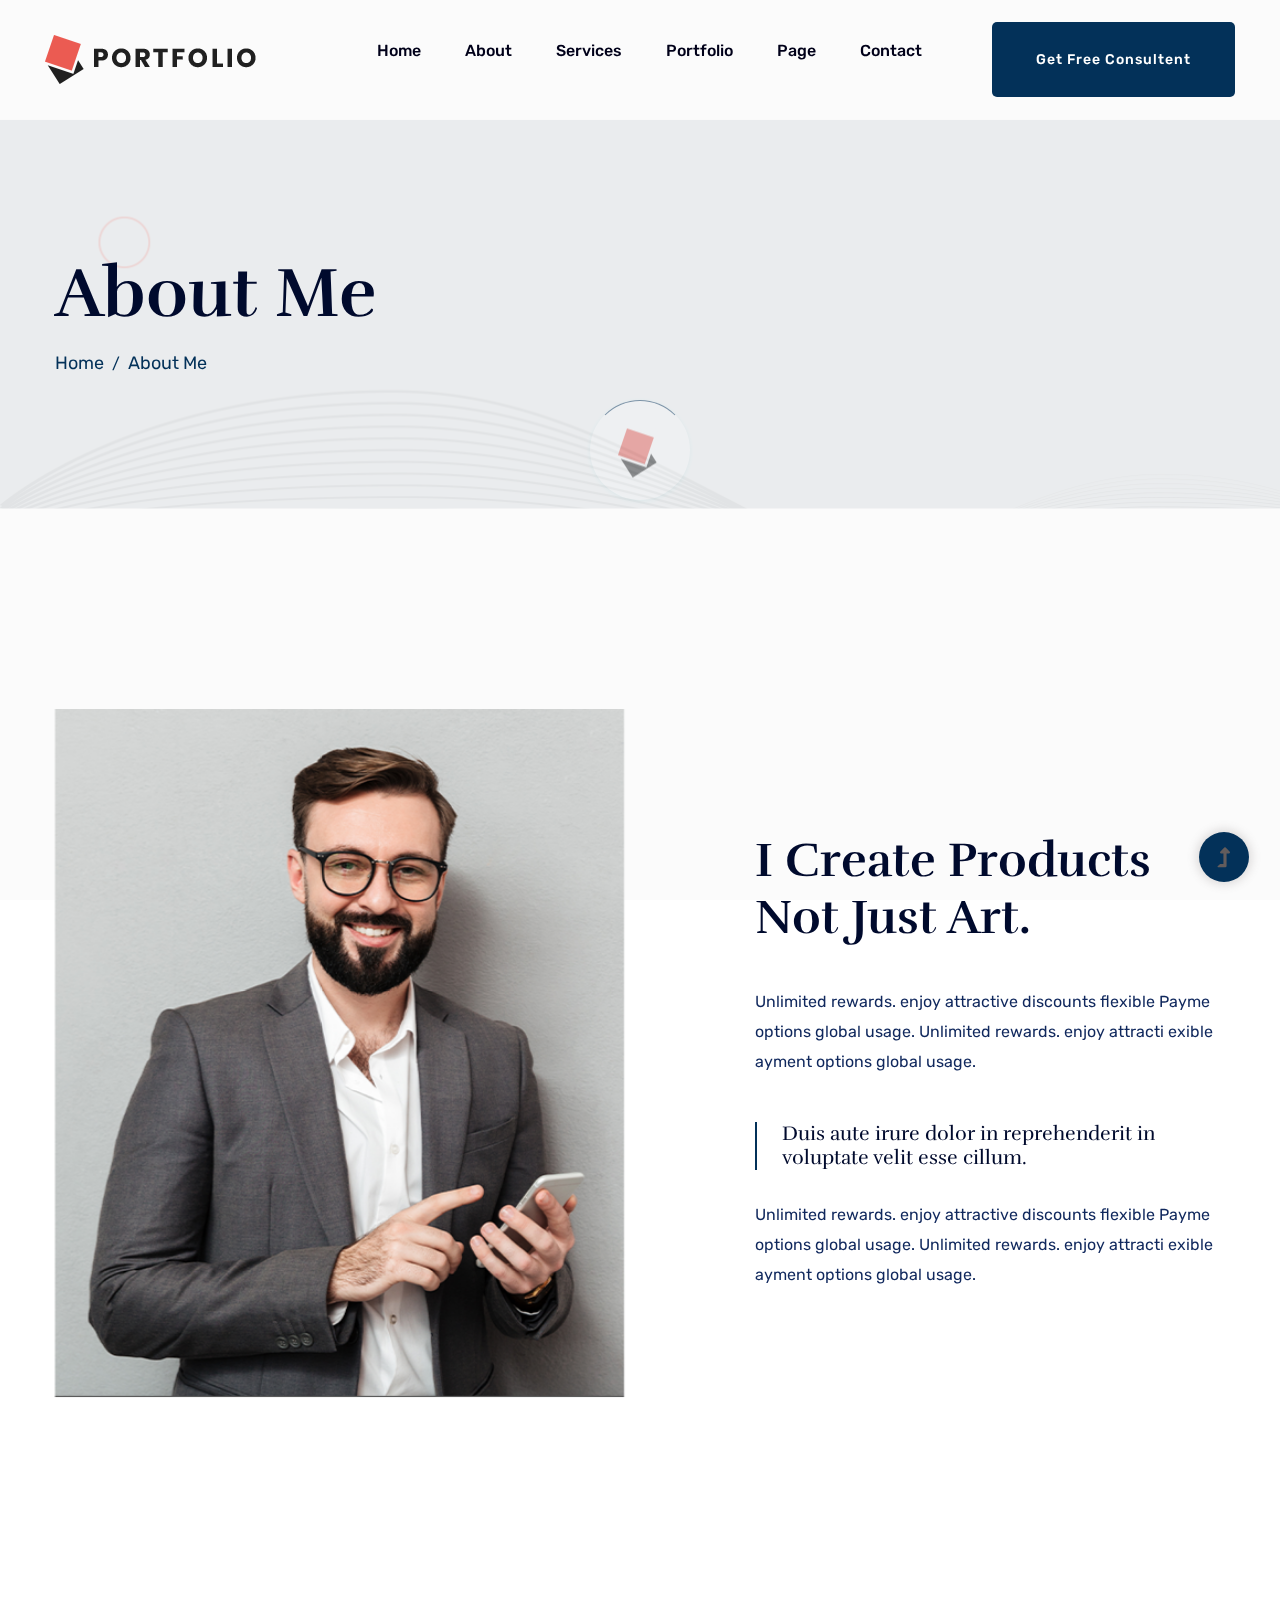
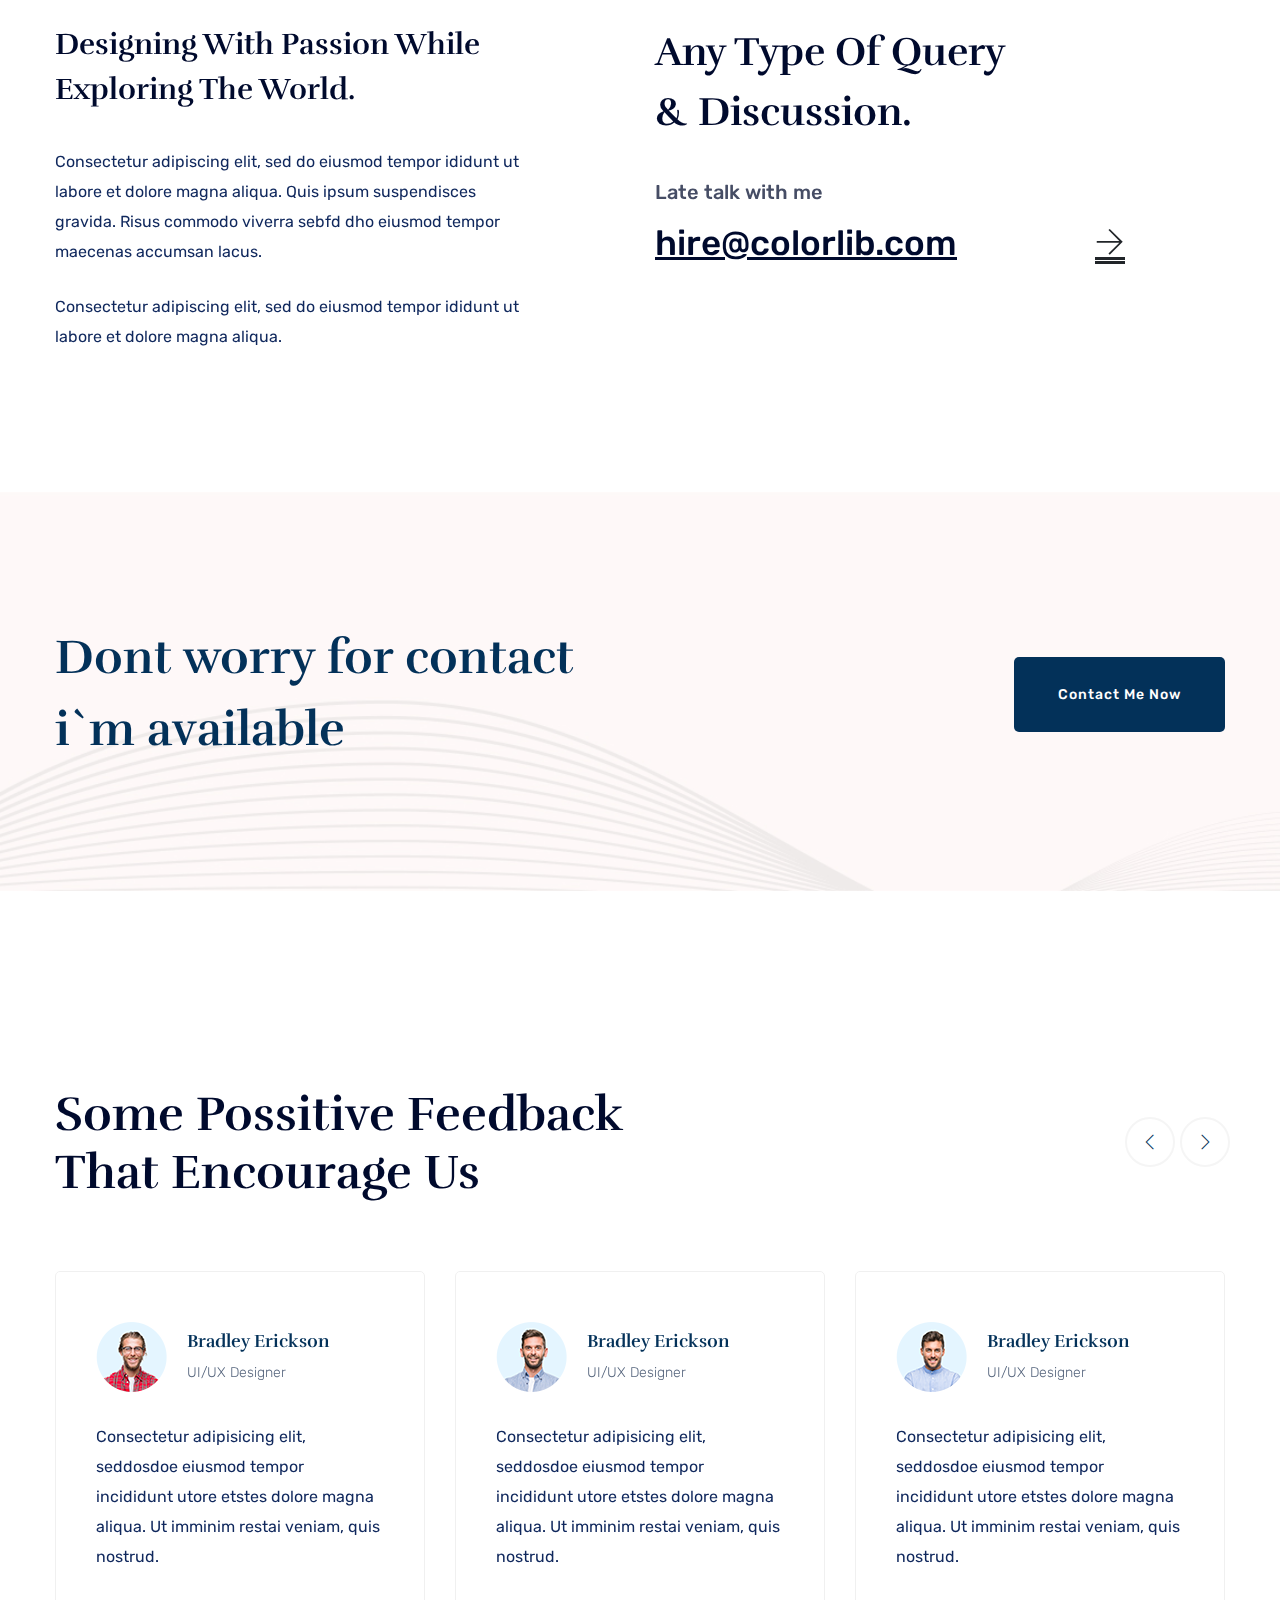
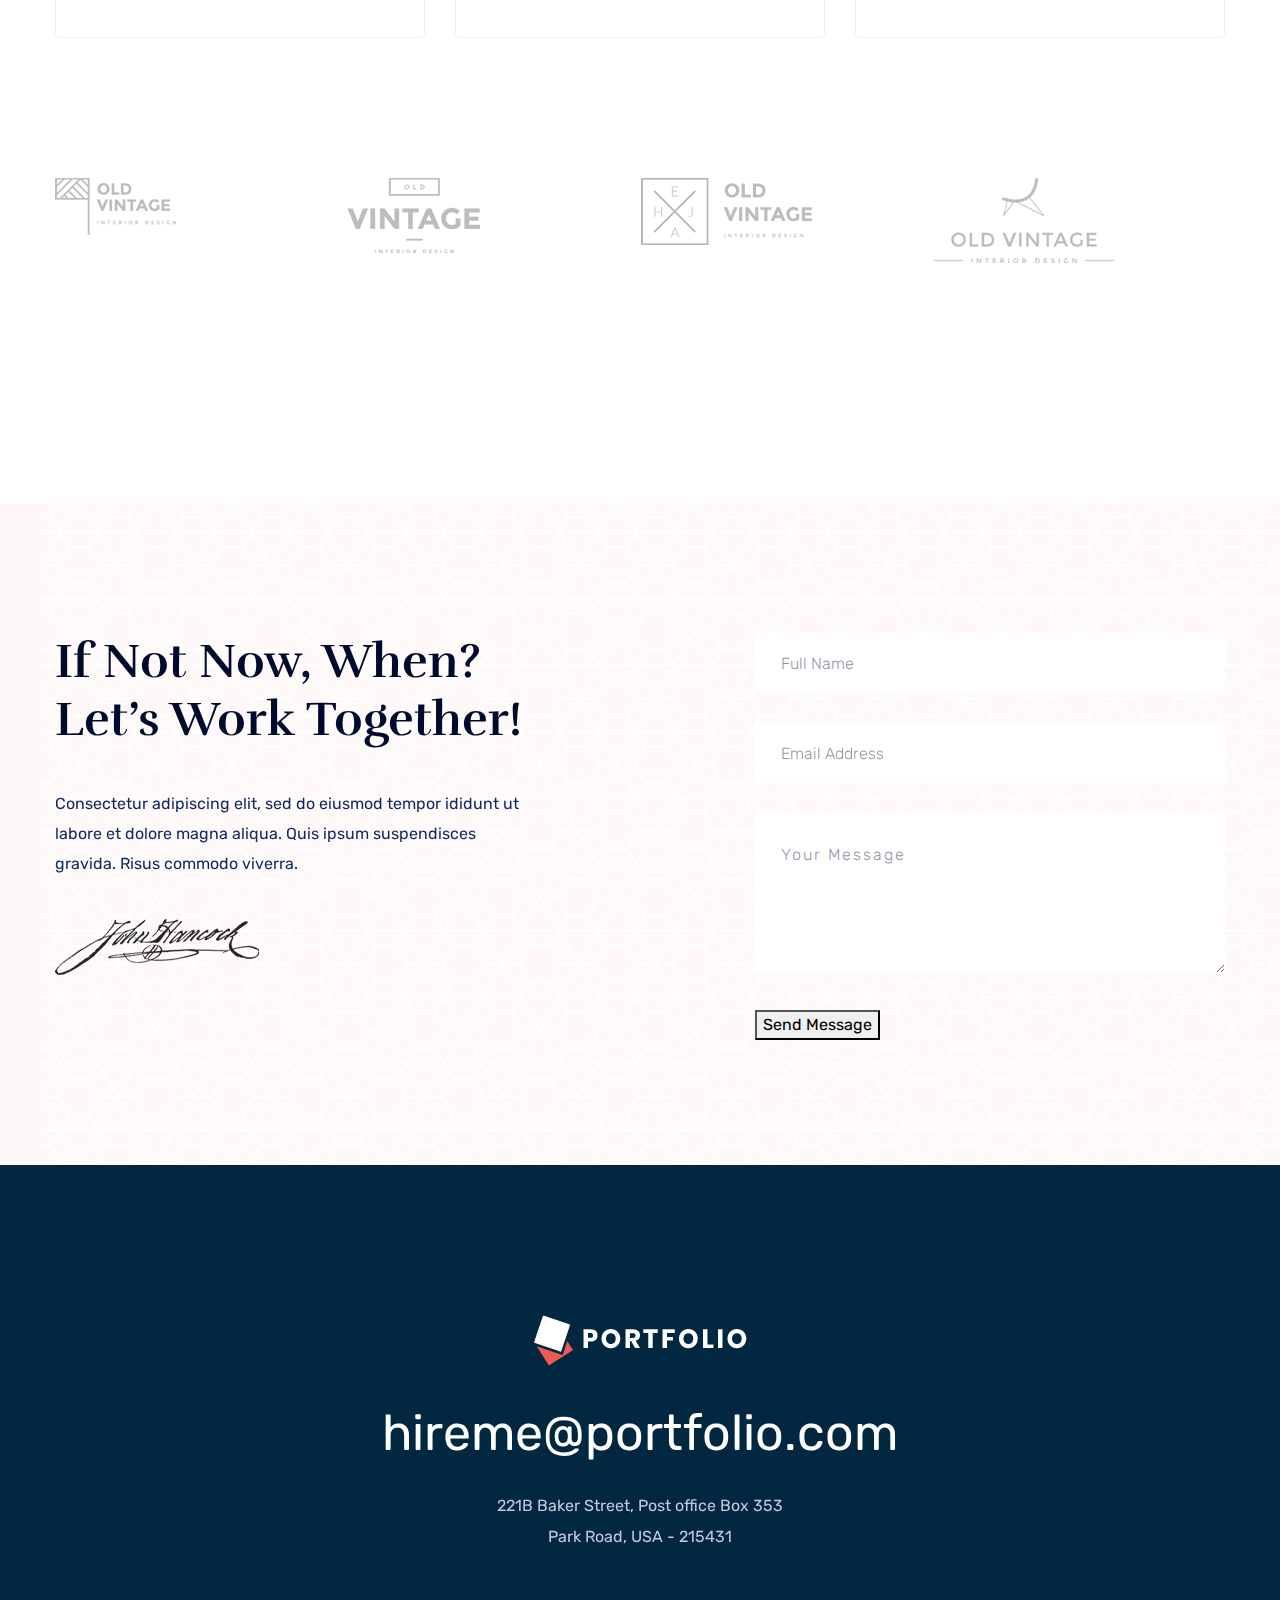
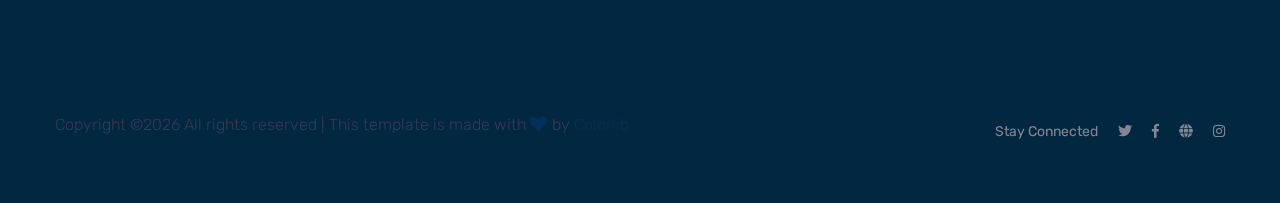
<file: about.html>
<!doctype html>
<html class="no-js" lang="zxx">
    <head>
        <meta charset="utf-8">
        <meta http-equiv="x-ua-compatible" content="ie=edge">
        <title>Personal HTML-5 Template </title>
        <meta name="description" content="">
        <meta name="viewport" content="width=device-width, initial-scale=1">
        <link rel="manifest" href="site.webmanifest">
		<link rel="shortcut icon" type="image/x-icon" href="assets/img/favicon.ico">

		<!-- CSS here -->
            <link rel="stylesheet" href="assets/css/bootstrap.min.css">
            <link rel="stylesheet" href="assets/css/owl.carousel.min.css">
            <link rel="stylesheet" href="assets/css/slicknav.css">
            <link rel="stylesheet" href="assets/css/flaticon.css">
            <link rel="stylesheet" href="assets/css/animate.min.css">
            <link rel="stylesheet" href="assets/css/magnific-popup.css">
            <link rel="stylesheet" href="assets/css/fontawesome-all.min.css">
            <link rel="stylesheet" href="assets/css/themify-icons.css">
            <link rel="stylesheet" href="assets/css/slick.css">
            <link rel="stylesheet" href="assets/css/nice-select.css">
            <link rel="stylesheet" href="assets/css/style.css">
   </head>

   <body>
    <!-- Preloader Start -->
    <div id="preloader-active">
        <div class="preloader d-flex align-items-center justify-content-center">
            <div class="preloader-inner position-relative">
                <div class="preloader-circle"></div>
                <div class="preloader-img pere-text">
                    <img src="assets/img/logo/loder.jpg" alt="">
                </div>
            </div>
        </div>
    </div>
    <!-- Preloader Start -->
    <header>
        <!-- Header Start -->
        <div class="header-area">
                <div class="main-header  header-sticky">
                    <div class="container-fluid">
                        <div class="row align-items-center">
                            <!-- Logo -->
                            <div class="col-xl-2 col-lg-2 col-md-1">
                                <div class="logo">
                                    <a href="index.html"><img src="assets/img/logo/logo.png" alt=""></a>
                                </div>
                            </div>
                            <div class="col-xl-10 col-lg-10 col-md-10">
                                <div class="menu-main d-flex align-items-center justify-content-end">
                                    <!-- Main-menu -->
                                    <div class="main-menu f-right d-none d-lg-block">
                                        <nav> 
                                            <ul id="navigation">
                                                <li><a href="index.html">Home</a></li>
                                                <li><a href="about.html">About</a></li>
                                                <li><a href="services.html">Services</a></li>
                                                <li><a href="portfolio.html">Portfolio</a></li>
                                                <li><a href="#">Page</a>
                                                    <ul class="submenu">
                                                        <li><a href="blog.html">Blog</a></li>
                                                        <li><a href="blog_details.html">Blog Details</a></li>
                                                        <li><a href="elements.html">Element</a></li>
                                                        <li><a href="portfolio_details.html">Portfolio Details</a></li>
                                                    </ul>
                                                </li>
                                                <li><a href="contact.html">Contact</a></li>
                                            </ul>
                                        </nav>
                                    </div>
                                    <div class="header-right-btn f-right d-none d-xl-block ml-20">
                                        <a href="#" class="btn header-btn">Get Free Consultent</a>
                                    </div>
                                </div>
                            </div>   
                            <!-- Mobile Menu -->
                            <div class="col-12">
                                <div class="mobile_menu d-block d-lg-none"></div>
                            </div>
                        </div>
                    </div>
                </div>
        </div>
        <!-- Header End -->
    </header>
    <main>

        <!-- Hero Start -->
        <div class="slider-area ">
            <div class="slider-height2 d-flex align-items-center">
                <div class="container">
                    <div class="row">
                        <div class="col-xl-12">
                            <div class="hero-cap">
                                <h2>About me</h2>
                                <nav aria-label="breadcrumb ">
                                    <ol class="breadcrumb">
                                    <li class="breadcrumb-item"><a href="index.html">Home</a></li>
                                    <li class="breadcrumb-item"><a href="#">About me</a></li> 
                                    </ol>
                                </nav>
                            </div>
                        </div>
                    </div>
                </div>
            </div>
        </div>
        <!-- Hero End -->
        <!-- About Me Start -->
        <div class="about-me pb-top">
            <div class="container">
                <div class="row justify-content-between align-items-center">
                    <div class="col-lg-6 col-md-6">
                        <div class="about-me-img mb-30">
                            <img src="assets/img/gallery/aboutme.png" alt="">
                        </div>
                    </div>
                    <div class="col-lg-5 col-md-6">
                        <div class="about-me-caption">
                            <h2>I Create Products Not Just Art.</h2> 
                            <p class="pb-30">Unlimited rewards. enjoy attractive discounts flexible Payme options global usage. Unlimited rewards. enjoy attracti exible ayment options global usage.</p>
                            <h5>Duis aute irure dolor in reprehenderit in voluptate velit esse cillum.</h5>
                            <p>Unlimited rewards. enjoy attractive discounts flexible Payme options global usage. Unlimited rewards. enjoy attracti exible ayment options global usage.</p>
                        </div>
                    </div>
                </div>
            </div>
        </div>
        <!-- About Me End -->
        <!-- About Area start -->
        <section class="about-area section-paddingt30">
            <div class="container">
                <div class="row ">
                    <div class="col-lg-5">
                        <div class="about-caption mb-50">
                            <h3>Designing With Passion While Exploring The World.</h3>
                            <p class="pera1">Consectetur adipiscing elit, sed do eiusmod tempor ididunt ut labore et dolore magna aliqua. Quis ipsum suspendisces gravida. Risus commodo viverra sebfd dho eiusmod tempor maecenas accumsan lacus.</p>
                            <p>Consectetur adipiscing elit, sed do eiusmod tempor ididunt ut labore et dolore magna aliqua. </p>
                        </div>
                    </div>
                    <div class="col-lg-5 offset-lg-1">
                        <div class="about-caption2">
                            <h3>Any Type Of Query<br> & Discussion.</h3>
                            <p>Late talk with me</p>
                           <div class="send-cv">
                                <a href="#">hire@colorlib.com</a>
                                <i class="ti-arrow-right"></i>
                           </div>
                        </div>
                    </div>
                </div>
            </div>
        </section>
        <!-- About Area End -->
        <!-- Want To Work Start -->
        <section class="wantToWork-area w-padding2">
            <div class="container">
                <div class="row align-items-center justify-content-between">
                    <div class="col-xl-6 col-lg-8 col-md-8">
                        <div class="wantToWork-caption wantToWork-caption2">
                            <h2>Dont worry for contact i`m available</h2>
                        </div>
                    </div>
                    <div class="col-xl-2 col-lg-2 col-md-3">
                        <a href="#" class="btn btn-black f-right">Contact Me Now</a>
                    </div>
                </div>
            </div>
        </section>
        <!-- Want To Work End -->
        <!-- client-comments -->
        <div class="client-comments section-paddingt30">
            <div class="container">
                <div class="row">
                    <div class="col-xl-6 col-lg-8 col-md-10">
                        <!-- Section Tittle -->
                        <div class="section-tittle mb-70">
                            <h2>Some Possitive Feedback  That Encourage Us</h2>
                        </div>
                    </div>
                </div>
            </div>
            <!-- latest-blog-area start -->
            <div class="latest-blog-area">
                <div class="container">
                    <div class="custom-row">
                        <div class="blog-active">
                            <!-- single-items -->
                            <div class="col-xl-4">
                                <div class="blog-wrapper">
                                    <div class="blog-inner">
                                    <div class="blog-top">
                                        <div class="person-img">
                                            <img src="assets/img/gallery/blog1.png" alt="">
                                        </div>
                                        <div class="comment-person">
                                            <h2>Bradley Erickson</h2>   
                                            <span>UI/UX Designer</span>
                                        </div>
                                    </div>
                                        <p>Consectetur adipisicing elit, seddosdoe eiusmod tempor incididunt utore etstes dolore magna aliqua. Ut imminim restai veniam, quis nostrud.</p>
                                    </div>
                                </div>
                            </div>
                            <!-- single-items -->
                            <div class="col-xl-4">
                                <div class="blog-wrapper">
                                    <div class="blog-inner">
                                    <div class="blog-top">
                                            <div class="person-img">
                                                <img src="assets/img/gallery/blog2.png" alt="">
                                            </div>
                                            <div class="comment-person">
                                                <h2>Bradley Erickson</h2>   
                                                <span>UI/UX Designer</span>
                                            </div>
                                    </div>
                                        <p>Consectetur adipisicing elit, seddosdoe eiusmod tempor incididunt utore etstes dolore magna aliqua. Ut imminim restai veniam, quis nostrud.</p>
                                    </div>
                                </div>
                            </div>
                            <!-- single-items -->
                            <div class="col-xl-4">
                                <div class="blog-wrapper">
                                    <div class="blog-inner">
                                    <div class="blog-top">
                                            <div class="person-img">
                                                <img src="assets/img/gallery/blog3.png" alt="">
                                            </div>
                                            <div class="comment-person">
                                                <h2>Bradley Erickson</h2>   
                                                <span>UI/UX Designer</span>
                                            </div>
                                    </div>
                                        <p>Consectetur adipisicing elit, seddosdoe eiusmod tempor incididunt utore etstes dolore magna aliqua. Ut imminim restai veniam, quis nostrud.</p>
                                    </div>
                                </div>
                            </div>
                            <!-- single-items -->
                            <div class="col-xl-4">
                                <div class="blog-wrapper">
                                    <div class="blog-inner">
                                    <div class="blog-top">
                                            <div class="person-img">
                                                <img src="assets/img/gallery/blog2.png" alt="">
                                            </div>
                                            <div class="comment-person">
                                                <h2>Bradley Erickson</h2>   
                                                <span>UI/UX Designer</span>
                                            </div>
                                    </div>
                                        <p>Consectetur adipisicing elit, seddosdoe eiusmod tempor incididunt utore etstes dolore magna aliqua. Ut imminim restai veniam, quis nostrud.</p>
                                    </div>
                                </div>
                            </div>
                        </div>
                    </div>
                </div>
            </div>           
            <!-- End latest-blog-area -->
        </div>
        <!-- Brand Area Start -->
        <div class="brand-area pb-bottom">
            <div class="container">
                <div class="brand-active brand-border pt-50 pb-40">
                    <div class="single-brand">
                        <img src="assets/img/gallery/brand1.png" alt="">
                    </div>
                    <div class="single-brand">
                        <img src="assets/img/gallery/brand2.png" alt="">
                    </div>
                    <div class="single-brand">
                        <img src="assets/img/gallery/brand3.png" alt="">
                    </div>
                    <div class="single-brand">
                        <img src="assets/img/gallery/brand4.png" alt="">
                    </div>
                    <div class="single-brand">
                        <img src="assets/img/gallery/brand2.png" alt="">
                    </div>
                </div>
            </div>
        </div>
        <!-- Brand Area End -->
        <!-- Contact Info Start -->
        <div class="contact-info-area w-padding2" data-background="assets/img/gallery/section_bg04.jpg">
            <div class="container">
                <div class="row justify-content-between">
                    <div class="col-xl-5 col-lg-7">
                      <div class="contact-caption mb-50">
                            <h3>If Not Now, When? Let’s Work Together!</h3>
                            <p>Consectetur adipiscing elit, sed do eiusmod tempor ididunt ut labore et dolore magna aliqua. Quis ipsum suspendisces gravida. Risus commodo viverra.</p>
                            <img src="assets/img/gallery/sin.png" alt="">
                      </div>
                    </div>
                    <div class="col-xl-5 col-lg-5">
                        <form action="#" class="contact-wrapper">
                            <input type="text" name="name" placeholder="Full Name">
                            <input type="email" name="email" placeholder="Email Address">
                            <textarea name="message" id="message" placeholder="Your Message"></textarea>
                            <button class="submit-btn2" type="submit">Send Message</button>
                        </form>
                    </div>
                </div>
            </div>
        </div>
        <!-- Contact Info End -->

    </main>
    <footer>
        <!-- Footer Start-->
        <div class="footer-area">
            <div class="container">
               <div class="footer-top footer-padding">
                   <div class="row justify-content-center">
                       <div class="col-lg-6">
                            <div class="footer-top-cap text-center">
                                <img src="assets/img/logo/logo2_footer.png" alt="">
                               <span><a href="#">hireme@portfolio.com</a></span>
                                <p>221B Baker Street, Post office Box 353 </p>
                                <p>Park Road, USA - 215431</p>
                            </div>
                       </div>
                   </div>
               </div>
                <div class="footer-bottom">
                    <div class="row d-flex justify-content-between align-items-center">
                        <div class="col-xl-9 col-lg-8">
                            <div class="footer-copy-right">
                               <p><!-- Link back to Colorlib can't be removed. Template is licensed under CC BY 3.0. -->
  Copyright &copy;<script>document.write(new Date().getFullYear());</script> All rights reserved | This template is made with <i class="fa fa-heart" aria-hidden="true"></i> by <a href="https://colorlib.com" target="_blank">Colorlib</a>
  <!-- Link back to Colorlib can't be removed. Template is licensed under CC BY 3.0. --></p>
                            </div>
                        </div>
                        <div class="col-xl-3 col-lg-4">
                            <!-- Footer Social -->
                            <div class="footer-social f-right">
                                <a>Stay Connected</a>
                                <a href="#"><i class="fab fa-twitter"></i></a>
                                <a href="#"><i class="fab fa-facebook-f"></i></a>
                                <a href="#"><i class="fas fa-globe"></i></a>
                                <a href="#"><i class="fab fa-instagram"></i></a>
                            </div>
                        </div>
                    </div>
               </div>
            </div>
        </div>
        <!-- Footer End-->
    </footer>
    <!-- Scroll Up -->
    <div id="back-top" >
        <a title="Go to Top" href="#"> <i class="fas fa-level-up-alt"></i></a>
    </div>


    <!-- JS here -->
		<!-- All JS Custom Plugins Link Here here -->
        <script src="./assets/js/vendor/modernizr-3.5.0.min.js"></script>
		<!-- Jquery, Popper, Bootstrap -->
		<script src="./assets/js/vendor/jquery-1.12.4.min.js"></script>
        <script src="./assets/js/popper.min.js"></script>
        <script src="./assets/js/bootstrap.min.js"></script>
	    <!-- Jquery Mobile Menu -->
        <script src="./assets/js/jquery.slicknav.min.js"></script>

		<!-- Jquery Slick , Owl-Carousel Plugins -->
        <script src="./assets/js/owl.carousel.min.js"></script>
        <script src="./assets/js/slick.min.js"></script>
		<!-- One Page, Animated-HeadLin -->
        <script src="./assets/js/wow.min.js"></script>
		<script src="./assets/js/animated.headline.js"></script>
        <script src="./assets/js/jquery.magnific-popup.js"></script>

		<!-- Nice-select, sticky -->
        <script src="./assets/js/jquery.nice-select.min.js"></script>
		<script src="./assets/js/jquery.sticky.js"></script>
        
        <!-- contact js -->
        <script src="./assets/js/contact.js"></script>
        <script src="./assets/js/jquery.form.js"></script>
        <script src="./assets/js/jquery.validate.min.js"></script>
        <script src="./assets/js/mail-script.js"></script>
        <script src="./assets/js/jquery.ajaxchimp.min.js"></script>
        
		<!-- Jquery Plugins, main Jquery -->	
        <script src="./assets/js/plugins.js"></script>
        <script src="./assets/js/main.js"></script>
        
    </body>
</html>
</file>
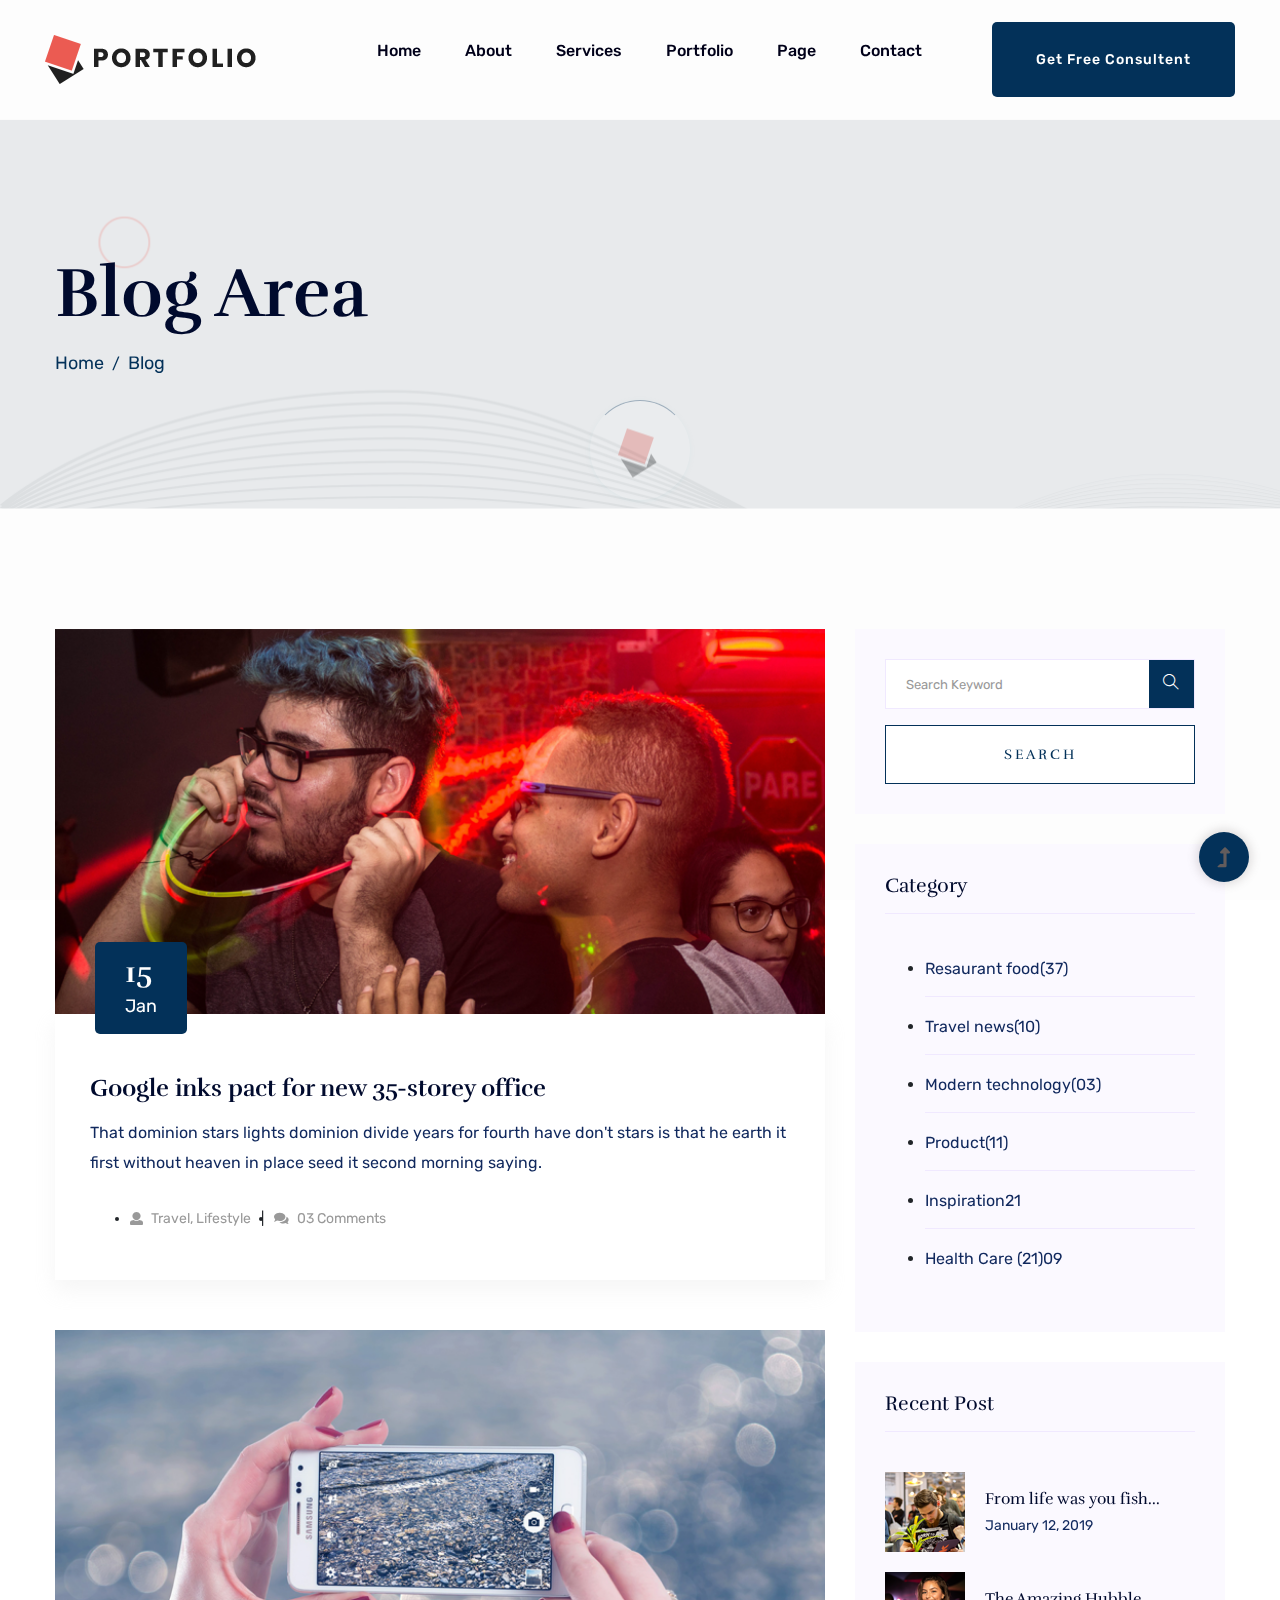
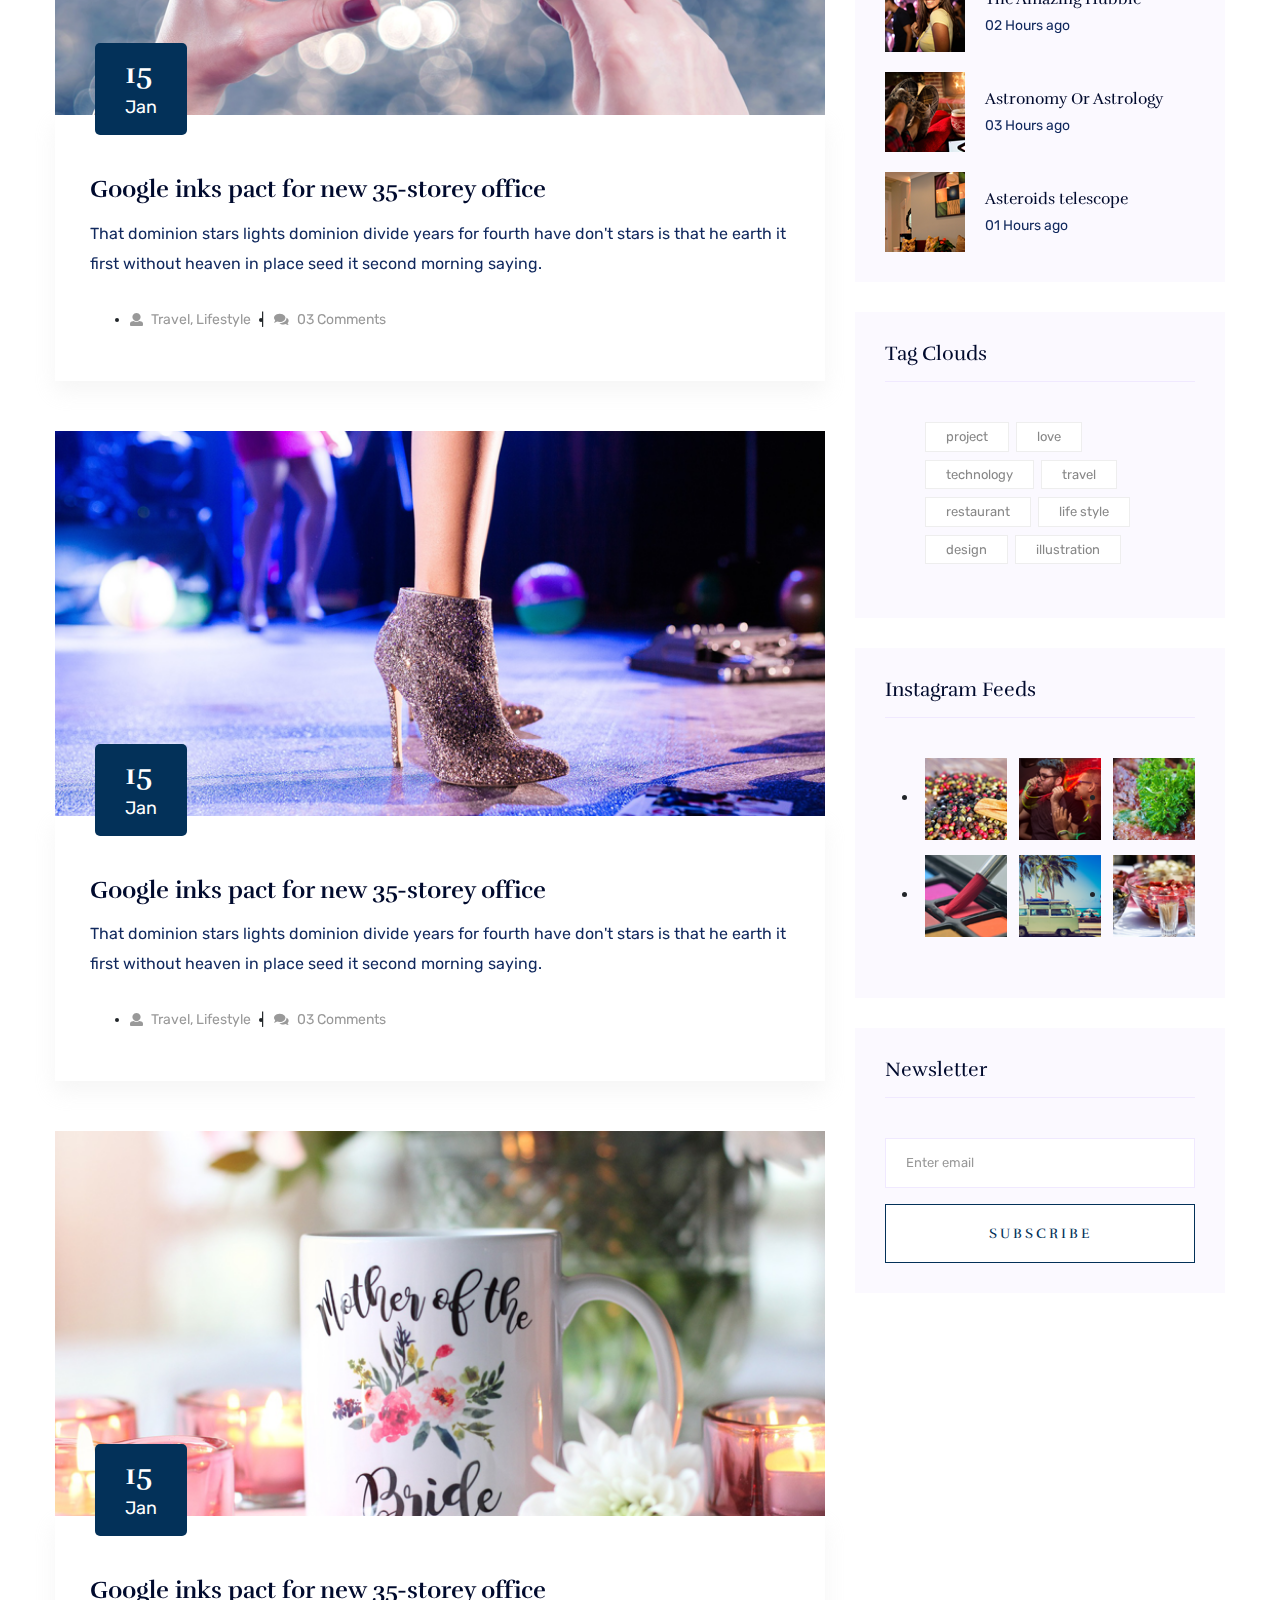
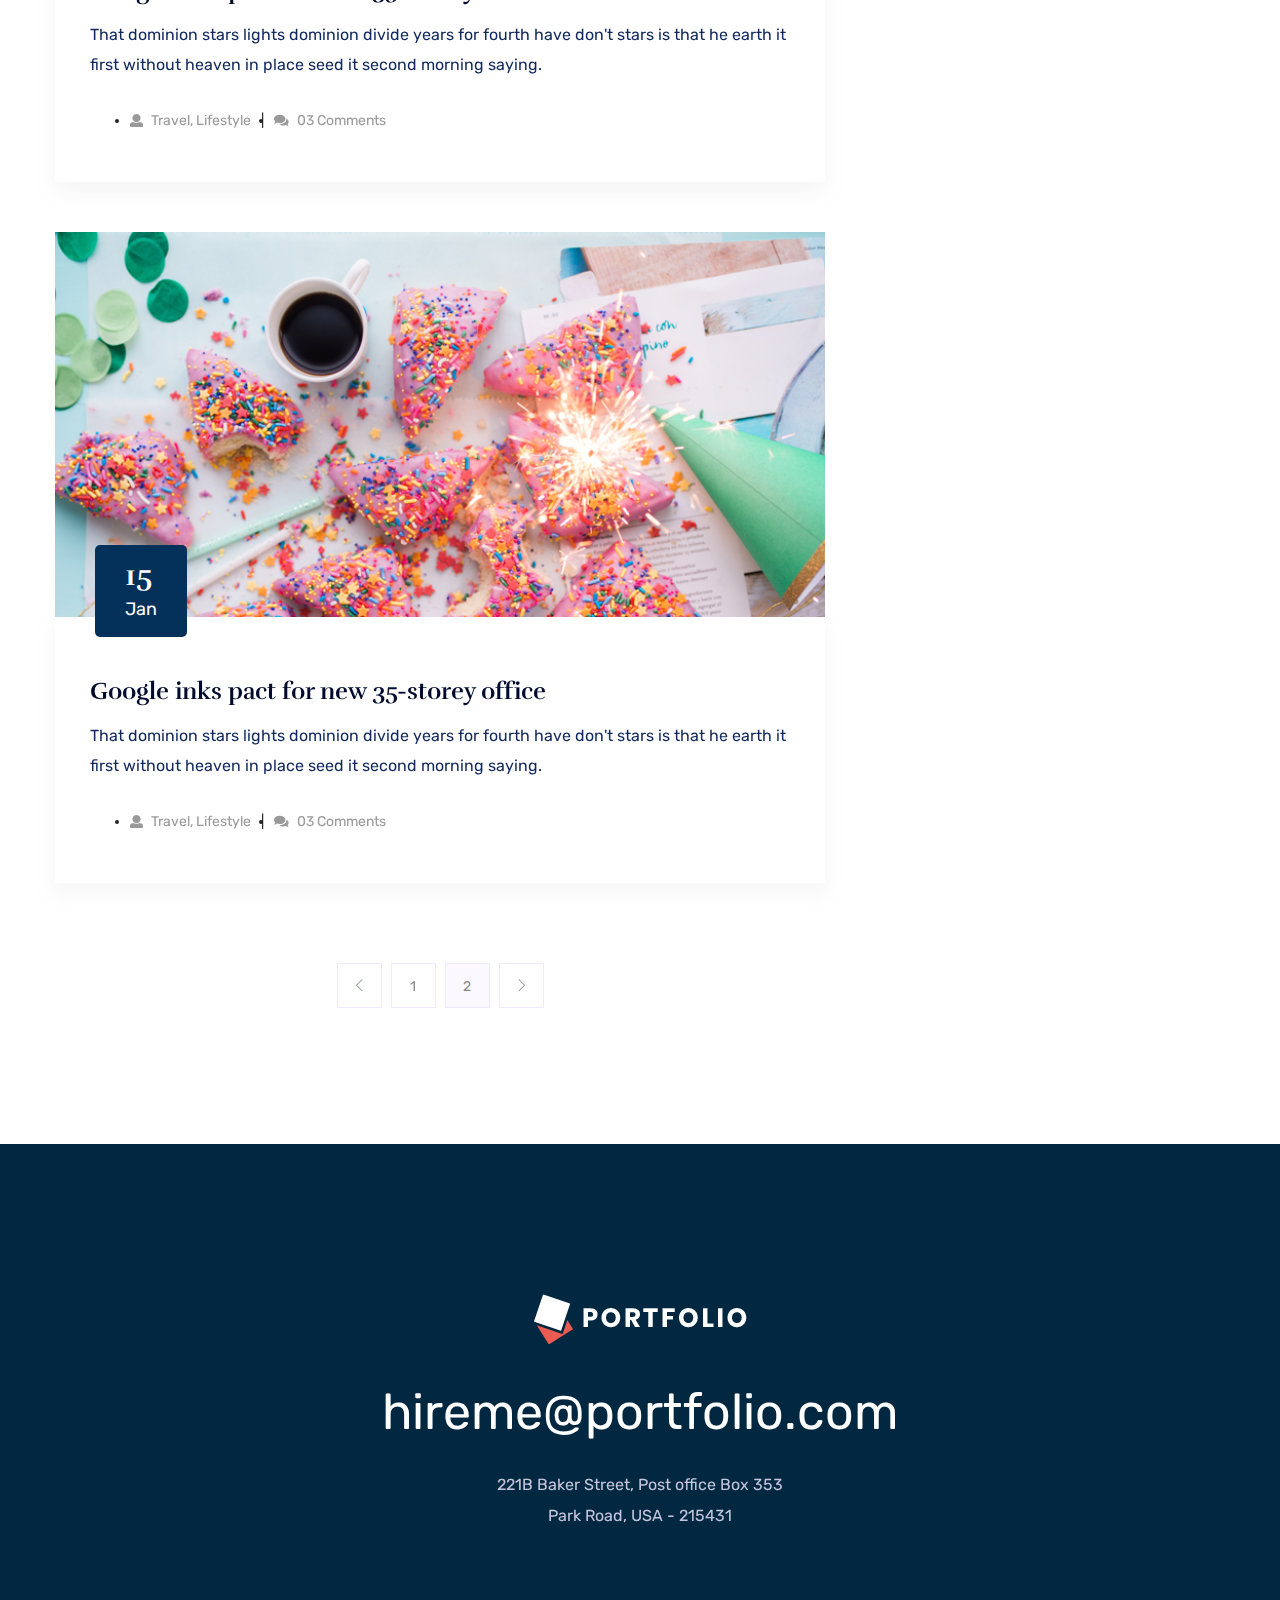
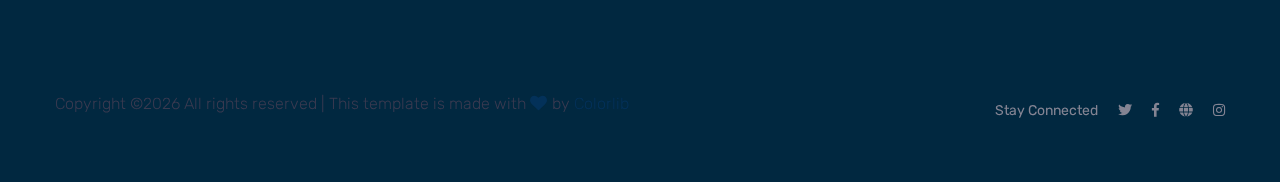
<file: blog.html>
<!doctype html>
<html class="no-js" lang="zxx">

<head>
    <meta charset="utf-8">
    <meta http-equiv="x-ua-compatible" content="ie=edge">
    <title>Doutor Luan Maciel</title>
    <meta name="description" content="">
    <meta name="viewport" content="width=device-width, initial-scale=1">
    <link rel="shortcut icon" type="image/x-icon" href="assets/img/favicon.ico">

    <!-- CSS here -->
        <link rel="stylesheet" href="assets/css/bootstrap.min.css">
        <link rel="stylesheet" href="assets/css/owl.carousel.min.css">
        <link rel="stylesheet" href="assets/css/slicknav.css">
        <link rel="stylesheet" href="assets/css/animate.min.css">
        <link rel="stylesheet" href="assets/css/magnific-popup.css">
        <link rel="stylesheet" href="assets/css/fontawesome-all.min.css">
        <link rel="stylesheet" href="assets/css/themify-icons.css">
        <link rel="stylesheet" href="assets/css/themify-icons.css">
        <link rel="stylesheet" href="assets/css/slick.css">
        <link rel="stylesheet" href="assets/css/nice-select.css">
        <link rel="stylesheet" href="assets/css/style.css">
        <link rel="stylesheet" href="assets/css/responsive.css">
</head>

<body>
    <!-- Preloader Start -->
    <div id="preloader-active">
        <div class="preloader d-flex align-items-center justify-content-center">
            <div class="preloader-inner position-relative">
                <div class="preloader-circle"></div>
                <div class="preloader-img pere-text">
                    <img src="assets/img/logo/loder.jpg" alt="">
                </div>
            </div>
        </div>
    </div>
    <!-- Preloader Start -->
    <header>
        <!-- Header Start -->
        <div class="header-area">
                <div class="main-header  header-sticky">
                    <div class="container-fluid">
                        <div class="row align-items-center">
                            <!-- Logo -->
                            <div class="col-xl-2 col-lg-2 col-md-1">
                                <div class="logo">
                                    <a href="index.html"><img src="assets/img/logo/logo.png" alt=""></a>
                                </div>
                            </div>
                            <div class="col-xl-10 col-lg-10 col-md-10">
                                <div class="menu-main d-flex align-items-center justify-content-end">
                                    <!-- Main-menu -->
                                    <div class="main-menu f-right d-none d-lg-block">
                                        <nav> 
                                            <ul id="navigation">
                                                <li><a href="index.html">Home</a></li>
                                                <li><a href="about.html">About</a></li>
                                                <li><a href="services.html">Services</a></li>
                                                <li><a href="portfolio.html">Portfolio</a></li>
                                                <li><a href="#">Page</a>
                                                    <ul class="submenu">
                                                        <li><a href="blog.html">Blog</a></li>
                                                        <li><a href="blog_details.html">Blog Details</a></li>
                                                        <li><a href="elements.html">Element</a></li>
                                                        <li><a href="portfolio_details.html">Portfolio Details</a></li>
                                                    </ul>
                                                </li>
                                                <li><a href="contact.html">Contact</a></li>
                                            </ul>
                                        </nav>
                                    </div>
                                    <div class="header-right-btn f-right d-none d-xl-block ml-20">
                                        <a href="#" class="btn header-btn">Get Free Consultent</a>
                                    </div>
                                </div>
                            </div>   
                            <!-- Mobile Menu -->
                            <div class="col-12">
                                <div class="mobile_menu d-block d-lg-none"></div>
                            </div>
                        </div>
                    </div>
                </div>
        </div>
        <!-- Header End -->
    </header>
    <main>

        <!-- Hero Start -->
        <div class="slider-area ">
            <div class="slider-height2 d-flex align-items-center">
                <div class="container">
                    <div class="row">
                        <div class="col-xl-12">
                            <div class="hero-cap">
                                <h2>Blog Area</h2>
                                <nav aria-label="breadcrumb ">
                                    <ol class="breadcrumb">
                                    <li class="breadcrumb-item"><a href="index.html">Home</a></li>
                                    <li class="breadcrumb-item"><a href="#">Blog</a></li> 
                                    </ol>
                                </nav>
                            </div>
                        </div>
                    </div>
                </div>
            </div>
        </div>
        <!-- Hero End -->
        <!--================Blog Area =================-->
        <section class="blog_area section-padding">
            <div class="container">
                <div class="row">
                    <div class="col-lg-8 mb-5 mb-lg-0">
                        <div class="blog_left_sidebar">
                            <article class="blog_item">
                                <div class="blog_item_img">
                                    <img class="card-img rounded-0" src="assets/img/blog/single_blog_1.png" alt="">
                                    <a href="#" class="blog_item_date">
                                        <h3>15</h3>
                                        <p>Jan</p>
                                    </a>
                                </div>

                                <div class="blog_details">
                                    <a class="d-inline-block" href="blog_details.html">
                                        <h2>Google inks pact for new 35-storey office</h2>
                                    </a>
                                    <p>That dominion stars lights dominion divide years for fourth have don't stars is that
                                        he earth it first without heaven in place seed it second morning saying.</p>
                                    <ul class="blog-info-link">
                                        <li><a href="#"><i class="fa fa-user"></i> Travel, Lifestyle</a></li>
                                        <li><a href="#"><i class="fa fa-comments"></i> 03 Comments</a></li>
                                    </ul>
                                </div>
                            </article>

                            <article class="blog_item">
                                <div class="blog_item_img">
                                    <img class="card-img rounded-0" src="assets/img/blog/single_blog_2.png" alt="">
                                    <a href="#" class="blog_item_date">
                                        <h3>15</h3>
                                        <p>Jan</p>
                                    </a>
                                </div>

                                <div class="blog_details">
                                    <a class="d-inline-block" href="blog_details.html">
                                        <h2>Google inks pact for new 35-storey office</h2>
                                    </a>
                                    <p>That dominion stars lights dominion divide years for fourth have don't stars is that
                                        he earth it first without heaven in place seed it second morning saying.</p>
                                    <ul class="blog-info-link">
                                        <li><a href="#"><i class="fa fa-user"></i> Travel, Lifestyle</a></li>
                                        <li><a href="#"><i class="fa fa-comments"></i> 03 Comments</a></li>
                                    </ul>
                                </div>
                            </article>

                            <article class="blog_item">
                                <div class="blog_item_img">
                                    <img class="card-img rounded-0" src="assets/img/blog/single_blog_3.png" alt="">
                                    <a href="#" class="blog_item_date">
                                        <h3>15</h3>
                                        <p>Jan</p>
                                    </a>
                                </div>

                                <div class="blog_details">
                                    <a class="d-inline-block" href="blog_details.html">
                                        <h2>Google inks pact for new 35-storey office</h2>
                                    </a>
                                    <p>That dominion stars lights dominion divide years for fourth have don't stars is that
                                        he earth it first without heaven in place seed it second morning saying.</p>
                                    <ul class="blog-info-link">
                                        <li><a href="#"><i class="fa fa-user"></i> Travel, Lifestyle</a></li>
                                        <li><a href="#"><i class="fa fa-comments"></i> 03 Comments</a></li>
                                    </ul>
                                </div>
                            </article>

                            <article class="blog_item">
                                <div class="blog_item_img">
                                    <img class="card-img rounded-0" src="assets/img/blog/single_blog_4.png" alt="">
                                    <a href="#" class="blog_item_date">
                                        <h3>15</h3>
                                        <p>Jan</p>
                                    </a>
                                </div>

                                <div class="blog_details">
                                    <a class="d-inline-block" href="blog_details.html">
                                        <h2>Google inks pact for new 35-storey office</h2>
                                    </a>
                                    <p>That dominion stars lights dominion divide years for fourth have don't stars is that
                                        he earth it first without heaven in place seed it second morning saying.</p>
                                    <ul class="blog-info-link">
                                        <li><a href="#"><i class="fa fa-user"></i> Travel, Lifestyle</a></li>
                                        <li><a href="#"><i class="fa fa-comments"></i> 03 Comments</a></li>
                                    </ul>
                                </div>
                            </article>

                            <article class="blog_item">
                                <div class="blog_item_img">
                                    <img class="card-img rounded-0" src="assets/img/blog/single_blog_5.png" alt="">
                                    <a href="#" class="blog_item_date">
                                        <h3>15</h3>
                                        <p>Jan</p>
                                    </a>
                                </div>

                                <div class="blog_details">
                                    <a class="d-inline-block" href="blog_details.html">
                                        <h2>Google inks pact for new 35-storey office</h2>
                                    </a>
                                    <p>That dominion stars lights dominion divide years for fourth have don't stars is that
                                        he earth it first without heaven in place seed it second morning saying.</p>
                                    <ul class="blog-info-link">
                                        <li><a href="#"><i class="fa fa-user"></i> Travel, Lifestyle</a></li>
                                        <li><a href="#"><i class="fa fa-comments"></i> 03 Comments</a></li>
                                    </ul>
                                </div>
                            </article>

                            <nav class="blog-pagination justify-content-center d-flex">
                                <ul class="pagination">
                                    <li class="page-item">
                                        <a href="#" class="page-link" aria-label="Previous">
                                            <i class="ti-angle-left"></i>
                                        </a>
                                    </li>
                                    <li class="page-item">
                                        <a href="#" class="page-link">1</a>
                                    </li>
                                    <li class="page-item active">
                                        <a href="#" class="page-link">2</a>
                                    </li>
                                    <li class="page-item">
                                        <a href="#" class="page-link" aria-label="Next">
                                            <i class="ti-angle-right"></i>
                                        </a>
                                    </li>
                                </ul>
                            </nav>
                        </div>
                    </div>
                    <div class="col-lg-4">
                        <div class="blog_right_sidebar">
                            <aside class="single_sidebar_widget search_widget">
                                <form action="#">
                                    <div class="form-group">
                                        <div class="input-group mb-3">
                                            <input type="text" class="form-control" placeholder='Search Keyword'
                                                onfocus="this.placeholder = ''"
                                                onblur="this.placeholder = 'Search Keyword'">
                                            <div class="input-group-append">
                                                <button class="btns" type="button"><i class="ti-search"></i></button>
                                            </div>
                                        </div>
                                    </div>
                                    <button class="button rounded-0 primary-bg text-white w-100 btn_1 boxed-btn"
                                        type="submit">Search</button>
                                </form>
                            </aside>

                            <aside class="single_sidebar_widget post_category_widget">
                                <h4 class="widget_title">Category</h4>
                                <ul class="list cat-list">
                                    <li>
                                        <a href="#" class="d-flex">
                                            <p>Resaurant food</p>
                                            <p>(37)</p>
                                        </a>
                                    </li>
                                    <li>
                                        <a href="#" class="d-flex">
                                            <p>Travel news</p>
                                            <p>(10)</p>
                                        </a>
                                    </li>
                                    <li>
                                        <a href="#" class="d-flex">
                                            <p>Modern technology</p>
                                            <p>(03)</p>
                                        </a>
                                    </li>
                                    <li>
                                        <a href="#" class="d-flex">
                                            <p>Product</p>
                                            <p>(11)</p>
                                        </a>
                                    </li>
                                    <li>
                                        <a href="#" class="d-flex">
                                            <p>Inspiration</p>
                                            <p>21</p>
                                        </a>
                                    </li>
                                    <li>
                                        <a href="#" class="d-flex">
                                            <p>Health Care (21)</p>
                                            <p>09</p>
                                        </a>
                                    </li>
                                </ul>
                            </aside>

                            <aside class="single_sidebar_widget popular_post_widget">
                                <h3 class="widget_title">Recent Post</h3>
                                <div class="media post_item">
                                    <img src="assets/img/post/post_1.png" alt="post">
                                    <div class="media-body">
                                        <a href="blog_details.html">
                                            <h3>From life was you fish...</h3>
                                        </a>
                                        <p>January 12, 2019</p>
                                    </div>
                                </div>
                                <div class="media post_item">
                                    <img src="assets/img/post/post_2.png" alt="post">
                                    <div class="media-body">
                                        <a href="blog_details.html">
                                            <h3>The Amazing Hubble</h3>
                                        </a>
                                        <p>02 Hours ago</p>
                                    </div>
                                </div>
                                <div class="media post_item">
                                    <img src="assets/img/post/post_3.png" alt="post">
                                    <div class="media-body">
                                        <a href="blog_details.html">
                                            <h3>Astronomy Or Astrology</h3>
                                        </a>
                                        <p>03 Hours ago</p>
                                    </div>
                                </div>
                                <div class="media post_item">
                                    <img src="assets/img/post/post_4.png" alt="post">
                                    <div class="media-body">
                                        <a href="blog_details.html">
                                            <h3>Asteroids telescope</h3>
                                        </a>
                                        <p>01 Hours ago</p>
                                    </div>
                                </div>
                            </aside>
                            <aside class="single_sidebar_widget tag_cloud_widget">
                                <h4 class="widget_title">Tag Clouds</h4>
                                <ul class="list">
                                    <li>
                                        <a href="#">project</a>
                                    </li>
                                    <li>
                                        <a href="#">love</a>
                                    </li>
                                    <li>
                                        <a href="#">technology</a>
                                    </li>
                                    <li>
                                        <a href="#">travel</a>
                                    </li>
                                    <li>
                                        <a href="#">restaurant</a>
                                    </li>
                                    <li>
                                        <a href="#">life style</a>
                                    </li>
                                    <li>
                                        <a href="#">design</a>
                                    </li>
                                    <li>
                                        <a href="#">illustration</a>
                                    </li>
                                </ul>
                            </aside>

                            <aside class="single_sidebar_widget instagram_feeds">
                                <h4 class="widget_title">Instagram Feeds</h4>
                                <ul class="instagram_row flex-wrap">
                                    <li>
                                        <a href="#">
                                            <img class="img-fluid" src="assets/img/post/post_5.png" alt="">
                                        </a>
                                    </li>
                                    <li>
                                        <a href="#">
                                            <img class="img-fluid" src="assets/img/post/post_6.png" alt="">
                                        </a>
                                    </li>
                                    <li>
                                        <a href="#">
                                            <img class="img-fluid" src="assets/img/post/post_7.png" alt="">
                                        </a>
                                    </li>
                                    <li>
                                        <a href="#">
                                            <img class="img-fluid" src="assets/img/post/post_8.png" alt="">
                                        </a>
                                    </li>
                                    <li>
                                        <a href="#">
                                            <img class="img-fluid" src="assets/img/post/post_9.png" alt="">
                                        </a>
                                    </li>
                                    <li>
                                        <a href="#">
                                            <img class="img-fluid" src="assets/img/post/post_10.png" alt="">
                                        </a>
                                    </li>
                                </ul>
                            </aside>


                            <aside class="single_sidebar_widget newsletter_widget">
                                <h4 class="widget_title">Newsletter</h4>

                                <form action="#">
                                    <div class="form-group">
                                        <input type="email" class="form-control" onfocus="this.placeholder = ''"
                                            onblur="this.placeholder = 'Enter email'" placeholder='Enter email' required>
                                    </div>
                                    <button class="button rounded-0 primary-bg text-white w-100 btn_1 boxed-btn"
                                        type="submit">Subscribe</button>
                                </form>
                            </aside>
                        </div>
                    </div>
                </div>
            </div>
        </section>
        <!--================Blog Area =================-->

    </main>
    <footer>
        <!-- Footer Start-->
        <div class="footer-area">
            <div class="container">
               <div class="footer-top footer-padding">
                   <div class="row justify-content-center">
                       <div class="col-lg-6">
                            <div class="footer-top-cap text-center">
                                <img src="assets/img/logo/logo2_footer.png" alt="">
                               <span><a href="#">hireme@portfolio.com</a></span>
                                <p>221B Baker Street, Post office Box 353 </p>
                                <p>Park Road, USA - 215431</p>
                            </div>
                       </div>
                   </div>
               </div>
                <div class="footer-bottom">
                    <div class="row d-flex justify-content-between align-items-center">
                        <div class="col-xl-9 col-lg-8">
                            <div class="footer-copy-right">
                                <p><!-- Link back to Colorlib can't be removed. Template is licensed under CC BY 3.0. -->
  Copyright &copy;<script>document.write(new Date().getFullYear());</script> All rights reserved | This template is made with <i class="fa fa-heart" aria-hidden="true"></i> by <a href="https://colorlib.com" target="_blank">Colorlib</a>
  <!-- Link back to Colorlib can't be removed. Template is licensed under CC BY 3.0. --></p>
                            </div>
                        </div>
                        <div class="col-xl-3 col-lg-4">
                            <!-- Footer Social -->
                            <div class="footer-social f-right">
                                <a>Stay Connected</a>
                                <a href="#"><i class="fab fa-twitter"></i></a>
                                <a href="#"><i class="fab fa-facebook-f"></i></a>
                                <a href="#"><i class="fas fa-globe"></i></a>
                                <a href="#"><i class="fab fa-instagram"></i></a>
                            </div>
                        </div>
                    </div>
               </div>
            </div>
        </div>
        <!-- Footer End-->
    </footer>
    <!-- Scroll Up -->
    <div id="back-top" >
        <a title="Go to Top" href="#"> <i class="fas fa-level-up-alt"></i></a>
    </div>

<!-- JS here -->
	
		<!-- All JS Custom Plugins Link Here here -->
        <script src="./assets/js/vendor/modernizr-3.5.0.min.js"></script>
		<!-- Jquery, Popper, Bootstrap -->
		<script src="./assets/js/vendor/jquery-1.12.4.min.js"></script>
        <script src="./assets/js/popper.min.js"></script>
        <script src="./assets/js/bootstrap.min.js"></script>
	    <!-- Jquery Mobile Menu -->
        <script src="./assets/js/jquery.slicknav.min.js"></script>

		<!-- Jquery Slick , Owl-Carousel Plugins -->
        <script src="./assets/js/owl.carousel.min.js"></script>
        <script src="./assets/js/slick.min.js"></script>
		<!-- One Page, Animated-HeadLin -->
        <script src="./assets/js/wow.min.js"></script>
		<script src="./assets/js/animated.headline.js"></script>
		
		<!-- Nice-select, sticky -->
        <script src="./assets/js/jquery.nice-select.min.js"></script>
		<script src="./assets/js/jquery.sticky.js"></script>
        <script src="./assets/js/jquery.magnific-popup.js"></script>

        <!-- contact js -->
        <script src="./assets/js/contact.js"></script>
        <script src="./assets/js/jquery.form.js"></script>
        <script src="./assets/js/jquery.validate.min.js"></script>
        <script src="./assets/js/mail-script.js"></script>
        <script src="./assets/js/jquery.ajaxchimp.min.js"></script>
        
		<!-- Jquery Plugins, main Jquery -->	
        <script src="./assets/js/plugins.js"></script>
        <script src="./assets/js/main.js"></script>
        
</body>
</html>
</file>
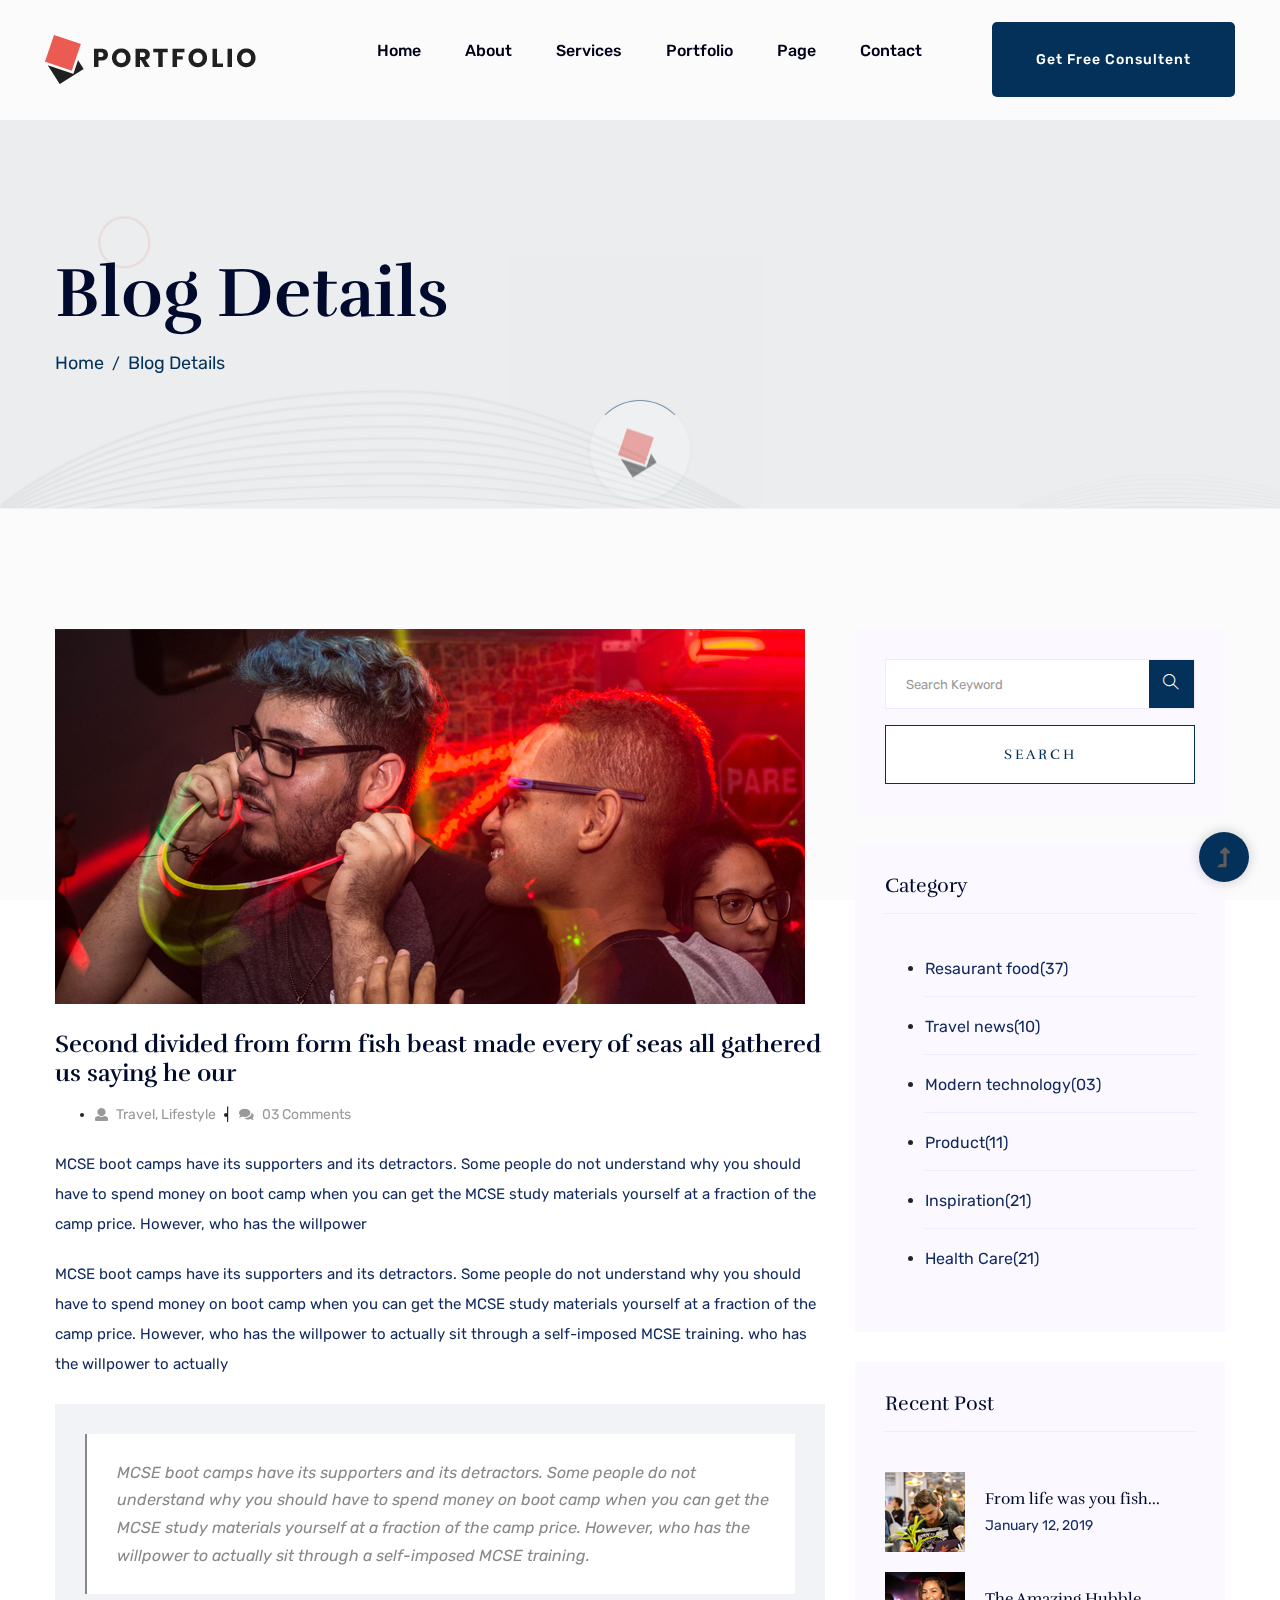
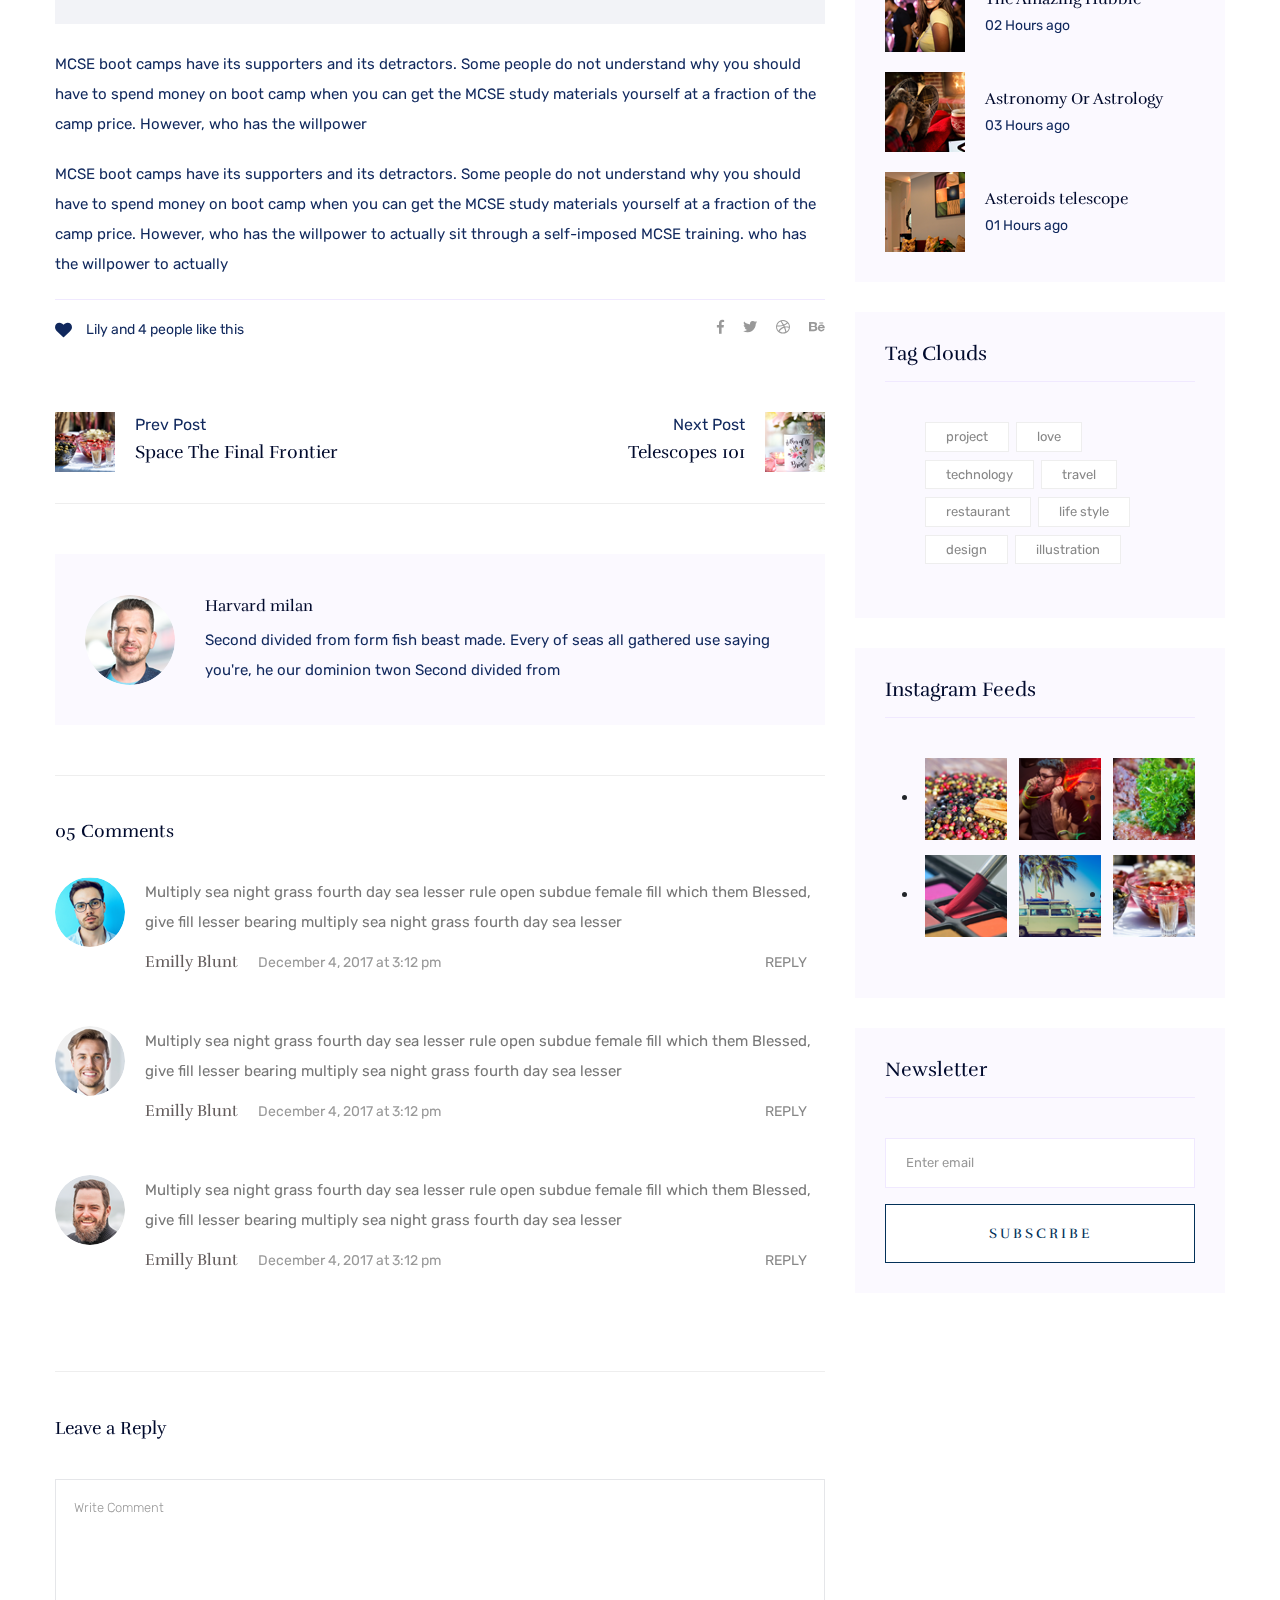
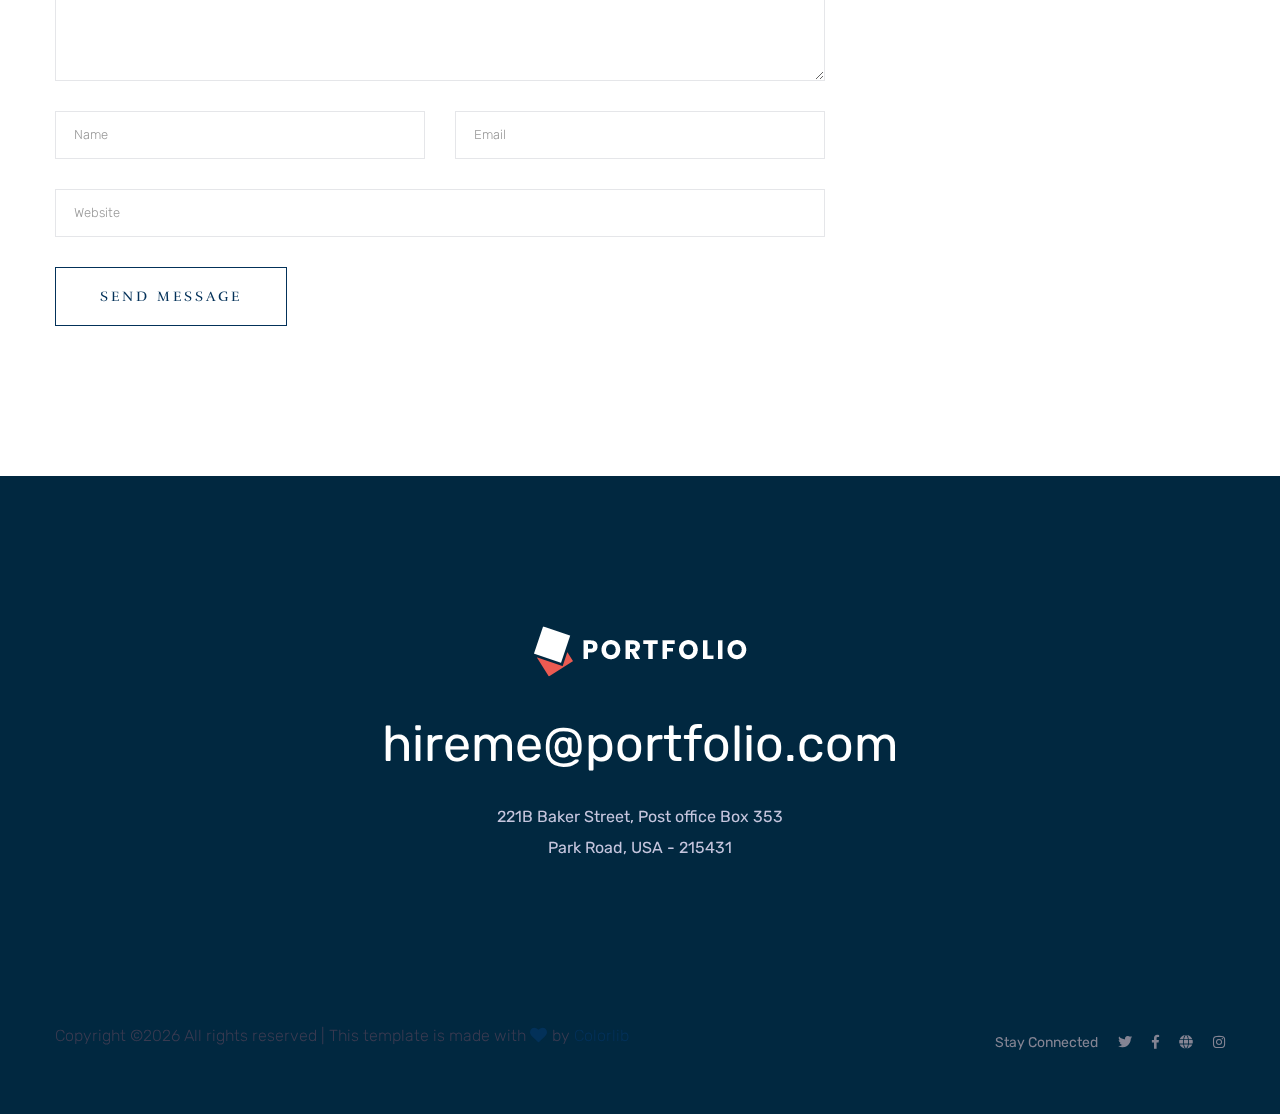
<file: blog_details.html>
<!doctype html>
<html class="no-js" lang="zxx">

<head>
   <meta charset="utf-8">
   <meta http-equiv="x-ua-compatible" content="ie=edge">
   <title>Personal HTML-5 Template </title>
   <meta name="description" content="">
   <meta name="viewport" content="width=device-width, initial-scale=1">
   <link rel="shortcut icon" type="image/x-icon" href="assets/img/favicon.ico">

  <!-- CSS here -->
      <link rel="stylesheet" href="assets/css/bootstrap.min.css">
      <link rel="stylesheet" href="assets/css/owl.carousel.min.css">
      <link rel="stylesheet" href="assets/css/slicknav.css">
      <link rel="stylesheet" href="assets/css/animate.min.css">
      <link rel="stylesheet" href="assets/css/magnific-popup.css">
      <link rel="stylesheet" href="assets/css/fontawesome-all.min.css">
      <link rel="stylesheet" href="assets/css/themify-icons.css">
      <link rel="stylesheet" href="assets/css/slick.css">
      <link rel="stylesheet" href="assets/css/nice-select.css">
      <link rel="stylesheet" href="assets/css/style.css">
</head>

<body>
   <!-- Preloader Start -->
   <div id="preloader-active">
      <div class="preloader d-flex align-items-center justify-content-center">
            <div class="preloader-inner position-relative">
               <div class="preloader-circle"></div>
               <div class="preloader-img pere-text">
                  <img src="assets/img/logo/loder.jpg" alt="">
               </div>
            </div>
      </div>
   </div>
   <!-- Preloader Start-->
   <header>
      <!-- Header Start -->
      <div class="header-area">
              <div class="main-header  header-sticky">
                  <div class="container-fluid">
                      <div class="row align-items-center">
                          <!-- Logo -->
                          <div class="col-xl-2 col-lg-2 col-md-1">
                              <div class="logo">
                                  <a href="index.html"><img src="assets/img/logo/logo.png" alt=""></a>
                              </div>
                          </div>
                          <div class="col-xl-10 col-lg-10 col-md-10">
                              <div class="menu-main d-flex align-items-center justify-content-end">
                                  <!-- Main-menu -->
                                  <div class="main-menu f-right d-none d-lg-block">
                                      <nav> 
                                          <ul id="navigation">
                                              <li><a href="index.html">Home</a></li>
                                              <li><a href="about.html">About</a></li>
                                              <li><a href="services.html">Services</a></li>
                                              <li><a href="portfolio.html">Portfolio</a></li>
                                              <li><a href="#">Page</a>
                                                  <ul class="submenu">
                                                      <li><a href="blog.html">Blog</a></li>
                                                      <li><a href="blog_details.html">Blog Details</a></li>
                                                      <li><a href="elements.html">Element</a></li>
                                                      <li><a href="portfolio_details.html">Portfolio Details</a></li>
                                                  </ul>
                                              </li>
                                              <li><a href="contact.html">Contact</a></li>
                                          </ul>
                                      </nav>
                                  </div>
                                  <div class="header-right-btn f-right d-none d-xl-block ml-20">
                                      <a href="#" class="btn header-btn">Get Free Consultent</a>
                                  </div>
                              </div>
                          </div>   
                          <!-- Mobile Menu -->
                          <div class="col-12">
                              <div class="mobile_menu d-block d-lg-none"></div>
                          </div>
                      </div>
                  </div>
              </div>
      </div>
      <!-- Header End -->
   </header>
   <main>

      <!-- Hero Start -->
		<div class="slider-area">
			<div class="slider-height2 d-flex align-items-center">
				<div class="container">
					<div class="row">
						<div class="col-xl-12">
							<div class="hero-cap">
								<h2>Blog Details</h2>
								<nav aria-label="breadcrumb ">
									<ol class="breadcrumb">
									<li class="breadcrumb-item"><a href="index.html">Home</a></li>
									<li class="breadcrumb-item"><a href="#">Blog Details</a></li> 
									</ol>
								</nav>
							</div>
						</div>
					</div>
				</div>
			</div>
		</div>
		<!-- Hero End -->
      <!--================Blog Area =================-->
      <section class="blog_area single-post-area section-padding">
         <div class="container">
            <div class="row">
               <div class="col-lg-8 posts-list">
                  <div class="single-post">
                     <div class="feature-img">
                        <img class="img-fluid" src="assets/img/blog/single_blog_1.png" alt="">
                     </div>
                     <div class="blog_details">
                        <h2>Second divided from form fish beast made every of seas
                           all gathered us saying he our
                        </h2>
                        <ul class="blog-info-link mt-3 mb-4">
                           <li><a href="#"><i class="fa fa-user"></i> Travel, Lifestyle</a></li>
                           <li><a href="#"><i class="fa fa-comments"></i> 03 Comments</a></li>
                        </ul>
                        <p class="excert">
                           MCSE boot camps have its supporters and its detractors. Some people do not understand why you
                           should have to spend money on boot camp when you can get the MCSE study materials yourself at a
                           fraction of the camp price. However, who has the willpower
                        </p>
                        <p>
                           MCSE boot camps have its supporters and its detractors. Some people do not understand why you
                           should have to spend money on boot camp when you can get the MCSE study materials yourself at a
                           fraction of the camp price. However, who has the willpower to actually sit through a
                           self-imposed MCSE training. who has the willpower to actually
                        </p>
                        <div class="quote-wrapper">
                           <div class="quotes">
                              MCSE boot camps have its supporters and its detractors. Some people do not understand why you
                              should have to spend money on boot camp when you can get the MCSE study materials yourself at
                              a fraction of the camp price. However, who has the willpower to actually sit through a
                              self-imposed MCSE training.
                           </div>
                        </div>
                        <p>
                           MCSE boot camps have its supporters and its detractors. Some people do not understand why you
                           should have to spend money on boot camp when you can get the MCSE study materials yourself at a
                           fraction of the camp price. However, who has the willpower
                        </p>
                        <p>
                           MCSE boot camps have its supporters and its detractors. Some people do not understand why you
                           should have to spend money on boot camp when you can get the MCSE study materials yourself at a
                           fraction of the camp price. However, who has the willpower to actually sit through a
                           self-imposed MCSE training. who has the willpower to actually
                        </p>
                     </div>
                  </div>
                  <div class="navigation-top">
                     <div class="d-sm-flex justify-content-between text-center">
                        <p class="like-info"><span class="align-middle"><i class="fa fa-heart"></i></span> Lily and 4
                           people like this</p>
                        <div class="col-sm-4 text-center my-2 my-sm-0">
                           <!-- <p class="comment-count"><span class="align-middle"><i class="fa fa-comment"></i></span> 06 Comments</p> -->
                        </div>
                        <ul class="social-icons">
                           <li><a href="#"><i class="fab fa-facebook-f"></i></a></li>
                           <li><a href="#"><i class="fab fa-twitter"></i></a></li>
                           <li><a href="#"><i class="fab fa-dribbble"></i></a></li>
                           <li><a href="#"><i class="fab fa-behance"></i></a></li>
                        </ul>
                     </div>
                     <div class="navigation-area">
                        <div class="row">
                           <div
                              class="col-lg-6 col-md-6 col-12 nav-left flex-row d-flex justify-content-start align-items-center">
                              <div class="thumb">
                                 <a href="#">
                                    <img class="img-fluid" src="assets/img/post/preview.png" alt="">
                                 </a>
                              </div>
                              <div class="arrow">
                                 <a href="#">
                                    <span class="lnr text-white ti-arrow-left"></span>
                                 </a>
                              </div>
                              <div class="detials">
                                 <p>Prev Post</p>
                                 <a href="#">
                                    <h4>Space The Final Frontier</h4>
                                 </a>
                              </div>
                           </div>
                           <div
                              class="col-lg-6 col-md-6 col-12 nav-right flex-row d-flex justify-content-end align-items-center">
                              <div class="detials">
                                 <p>Next Post</p>
                                 <a href="#">
                                    <h4>Telescopes 101</h4>
                                 </a>
                              </div>
                              <div class="arrow">
                                 <a href="#">
                                    <span class="lnr text-white ti-arrow-right"></span>
                                 </a>
                              </div>
                              <div class="thumb">
                                 <a href="#">
                                    <img class="img-fluid" src="assets/img/post/next.png" alt="">
                                 </a>
                              </div>
                           </div>
                        </div>
                     </div>
                  </div>
                  <div class="blog-author">
                     <div class="media align-items-center">
                        <img src="assets/img/blog/author.png" alt="">
                        <div class="media-body">
                           <a href="#">
                              <h4>Harvard milan</h4>
                           </a>
                           <p>Second divided from form fish beast made. Every of seas all gathered use saying you're, he
                              our dominion twon Second divided from</p>
                        </div>
                     </div>
                  </div>
                  <div class="comments-area">
                     <h4>05 Comments</h4>
                     <div class="comment-list">
                        <div class="single-comment justify-content-between d-flex">
                           <div class="user justify-content-between d-flex">
                              <div class="thumb">
                                 <img src="assets/img/comment/comment_1.png" alt="">
                              </div>
                              <div class="desc">
                                 <p class="comment">
                                    Multiply sea night grass fourth day sea lesser rule open subdue female fill which them
                                    Blessed, give fill lesser bearing multiply sea night grass fourth day sea lesser
                                 </p>
                                 <div class="d-flex justify-content-between">
                                    <div class="d-flex align-items-center">
                                       <h5>
                                          <a href="#">Emilly Blunt</a>
                                       </h5>
                                       <p class="date">December 4, 2017 at 3:12 pm </p>
                                    </div>
                                    <div class="reply-btn">
                                       <a href="#" class="btn-reply text-uppercase">reply</a>
                                    </div>
                                 </div>
                              </div>
                           </div>
                        </div>
                     </div>
                     <div class="comment-list">
                        <div class="single-comment justify-content-between d-flex">
                           <div class="user justify-content-between d-flex">
                              <div class="thumb">
                                 <img src="assets/img/comment/comment_2.png" alt="">
                              </div>
                              <div class="desc">
                                 <p class="comment">
                                    Multiply sea night grass fourth day sea lesser rule open subdue female fill which them
                                    Blessed, give fill lesser bearing multiply sea night grass fourth day sea lesser
                                 </p>
                                 <div class="d-flex justify-content-between">
                                    <div class="d-flex align-items-center">
                                       <h5>
                                          <a href="#">Emilly Blunt</a>
                                       </h5>
                                       <p class="date">December 4, 2017 at 3:12 pm </p>
                                    </div>
                                    <div class="reply-btn">
                                       <a href="#" class="btn-reply text-uppercase">reply</a>
                                    </div>
                                 </div>
                              </div>
                           </div>
                        </div>
                     </div>
                     <div class="comment-list">
                        <div class="single-comment justify-content-between d-flex">
                           <div class="user justify-content-between d-flex">
                              <div class="thumb">
                                 <img src="assets/img/comment/comment_3.png" alt="">
                              </div>
                              <div class="desc">
                                 <p class="comment">
                                    Multiply sea night grass fourth day sea lesser rule open subdue female fill which them
                                    Blessed, give fill lesser bearing multiply sea night grass fourth day sea lesser
                                 </p>
                                 <div class="d-flex justify-content-between">
                                    <div class="d-flex align-items-center">
                                       <h5>
                                          <a href="#">Emilly Blunt</a>
                                       </h5>
                                       <p class="date">December 4, 2017 at 3:12 pm </p>
                                    </div>
                                    <div class="reply-btn">
                                       <a href="#" class="btn-reply text-uppercase">reply</a>
                                    </div>
                                 </div>
                              </div>
                           </div>
                        </div>
                     </div>
                  </div>
                  <div class="comment-form">
                     <h4>Leave a Reply</h4>
                     <form class="form-contact comment_form" action="#" id="commentForm">
                        <div class="row">
                           <div class="col-12">
                              <div class="form-group">
                                 <textarea class="form-control w-100" name="comment" id="comment" cols="30" rows="9"
                                    placeholder="Write Comment"></textarea>
                              </div>
                           </div>
                           <div class="col-sm-6">
                              <div class="form-group">
                                 <input class="form-control" name="name" id="name" type="text" placeholder="Name">
                              </div>
                           </div>
                           <div class="col-sm-6">
                              <div class="form-group">
                                 <input class="form-control" name="email" id="email" type="email" placeholder="Email">
                              </div>
                           </div>
                           <div class="col-12">
                              <div class="form-group">
                                 <input class="form-control" name="website" id="website" type="text" placeholder="Website">
                              </div>
                           </div>
                        </div>
                        <div class="form-group">
                           <button type="submit" class="button button-contactForm btn_1 boxed-btn">Send Message</button>
                        </div>
                     </form>
                  </div>
               </div>
               <div class="col-lg-4">
                  <div class="blog_right_sidebar">
                     <aside class="single_sidebar_widget search_widget">
                        <form action="#">
                           <div class="form-group">
                              <div class="input-group mb-3">
                                 <input type="text" class="form-control" placeholder='Search Keyword'
                                    onfocus="this.placeholder = ''" onblur="this.placeholder = 'Search Keyword'">
                                 <div class="input-group-append">
                                    <button class="btns" type="button"><i class="ti-search"></i></button>
                                 </div>
                              </div>
                           </div>
                           <button class="button rounded-0 primary-bg text-white w-100 btn_1 boxed-btn"
                              type="submit">Search</button>
                        </form>
                     </aside>
                     <aside class="single_sidebar_widget post_category_widget">
                        <h4 class="widget_title">Category</h4>
                        <ul class="list cat-list">
                           <li>
                              <a href="#" class="d-flex">
                                 <p>Resaurant food</p>
                                 <p>(37)</p>
                              </a>
                           </li>
                           <li>
                              <a href="#" class="d-flex">
                                 <p>Travel news</p>
                                 <p>(10)</p>
                              </a>
                           </li>
                           <li>
                              <a href="#" class="d-flex">
                                 <p>Modern technology</p>
                                 <p>(03)</p>
                              </a>
                           </li>
                           <li>
                              <a href="#" class="d-flex">
                                 <p>Product</p>
                                 <p>(11)</p>
                              </a>
                           </li>
                           <li>
                              <a href="#" class="d-flex">
                                 <p>Inspiration</p>
                                 <p>(21)</p>
                              </a>
                           </li>
                           <li>
                              <a href="#" class="d-flex">
                                 <p>Health Care</p>
                                 <p>(21)</p>
                              </a>
                           </li>
                        </ul>
                     </aside>
                     <aside class="single_sidebar_widget popular_post_widget">
                        <h3 class="widget_title">Recent Post</h3>
                        <div class="media post_item">
                           <img src="assets/img/post/post_1.png" alt="post">
                           <div class="media-body">
                              <a href="blog_details.html">
                                 <h3>From life was you fish...</h3>
                              </a>
                              <p>January 12, 2019</p>
                           </div>
                        </div>
                        <div class="media post_item">
                           <img src="assets/img/post/post_2.png" alt="post">
                           <div class="media-body">
                              <a href="blog_details.html">
                                 <h3>The Amazing Hubble</h3>
                              </a>
                              <p>02 Hours ago</p>
                           </div>
                        </div>
                        <div class="media post_item">
                           <img src="assets/img/post/post_3.png" alt="post">
                           <div class="media-body">
                              <a href="blog_details.html">
                                 <h3>Astronomy Or Astrology</h3>
                              </a>
                              <p>03 Hours ago</p>
                           </div>
                        </div>
                        <div class="media post_item">
                           <img src="assets/img/post/post_4.png" alt="post">
                           <div class="media-body">
                              <a href="blog_details.html">
                                 <h3>Asteroids telescope</h3>
                              </a>
                              <p>01 Hours ago</p>
                           </div>
                        </div>
                     </aside>
                     <aside class="single_sidebar_widget tag_cloud_widget">
                        <h4 class="widget_title">Tag Clouds</h4>
                        <ul class="list">
                           <li>
                              <a href="#">project</a>
                           </li>
                           <li>
                              <a href="#">love</a>
                           </li>
                           <li>
                              <a href="#">technology</a>
                           </li>
                           <li>
                              <a href="#">travel</a>
                           </li>
                           <li>
                              <a href="#">restaurant</a>
                           </li>
                           <li>
                              <a href="#">life style</a>
                           </li>
                           <li>
                              <a href="#">design</a>
                           </li>
                           <li>
                              <a href="#">illustration</a>
                           </li>
                        </ul>
                     </aside>
                     <aside class="single_sidebar_widget instagram_feeds">
                        <h4 class="widget_title">Instagram Feeds</h4>
                        <ul class="instagram_row flex-wrap">
                           <li>
                              <a href="#">
                                 <img class="img-fluid" src="assets/img/post/post_5.png" alt="">
                              </a>
                           </li>
                           <li>
                              <a href="#">
                                 <img class="img-fluid" src="assets/img/post/post_6.png" alt="">
                              </a>
                           </li>
                           <li>
                              <a href="#">
                                 <img class="img-fluid" src="assets/img/post/post_7.png" alt="">
                              </a>
                           </li>
                           <li>
                              <a href="#">
                                 <img class="img-fluid" src="assets/img/post/post_8.png" alt="">
                              </a>
                           </li>
                           <li>
                              <a href="#">
                                 <img class="img-fluid" src="assets/img/post/post_9.png" alt="">
                              </a>
                           </li>
                           <li>
                              <a href="#">
                                 <img class="img-fluid" src="assets/img/post/post_10.png" alt="">
                              </a>
                           </li>
                        </ul>
                     </aside>
                     <aside class="single_sidebar_widget newsletter_widget">
                        <h4 class="widget_title">Newsletter</h4>
                        <form action="#">
                           <div class="form-group">
                              <input type="email" class="form-control" onfocus="this.placeholder = ''"
                                 onblur="this.placeholder = 'Enter email'" placeholder='Enter email' required>
                           </div>
                           <button class="button rounded-0 primary-bg text-white w-100 btn_1 boxed-btn"
                              type="submit">Subscribe</button>
                        </form>
                     </aside>
                  </div>
               </div>
            </div>
         </div>
      </section>
      <!--================ Blog Area end =================-->

   </main>
   <footer>
      <!-- Footer Start-->
      <div class="footer-area">
         <div class="container">
            <div class="footer-top footer-padding">
                  <div class="row justify-content-center">
                     <div class="col-lg-6">
                           <div class="footer-top-cap text-center">
                              <img src="assets/img/logo/logo2_footer.png" alt="">
                             <span><a href="#">hireme@portfolio.com</a></span>
                              <p>221B Baker Street, Post office Box 353 </p>
                              <p>Park Road, USA - 215431</p>
                           </div>
                     </div>
                  </div>
            </div>
               <div class="footer-bottom">
                  <div class="row d-flex justify-content-between align-items-center">
                     <div class="col-xl-9 col-lg-8">
                           <div class="footer-copy-right">
                              <p><!-- Link back to Colorlib can't be removed. Template is licensed under CC BY 3.0. -->
  Copyright &copy;<script>document.write(new Date().getFullYear());</script> All rights reserved | This template is made with <i class="fa fa-heart" aria-hidden="true"></i> by <a href="https://colorlib.com" target="_blank">Colorlib</a>
  <!-- Link back to Colorlib can't be removed. Template is licensed under CC BY 3.0. --></p>
                           </div>
                     </div>
                     <div class="col-xl-3 col-lg-4">
                           <!-- Footer Social -->
                           <div class="footer-social f-right">
                              <a>Stay Connected</a>
                              <a href="#"><i class="fab fa-twitter"></i></a>
                              <a href="#"><i class="fab fa-facebook-f"></i></a>
                              <a href="#"><i class="fas fa-globe"></i></a>
                              <a href="#"><i class="fab fa-instagram"></i></a>
                           </div>
                     </div>
                  </div>
            </div>
         </div>
      </div>
      <!-- Footer End-->
   </footer>
   <!-- Scroll Up -->
   <div id="back-top" >
         <a title="Go to Top" href="#"> <i class="fas fa-level-up-alt"></i></a>
   </div>

   <!-- JS here -->
		<!-- All JS Custom Plugins Link Here here -->
      <script src="./assets/js/vendor/modernizr-3.5.0.min.js"></script>
		<!-- Jquery, Popper, Bootstrap -->
		<script src="./assets/js/vendor/jquery-1.12.4.min.js"></script>
      <script src="./assets/js/popper.min.js"></script>
      <script src="./assets/js/bootstrap.min.js"></script>
	   <!-- Jquery Mobile Menu -->
      <script src="./assets/js/jquery.slicknav.min.js"></script>

		<!-- Jquery Slick , Owl-Carousel Plugins -->
      <script src="./assets/js/owl.carousel.min.js"></script>
      <script src="./assets/js/slick.min.js"></script>

		<!-- One Page, Animated-HeadLin -->
      <script src="./assets/js/wow.min.js"></script>
		<script src="./assets/js/animated.headline.js"></script>
      <script src="./assets/js/jquery.magnific-popup.js"></script>

		<!-- Nice-select, sticky -->
      <script src="./assets/js/jquery.nice-select.min.js"></script>
		<script src="./assets/js/jquery.sticky.js"></script>
        
      <!-- contact js -->
      <script src="./assets/js/contact.js"></script>
      <script src="./assets/js/jquery.form.js"></script>
      <script src="./assets/js/jquery.validate.min.js"></script>
      <script src="./assets/js/mail-script.js"></script>
      <script src="./assets/js/jquery.ajaxchimp.min.js"></script>
        
		<!-- Jquery Plugins, main Jquery -->	
      <script src="./assets/js/plugins.js"></script>
      <script src="./assets/js/main.js"></script>

</body>

</html>
</file>
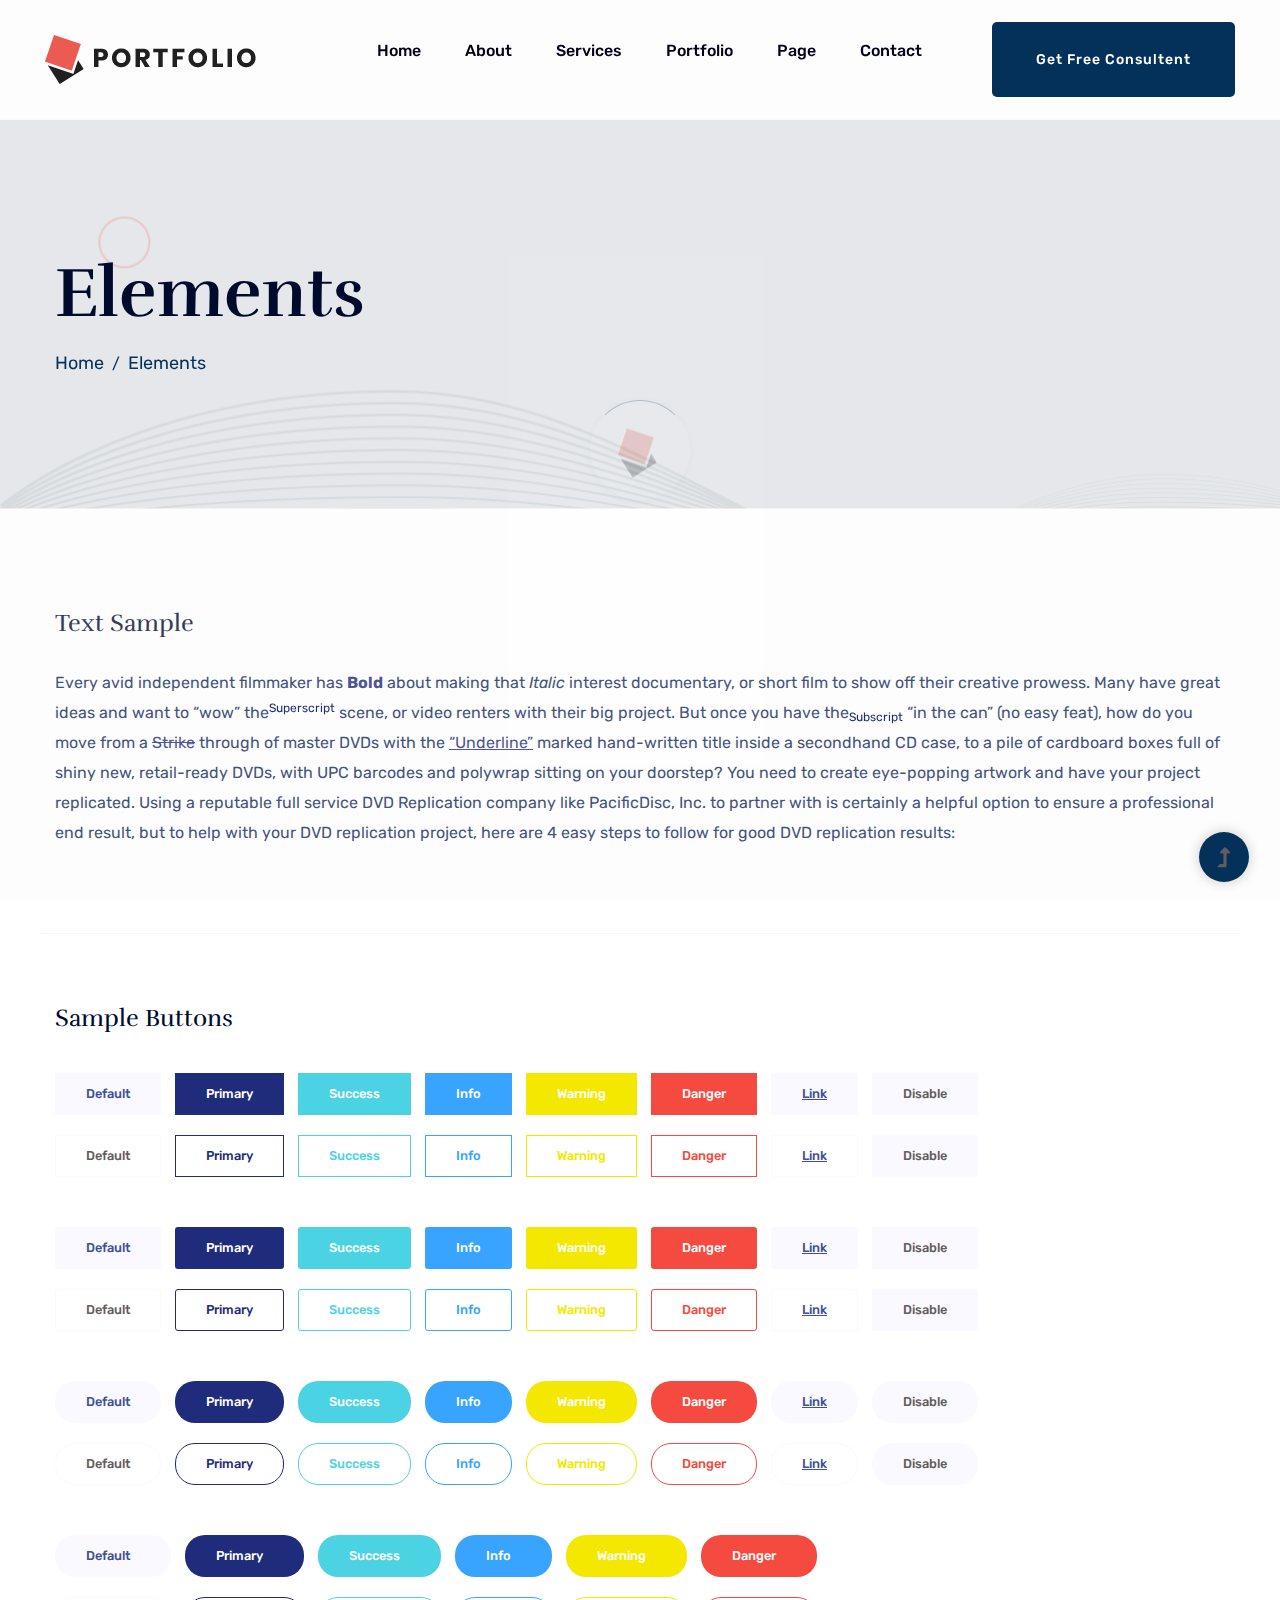
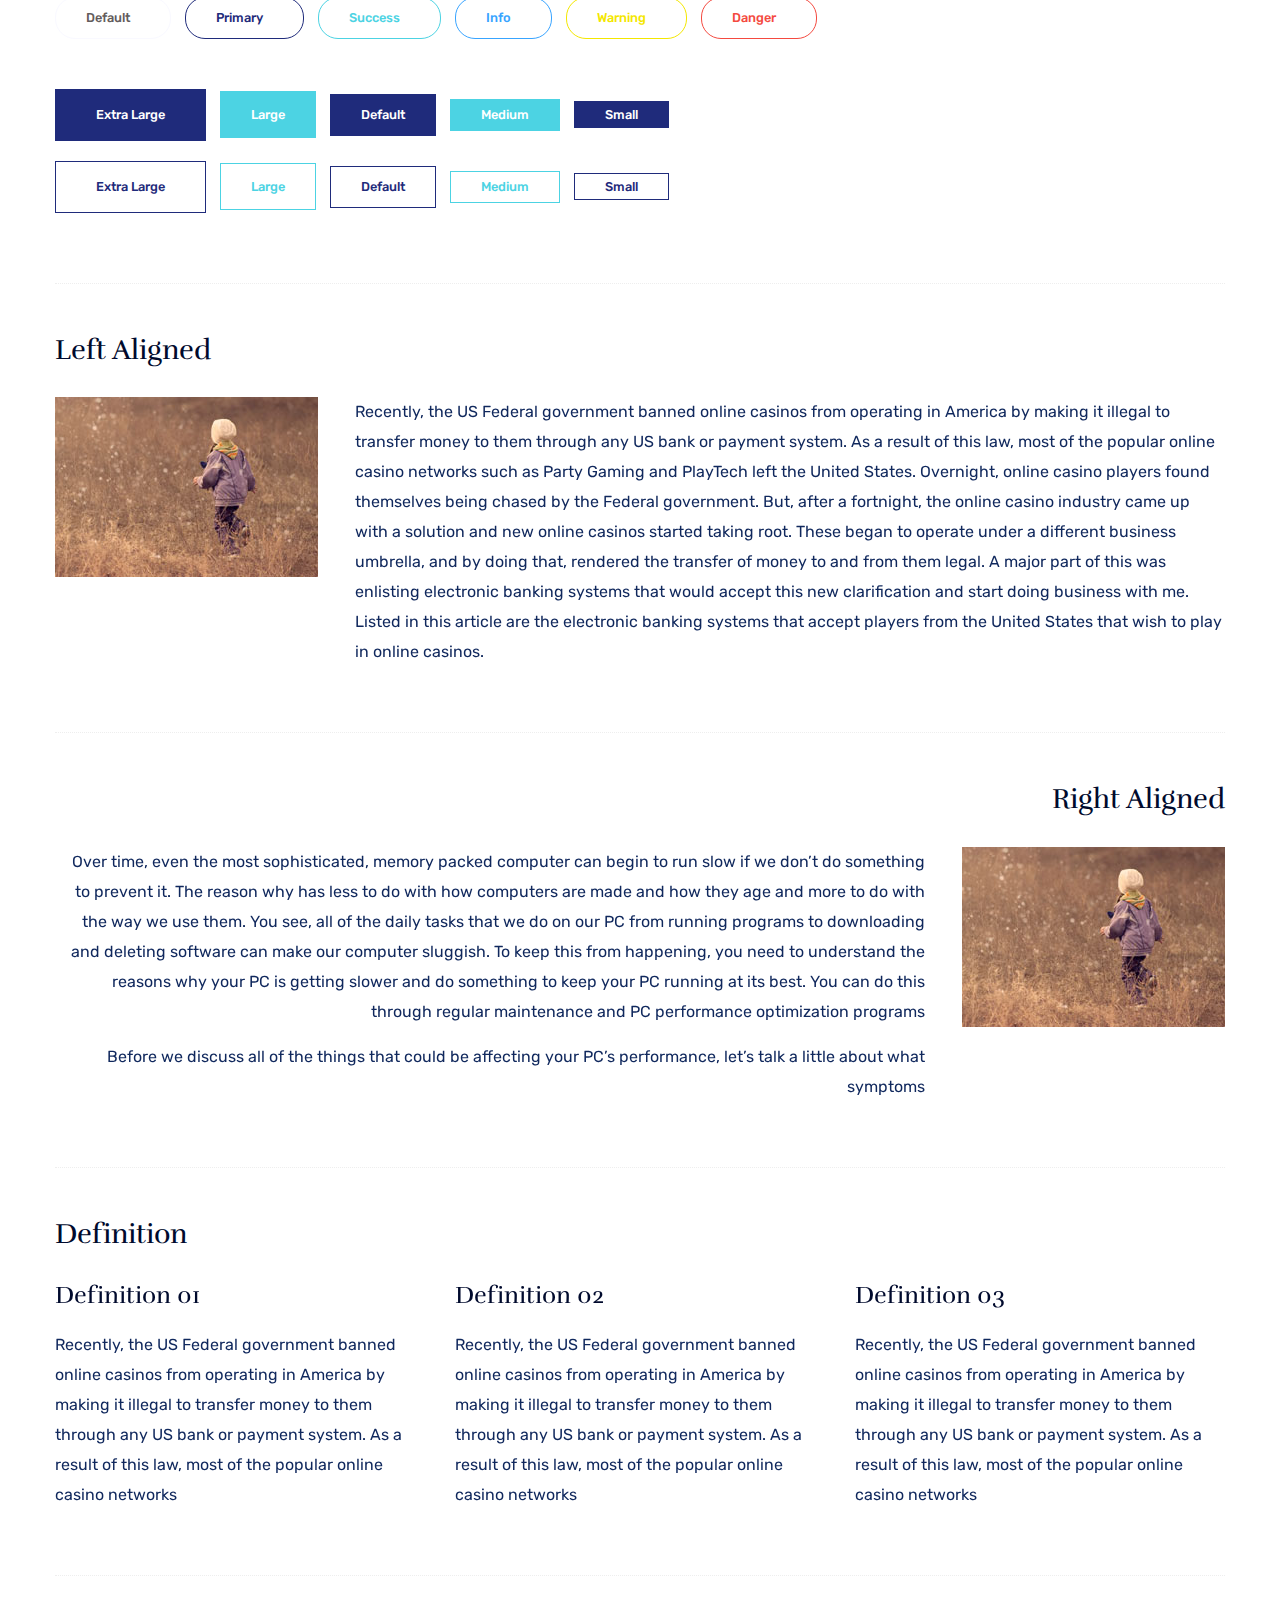
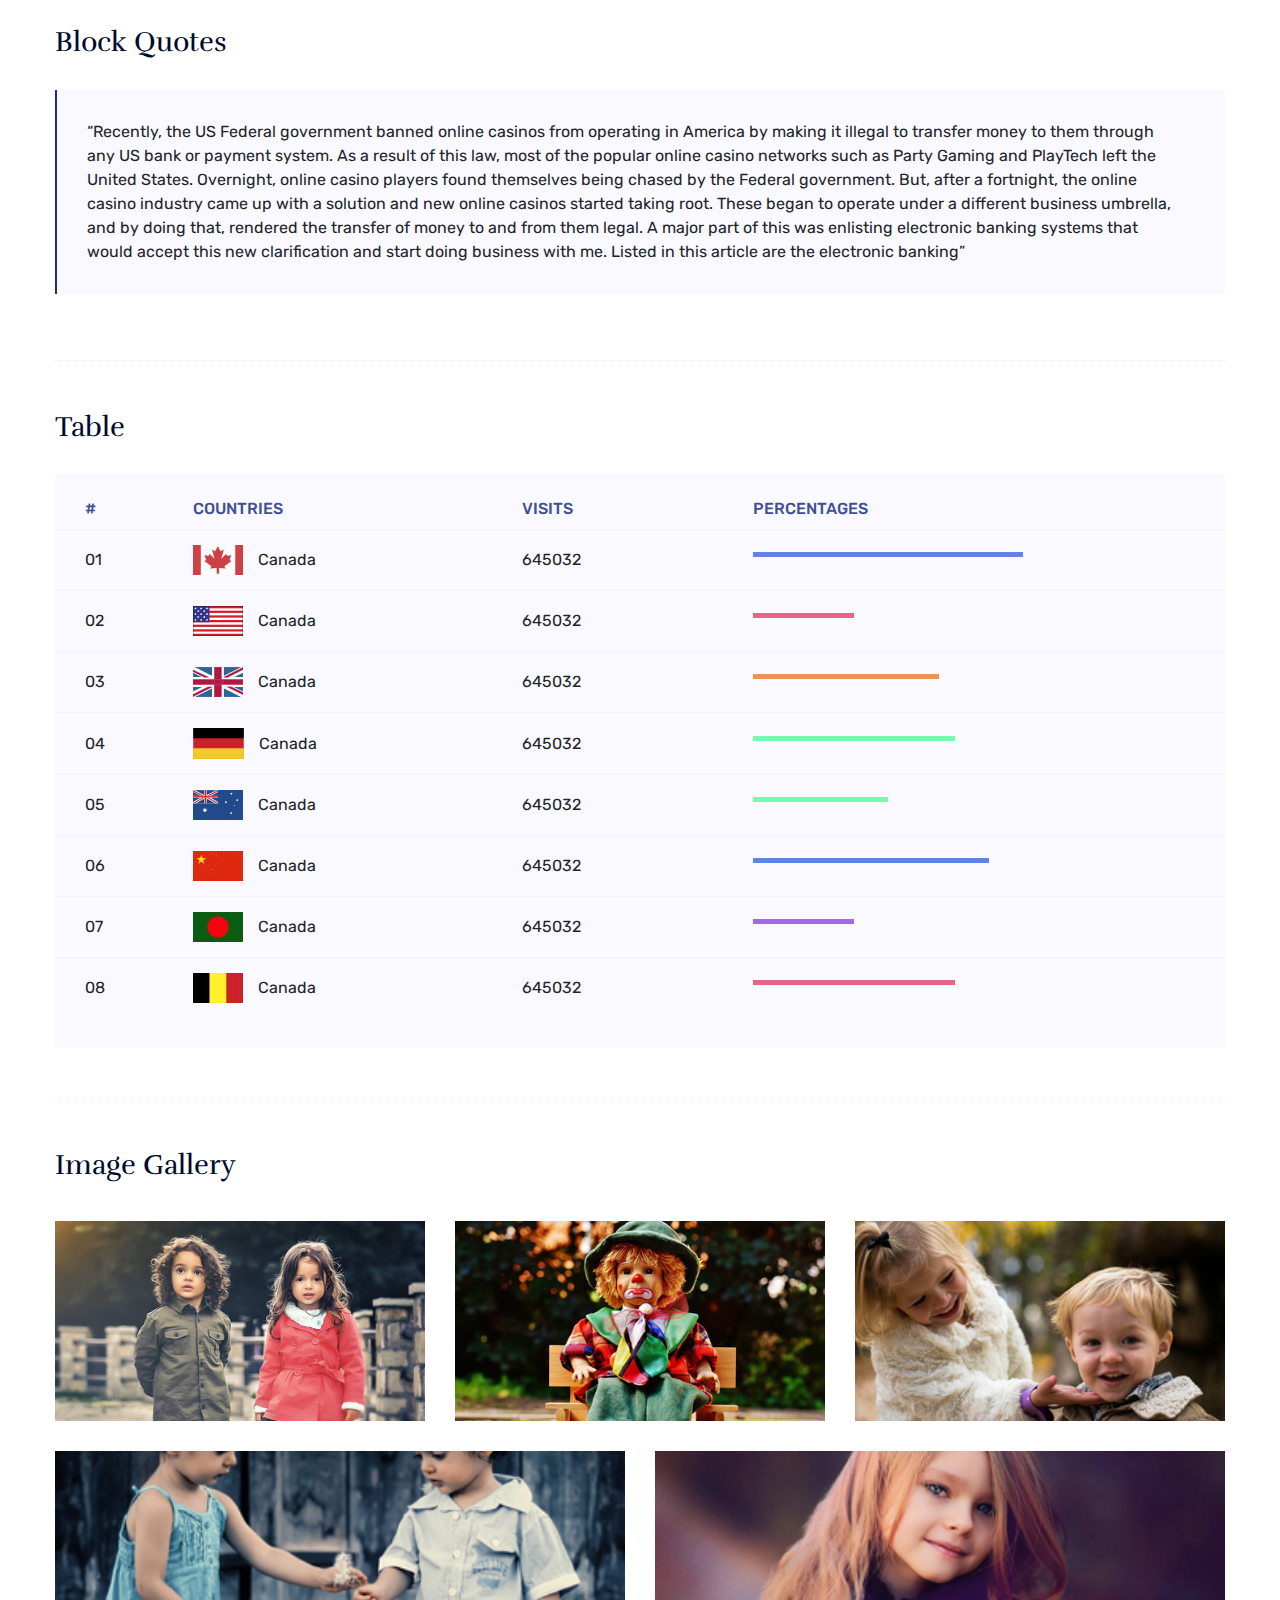
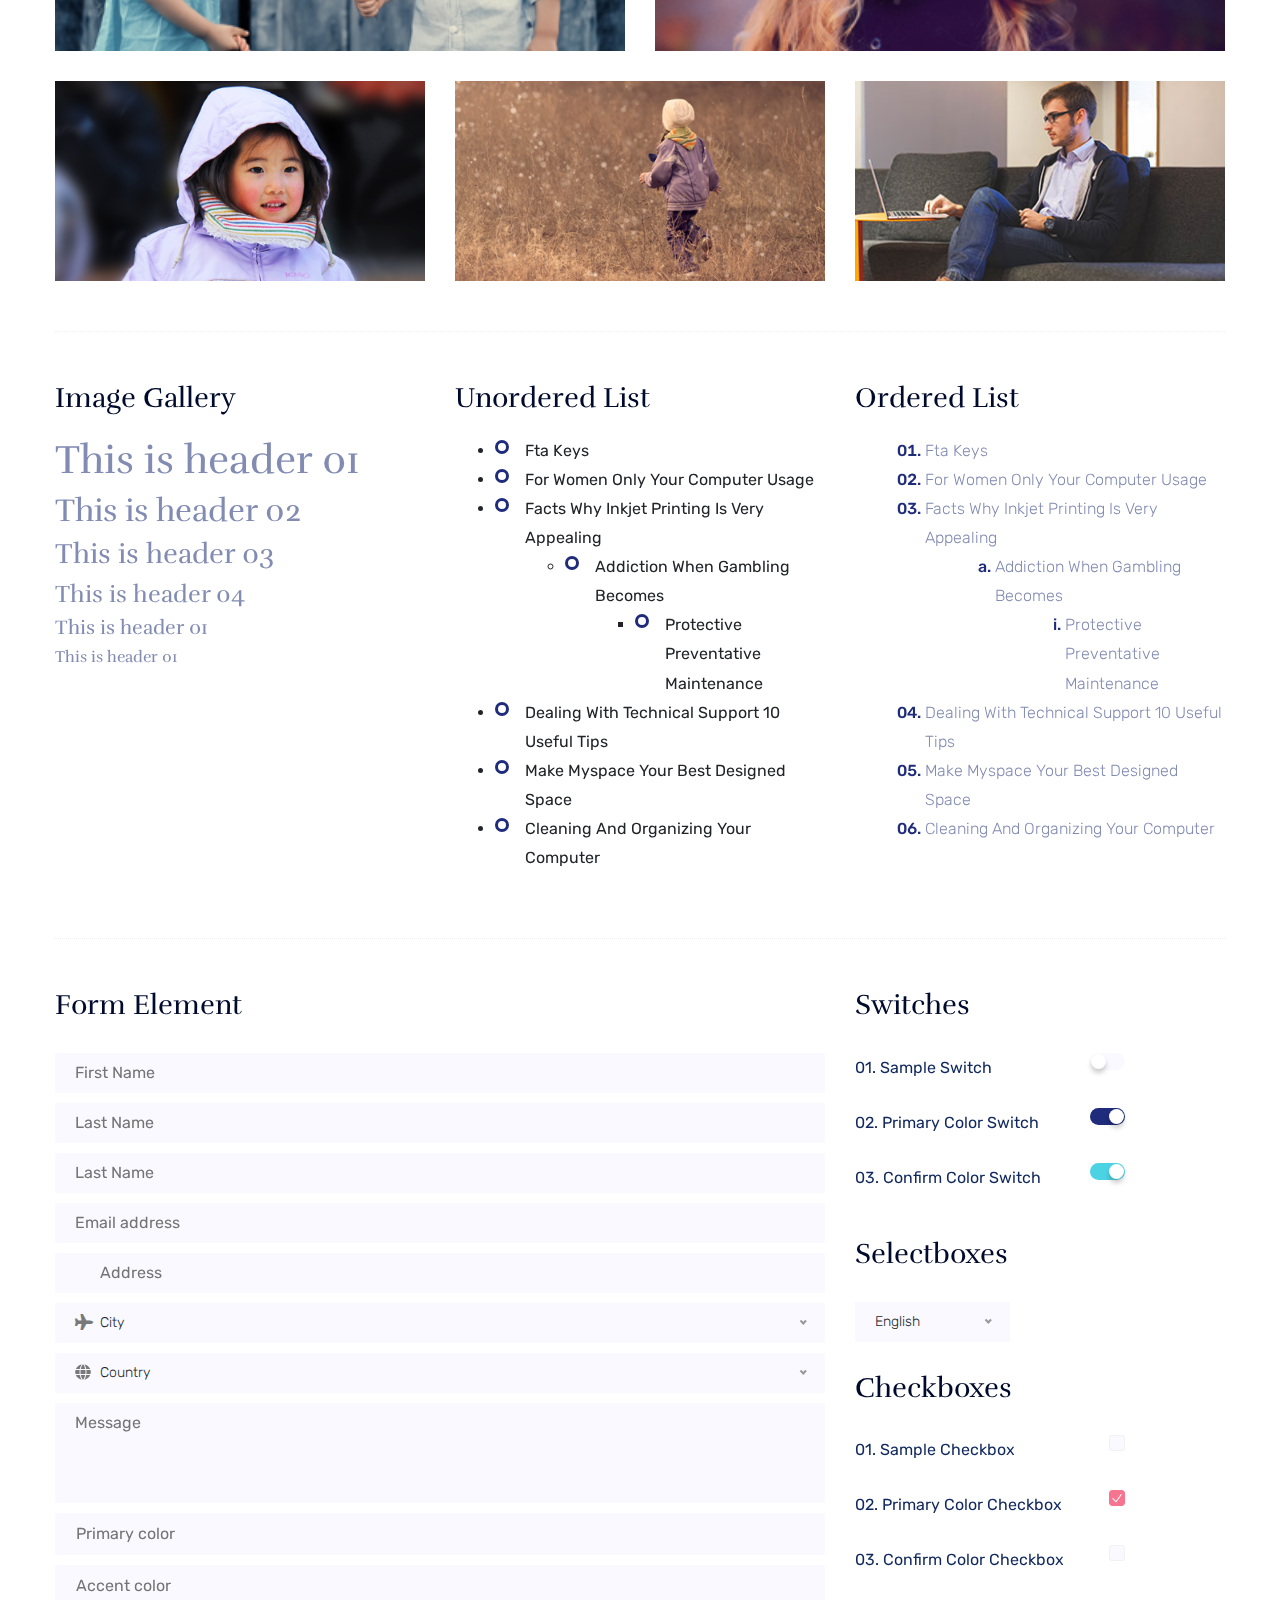
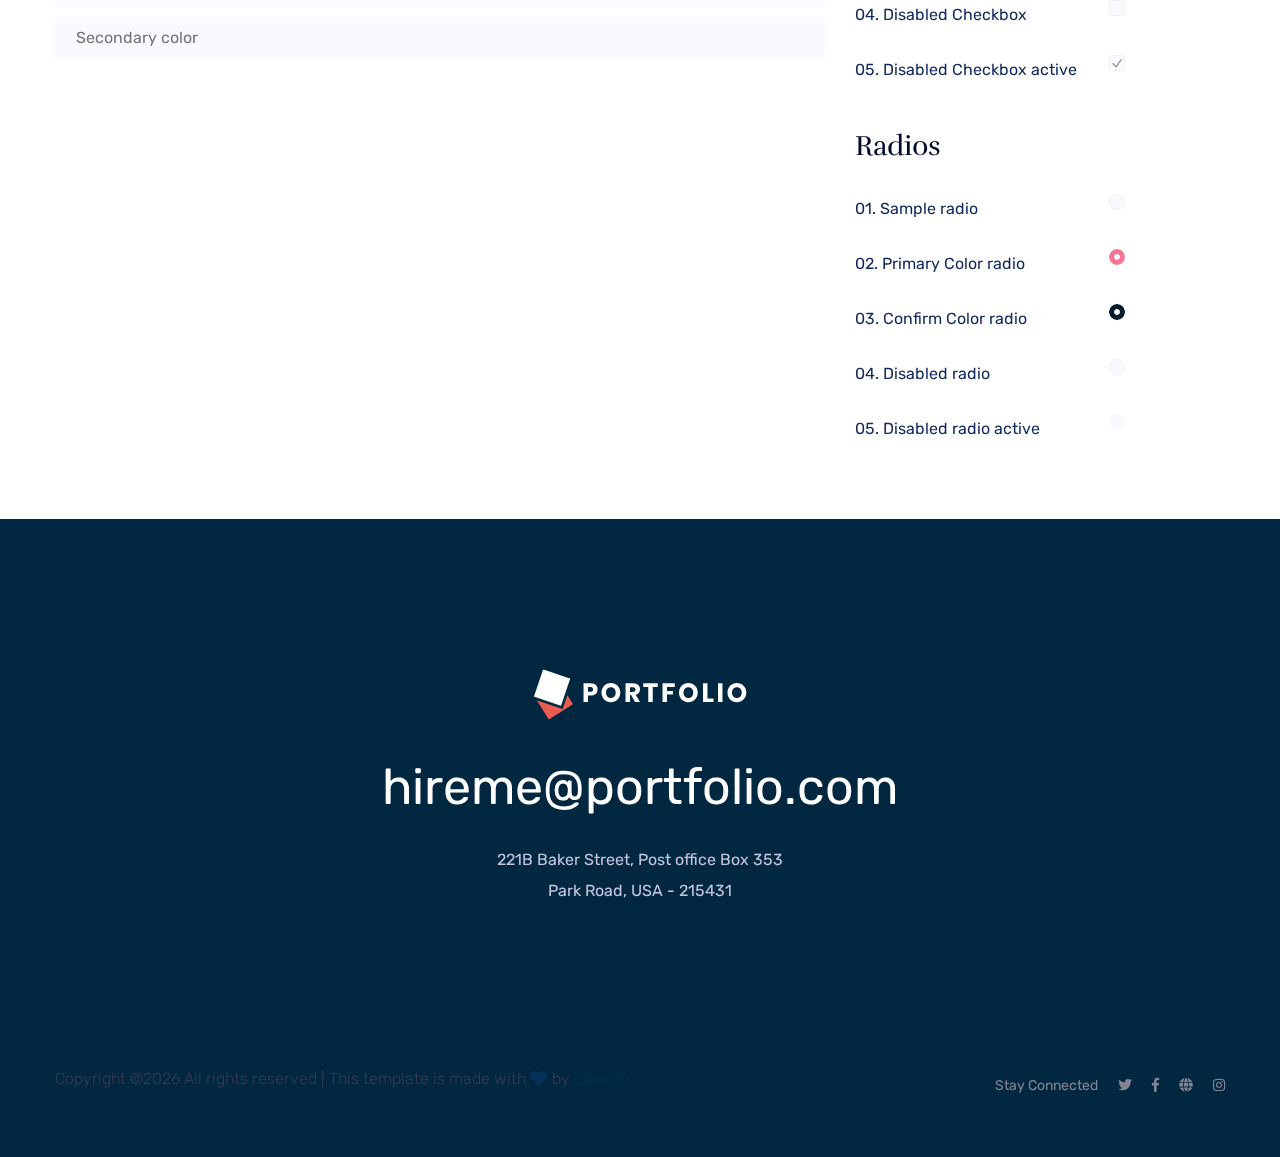
<file: elements.html>
<!doctype html>
<html class="no-js" lang="zxx">

<head>
	<meta charset="utf-8">
	<meta http-equiv="x-ua-compatible" content="ie=edge">
	<title>Web Hosting HTML-5 Template </title>
	<meta name="description" content="">
	<meta name="viewport" content="width=device-width, initial-scale=1">
	<link rel="shortcut icon" type="image/x-icon" href="assets/img/favicon.ico">

 <!-- CSS here -->
		<link rel="stylesheet" href="assets/css/bootstrap.min.css">
		<link rel="stylesheet" href="assets/css/owl.carousel.min.css">
		<link rel="stylesheet" href="assets/css/slicknav.css">
		<link rel="stylesheet" href="assets/css/animate.min.css">
		<link rel="stylesheet" href="assets/css/magnific-popup.css">
		<link rel="stylesheet" href="assets/css/fontawesome-all.min.css">
		<link rel="stylesheet" href="assets/css/themify-icons.css">
		<link rel="stylesheet" href="assets/css/slick.css">
		<link rel="stylesheet" href="assets/css/nice-select.css">
		<link rel="stylesheet" href="assets/css/style.css">
</head>

<body>
    <!-- Preloader Start -->
    <div id="preloader-active">
        <div class="preloader d-flex align-items-center justify-content-center">
            <div class="preloader-inner position-relative">
                <div class="preloader-circle"></div>
                <div class="preloader-img pere-text">
                    <img src="assets/img/logo/loder.jpg" alt="">
                </div>
            </div>
        </div>
    </div>
    <!-- Preloader Start -->
    <header>
        <!-- Header Start -->
        <div class="header-area">
                <div class="main-header  header-sticky">
                    <div class="container-fluid">
                        <div class="row align-items-center">
                            <!-- Logo -->
                            <div class="col-xl-2 col-lg-2 col-md-1">
                                <div class="logo">
                                    <a href="index.html"><img src="assets/img/logo/logo.png" alt=""></a>
                                </div>
                            </div>
                            <div class="col-xl-10 col-lg-10 col-md-10">
                                <div class="menu-main d-flex align-items-center justify-content-end">
                                    <!-- Main-menu -->
                                    <div class="main-menu f-right d-none d-lg-block">
                                        <nav> 
                                            <ul id="navigation">
                                                <li><a href="index.html">Home</a></li>
                                                <li><a href="about.html">About</a></li>
                                                <li><a href="services.html">Services</a></li>
                                                <li><a href="portfolio.html">Portfolio</a></li>
                                                <li><a href="#">Page</a>
                                                    <ul class="submenu">
                                                        <li><a href="blog.html">Blog</a></li>
                                                        <li><a href="blog_details.html">Blog Details</a></li>
                                                        <li><a href="elements.html">Element</a></li>
                                                        <li><a href="portfolio_details.html">Portfolio Details</a></li>
                                                    </ul>
                                                </li>
                                                <li><a href="contact.html">Contact</a></li>
                                            </ul>
                                        </nav>
                                    </div>
                                    <div class="header-right-btn f-right d-none d-xl-block ml-20">
                                        <a href="#" class="btn header-btn">Get Free Consultent</a>
                                    </div>
                                </div>
                            </div>   
                            <!-- Mobile Menu -->
                            <div class="col-12">
                                <div class="mobile_menu d-block d-lg-none"></div>
                            </div>
                        </div>
                    </div>
                </div>
        </div>
        <!-- Header End -->
    </header>
	<main>

		<!-- Hero Start -->
		<div class="slider-area ">
			<div class="slider-height2 d-flex align-items-center">
				<div class="container">
					<div class="row">
						<div class="col-xl-12">
							<div class="hero-cap">
								<h2>Elements</h2>
								<nav aria-label="breadcrumb ">
									<ol class="breadcrumb">
									<li class="breadcrumb-item"><a href="index.html">Home</a></li>
									<li class="breadcrumb-item"><a href="#">Elements</a></li> 
									</ol>
								</nav>
							</div>
						</div>
					</div>
				</div>
			</div>
		</div>
		<!-- Hero End -->
		<!-- Start Sample Area -->
		<section class="sample-text-area">
			<div class="container box_1170">
				<h3 class="text-heading">Text Sample</h3>
				<p class="sample-text">
					Every avid independent filmmaker has <b>Bold</b> about making that <i>Italic</i> interest documentary,
					or short
					film to show off their creative prowess. Many have great ideas and want to “wow”
					the<sup>Superscript</sup> scene,
					or video renters with their big project. But once you have the<sub>Subscript</sub> “in the can” (no easy
					feat), how
					do you move from a <del>Strike</del> through of master DVDs with the <u>“Underline”</u> marked
					hand-written title
					inside a secondhand CD case, to a pile of cardboard boxes full of shiny new, retail-ready DVDs, with UPC
					barcodes
					and polywrap sitting on your doorstep? You need to create eye-popping artwork and have your project
					replicated.
					Using a reputable full service DVD Replication company like PacificDisc, Inc. to partner with is
					certainly a
					helpful option to ensure a professional end result, but to help with your DVD replication project, here
					are 4 easy
					steps to follow for good DVD replication results:
	
				</p>
			</div>
		</section>
		<!-- End Sample Area -->
		<!-- Start Button -->
		<section class="button-area">
			<div class="container box_1170 border-top-generic">
				<h3 class="text-heading">Sample Buttons</h3>
				<div class="button-group-area">
					<a href="#" class="genric-btn default">Default</a>
					<a href="#" class="genric-btn primary">Primary</a>
					<a href="#" class="genric-btn success">Success</a>
					<a href="#" class="genric-btn info">Info</a>
					<a href="#" class="genric-btn warning">Warning</a>
					<a href="#" class="genric-btn danger">Danger</a>
					<a href="#" class="genric-btn link">Link</a>
					<a href="#" class="genric-btn disable">Disable</a>
				</div>
				<div class="button-group-area mt-10">
					<a href="#" class="genric-btn default-border">Default</a>
					<a href="#" class="genric-btn primary-border">Primary</a>
					<a href="#" class="genric-btn success-border">Success</a>
					<a href="#" class="genric-btn info-border">Info</a>
					<a href="#" class="genric-btn warning-border">Warning</a>
					<a href="#" class="genric-btn danger-border">Danger</a>
					<a href="#" class="genric-btn link-border">Link</a>
					<a href="#" class="genric-btn disable">Disable</a>
				</div>
				<div class="button-group-area mt-40">
					<a href="#" class="genric-btn default radius">Default</a>
					<a href="#" class="genric-btn primary radius">Primary</a>
					<a href="#" class="genric-btn success radius">Success</a>
					<a href="#" class="genric-btn info radius">Info</a>
					<a href="#" class="genric-btn warning radius">Warning</a>
					<a href="#" class="genric-btn danger radius">Danger</a>
					<a href="#" class="genric-btn link radius">Link</a>
					<a href="#" class="genric-btn disable radius">Disable</a>
				</div>
				<div class="button-group-area mt-10">
					<a href="#" class="genric-btn default-border radius">Default</a>
					<a href="#" class="genric-btn primary-border radius">Primary</a>
					<a href="#" class="genric-btn success-border radius">Success</a>
					<a href="#" class="genric-btn info-border radius">Info</a>
					<a href="#" class="genric-btn warning-border radius">Warning</a>
					<a href="#" class="genric-btn danger-border radius">Danger</a>
					<a href="#" class="genric-btn link-border radius">Link</a>
					<a href="#" class="genric-btn disable radius">Disable</a>
				</div>
				<div class="button-group-area mt-40">
					<a href="#" class="genric-btn default circle">Default</a>
					<a href="#" class="genric-btn primary circle">Primary</a>
					<a href="#" class="genric-btn success circle">Success</a>
					<a href="#" class="genric-btn info circle">Info</a>
					<a href="#" class="genric-btn warning circle">Warning</a>
					<a href="#" class="genric-btn danger circle">Danger</a>
					<a href="#" class="genric-btn link circle">Link</a>
					<a href="#" class="genric-btn disable circle">Disable</a>
				</div>
				<div class="button-group-area mt-10">
					<a href="#" class="genric-btn default-border circle">Default</a>
					<a href="#" class="genric-btn primary-border circle">Primary</a>
					<a href="#" class="genric-btn success-border circle">Success</a>
					<a href="#" class="genric-btn info-border circle">Info</a>
					<a href="#" class="genric-btn warning-border circle">Warning</a>
					<a href="#" class="genric-btn danger-border circle">Danger</a>
					<a href="#" class="genric-btn link-border circle">Link</a>
					<a href="#" class="genric-btn disable circle">Disable</a>
				</div>
				<div class="button-group-area mt-40">
					<a href="#" class="genric-btn default circle arrow">Default<span class="lnr lnr-arrow-right"></span></a>
					<a href="#" class="genric-btn primary circle arrow">Primary<span class="lnr lnr-arrow-right"></span></a>
					<a href="#" class="genric-btn success circle arrow">Success<span class="lnr lnr-arrow-right"></span></a>
					<a href="#" class="genric-btn info circle arrow">Info<span class="lnr lnr-arrow-right"></span></a>
					<a href="#" class="genric-btn warning circle arrow">Warning<span class="lnr lnr-arrow-right"></span></a>
					<a href="#" class="genric-btn danger circle arrow">Danger<span class="lnr lnr-arrow-right"></span></a>
				</div>
				<div class="button-group-area mt-10">
					<a href="#" class="genric-btn default-border circle arrow">Default<span
							class="lnr lnr-arrow-right"></span></a>
					<a href="#" class="genric-btn primary-border circle arrow">Primary<span
							class="lnr lnr-arrow-right"></span></a>
					<a href="#" class="genric-btn success-border circle arrow">Success<span
							class="lnr lnr-arrow-right"></span></a>
					<a href="#" class="genric-btn info-border circle arrow">Info<span
							class="lnr lnr-arrow-right"></span></a>
					<a href="#" class="genric-btn warning-border circle arrow">Warning<span
							class="lnr lnr-arrow-right"></span></a>
					<a href="#" class="genric-btn danger-border circle arrow">Danger<span
							class="lnr lnr-arrow-right"></span></a>
				</div>
				<div class="button-group-area mt-40">
					<a href="#" class="genric-btn primary e-large">Extra Large</a>
					<a href="#" class="genric-btn success large">Large</a>
					<a href="#" class="genric-btn primary">Default</a>
					<a href="#" class="genric-btn success medium">Medium</a>
					<a href="#" class="genric-btn primary small">Small</a>
				</div>
				<div class="button-group-area mt-10">
					<a href="#" class="genric-btn primary-border e-large">Extra Large</a>
					<a href="#" class="genric-btn success-border large">Large</a>
					<a href="#" class="genric-btn primary-border">Default</a>
					<a href="#" class="genric-btn success-border medium">Medium</a>
					<a href="#" class="genric-btn primary-border small">Small</a>
				</div>
			</div>
		</section>
		<!-- End Button -->
		<!-- Start Align Area -->
		<div class="whole-wrap">
			<div class="container box_1170">
				<div class="section-top-border">
					<h3 class="mb-30">Left Aligned</h3>
					<div class="row">
						<div class="col-md-3">
							<img src="assets/img/elements/d.jpg" alt="" class="img-fluid">
						</div>
						<div class="col-md-9 mt-sm-20">
							<p>Recently, the US Federal government banned online casinos from operating in America by making
								it illegal to
								transfer money to them through any US bank or payment system. As a result of this law, most
								of the popular
								online casino networks such as Party Gaming and PlayTech left the United States. Overnight,
								online casino
								players found themselves being chased by the Federal government. But, after a fortnight, the
								online casino
								industry came up with a solution and new online casinos started taking root. These began to
								operate under a
								different business umbrella, and by doing that, rendered the transfer of money to and from
								them legal. A major
								part of this was enlisting electronic banking systems that would accept this new
								clarification and start doing
								business with me. Listed in this article are the electronic banking systems that accept
								players from the United
								States that wish to play in online casinos.</p>
						</div>
					</div>
				</div>
				<div class="section-top-border text-right">
					<h3 class="mb-30">Right Aligned</h3>
					<div class="row">
						<div class="col-md-9">
							<p class="text-right">Over time, even the most sophisticated, memory packed computer can begin
								to run slow if we
								don’t do something to prevent it. The reason why has less to do with how computers are made
								and how they age and
								more to do with the way we use them. You see, all of the daily tasks that we do on our PC
								from running programs
								to downloading and deleting software can make our computer sluggish. To keep this from
								happening, you need to
								understand the reasons why your PC is getting slower and do something to keep your PC
								running at its best. You
								can do this through regular maintenance and PC performance optimization programs</p>
							<p class="text-right">Before we discuss all of the things that could be affecting your PC’s
								performance, let’s
								talk a little about what symptoms</p>
						</div>
						<div class="col-md-3">
							<img src="assets/img/elements/d.jpg" alt="" class="img-fluid">
						</div>
					</div>
				</div>
				<div class="section-top-border">
					<h3 class="mb-30">Definition</h3>
					<div class="row">
						<div class="col-md-4">
							<div class="single-defination">
								<h4 class="mb-20">Definition 01</h4>
								<p>Recently, the US Federal government banned online casinos from operating in America by
									making it illegal to
									transfer money to them through any US bank or payment system. As a result of this law,
									most of the popular
									online casino networks</p>
							</div>
						</div>
						<div class="col-md-4">
							<div class="single-defination">
								<h4 class="mb-20">Definition 02</h4>
								<p>Recently, the US Federal government banned online casinos from operating in America by
									making it illegal to
									transfer money to them through any US bank or payment system. As a result of this law,
									most of the popular
									online casino networks</p>
							</div>
						</div>
						<div class="col-md-4">
							<div class="single-defination">
								<h4 class="mb-20">Definition 03</h4>
								<p>Recently, the US Federal government banned online casinos from operating in America by
									making it illegal to
									transfer money to them through any US bank or payment system. As a result of this law,
									most of the popular
									online casino networks</p>
							</div>
						</div>
					</div>
				</div>
				<div class="section-top-border">
					<h3 class="mb-30">Block Quotes</h3>
					<div class="row">
						<div class="col-lg-12">
							<blockquote class="generic-blockquote">
								“Recently, the US Federal government banned online casinos from operating in America by
								making it illegal to
								transfer money to them through any US bank or payment system. As a result of this law, most
								of the popular
								online casino networks such as Party Gaming and PlayTech left the United States. Overnight,
								online casino
								players found themselves being chased by the Federal government. But, after a fortnight, the
								online casino
								industry came up with a solution and new online casinos started taking root. These began to
								operate under a
								different business umbrella, and by doing that, rendered the transfer of money to and from
								them legal. A major
								part of this was enlisting electronic banking systems that would accept this new
								clarification and start doing
								business with me. Listed in this article are the electronic banking”
							</blockquote>
						</div>
					</div>
				</div>
				<div class="section-top-border">
					<h3 class="mb-30">Table</h3>
					<div class="progress-table-wrap">
						<div class="progress-table">
							<div class="table-head">
								<div class="serial">#</div>
								<div class="country">Countries</div>
								<div class="visit">Visits</div>
								<div class="percentage">Percentages</div>
							</div>
							<div class="table-row">
								<div class="serial">01</div>
								<div class="country"> <img src="assets/img/elements/f1.jpg" alt="flag">Canada</div>
								<div class="visit">645032</div>
								<div class="percentage">
									<div class="progress">
										<div class="progress-bar color-1" role="progressbar" style="width: 80%"
											aria-valuenow="80" aria-valuemin="0" aria-valuemax="100"></div>
									</div>
								</div>
							</div>
							<div class="table-row">
								<div class="serial">02</div>
								<div class="country"> <img src="assets/img/elements/f2.jpg" alt="flag">Canada</div>
								<div class="visit">645032</div>
								<div class="percentage">
									<div class="progress">
										<div class="progress-bar color-2" role="progressbar" style="width: 30%"
											aria-valuenow="30" aria-valuemin="0" aria-valuemax="100"></div>
									</div>
								</div>
							</div>
							<div class="table-row">
								<div class="serial">03</div>
								<div class="country"> <img src="assets/img/elements/f3.jpg" alt="flag">Canada</div>
								<div class="visit">645032</div>
								<div class="percentage">
									<div class="progress">
										<div class="progress-bar color-3" role="progressbar" style="width: 55%"
											aria-valuenow="55" aria-valuemin="0" aria-valuemax="100"></div>
									</div>
								</div>
							</div>
							<div class="table-row">
								<div class="serial">04</div>
								<div class="country"> <img src="assets/img/elements/f4.jpg" alt="flag">Canada</div>
								<div class="visit">645032</div>
								<div class="percentage">
									<div class="progress">
										<div class="progress-bar color-4" role="progressbar" style="width: 60%"
											aria-valuenow="60" aria-valuemin="0" aria-valuemax="100"></div>
									</div>
								</div>
							</div>
							<div class="table-row">
								<div class="serial">05</div>
								<div class="country"> <img src="assets/img/elements/f5.jpg" alt="flag">Canada</div>
								<div class="visit">645032</div>
								<div class="percentage">
									<div class="progress">
										<div class="progress-bar color-5" role="progressbar" style="width: 40%"
											aria-valuenow="40" aria-valuemin="0" aria-valuemax="100"></div>
									</div>
								</div>
							</div>
							<div class="table-row">
								<div class="serial">06</div>
								<div class="country"> <img src="assets/img/elements/f6.jpg" alt="flag">Canada</div>
								<div class="visit">645032</div>
								<div class="percentage">
									<div class="progress">
										<div class="progress-bar color-6" role="progressbar" style="width: 70%"
											aria-valuenow="70" aria-valuemin="0" aria-valuemax="100"></div>
									</div>
								</div>
							</div>
							<div class="table-row">
								<div class="serial">07</div>
								<div class="country"> <img src="assets/img/elements/f7.jpg" alt="flag">Canada</div>
								<div class="visit">645032</div>
								<div class="percentage">
									<div class="progress">
										<div class="progress-bar color-7" role="progressbar" style="width: 30%"
											aria-valuenow="30" aria-valuemin="0" aria-valuemax="100"></div>
									</div>
								</div>
							</div>
							<div class="table-row">
								<div class="serial">08</div>
								<div class="country"> <img src="assets/img/elements/f8.jpg" alt="flag">Canada</div>
								<div class="visit">645032</div>
								<div class="percentage">
									<div class="progress">
										<div class="progress-bar color-8" role="progressbar" style="width: 60%"
											aria-valuenow="60" aria-valuemin="0" aria-valuemax="100"></div>
									</div>
								</div>
							</div>
						</div>
					</div>
				</div>
				<div class="section-top-border">
					<h3>Image Gallery</h3>
					<div class="row gallery-item">
						<div class="col-md-4">
							<a href="assets/img/elements/g1.jpg" class="img-pop-up">
								<div class="single-gallery-image" style="background: url(assets/img/elements/g1.jpg);"></div>
							</a>
						</div>
						<div class="col-md-4">
							<a href="assets/img/elements/g2.jpg" class="img-pop-up">
								<div class="single-gallery-image" style="background: url(assets/img/elements/g2.jpg);"></div>
							</a>
						</div>
						<div class="col-md-4">
							<a href="assets/img/elements/g3.jpg" class="img-pop-up">
								<div class="single-gallery-image" style="background: url(assets/img/elements/g3.jpg);"></div>
							</a>
						</div>
						<div class="col-md-6">
							<a href="assets/img/elements/g4.jpg" class="img-pop-up">
								<div class="single-gallery-image" style="background: url(assets/img/elements/g4.jpg);"></div>
							</a>
						</div>
						<div class="col-md-6">
							<a href="assets/img/elements/g5.jpg" class="img-pop-up">
								<div class="single-gallery-image" style="background: url(assets/img/elements/g5.jpg);"></div>
							</a>
						</div>
						<div class="col-md-4">
							<a href="assets/img/elements/g6.jpg" class="img-pop-up">
								<div class="single-gallery-image" style="background: url(assets/img/elements/g6.jpg);"></div>
							</a>
						</div>
						<div class="col-md-4">
							<a href="assets/img/elements/g7.jpg" class="img-pop-up">
								<div class="single-gallery-image" style="background: url(assets/img/elements/g7.jpg);"></div>
							</a>
						</div>
						<div class="col-md-4">
							<a href="assets/img/elements/g8.jpg" class="img-pop-up">
								<div class="single-gallery-image" style="background: url(assets/img/elements/g8.jpg);"></div>
							</a>
						</div>
					</div>
				</div>
				<div class="section-top-border">
					<div class="row">
						<div class="col-md-4">
							<h3 class="mb-20">Image Gallery</h3>
							<div class="typography">
								<h1>This is header 01</h1>
								<h2>This is header 02</h2>
								<h3>This is header 03</h3>
								<h4>This is header 04</h4>
								<h5>This is header 01</h5>
								<h6>This is header 01</h6>
							</div>
						</div>
						<div class="col-md-4 mt-sm-30">
							<h3 class="mb-20">Unordered List</h3>
							<div class="">
								<ul class="unordered-list">
									<li>Fta Keys</li>
									<li>For Women Only Your Computer Usage</li>
									<li>Facts Why Inkjet Printing Is Very Appealing
										<ul>
											<li>Addiction When Gambling Becomes
												<ul>
													<li>Protective Preventative Maintenance</li>
												</ul>
											</li>
										</ul>
									</li>
									<li>Dealing With Technical Support 10 Useful Tips</li>
									<li>Make Myspace Your Best Designed Space</li>
									<li>Cleaning And Organizing Your Computer</li>
								</ul>
							</div>
						</div>
						<div class="col-md-4 mt-sm-30">
							<h3 class="mb-20">Ordered List</h3>
							<div class="">
								<ol class="ordered-list">
									<li><span>Fta Keys</span></li>
									<li><span>For Women Only Your Computer Usage</span></li>
									<li><span>Facts Why Inkjet Printing Is Very Appealing</span>
										<ol class="ordered-list-alpha">
											<li><span>Addiction When Gambling Becomes</span>
												<ol class="ordered-list-roman">
													<li><span>Protective Preventative Maintenance</span></li>
												</ol>
											</li>
										</ol>
									</li>
									<li><span>Dealing With Technical Support 10 Useful Tips</span></li>
									<li><span>Make Myspace Your Best Designed Space</span></li>
									<li><span>Cleaning And Organizing Your Computer</span></li>
								</ol>
							</div>
						</div>
					</div>
				</div>
				<div class="section-top-border">
					<div class="row">
						<div class="col-lg-8 col-md-8">
							<h3 class="mb-30">Form Element</h3>
							<form action="#">
								<div class="mt-10">
									<input type="text" name="first_name" placeholder="First Name"
										onfocus="this.placeholder = ''" onblur="this.placeholder = 'First Name'" required
										class="single-input">
								</div>
								<div class="mt-10">
									<input type="text" name="last_name" placeholder="Last Name"
										onfocus="this.placeholder = ''" onblur="this.placeholder = 'Last Name'" required
										class="single-input">
								</div>
								<div class="mt-10">
									<input type="text" name="last_name" placeholder="Last Name"
										onfocus="this.placeholder = ''" onblur="this.placeholder = 'Last Name'" required
										class="single-input">
								</div>
								<div class="mt-10">
									<input type="email" name="EMAIL" placeholder="Email address"
										onfocus="this.placeholder = ''" onblur="this.placeholder = 'Email address'" required
										class="single-input">
								</div>
								<div class="input-group-icon mt-10">
									<div class="icon"><i class="fa fa-thumb-tack" aria-hidden="true"></i></div>
									<input type="text" name="address" placeholder="Address" onfocus="this.placeholder = ''"
										onblur="this.placeholder = 'Address'" required class="single-input">
								</div>
								<div class="input-group-icon mt-10">
									<div class="icon"><i class="fa fa-plane" aria-hidden="true"></i></div>
									<div class="form-select" id="default-select"">
												<select>
													<option value=" 1">City</option>
										<option value="1">Dhaka</option>
										<option value="1">Dilli</option>
										<option value="1">Newyork</option>
										<option value="1">Islamabad</option>
										</select>
									</div>
								</div>
								<div class="input-group-icon mt-10">
									<div class="icon"><i class="fa fa-globe" aria-hidden="true"></i></div>
									<div class="form-select" id="default-select"">
												<select>
													<option value=" 1">Country</option>
										<option value="1">Bangladesh</option>
										<option value="1">India</option>
										<option value="1">England</option>
										<option value="1">Srilanka</option>
										</select>
									</div>
								</div>
	
								<div class="mt-10">
									<textarea class="single-textarea" placeholder="Message" onfocus="this.placeholder = ''"
										onblur="this.placeholder = 'Message'" required></textarea>
								</div>
								<div class="mt-10">
									<input type="text" name="first_name" placeholder="Primary color"
										onfocus="this.placeholder = ''" onblur="this.placeholder = 'Primary color'" required
										class="single-input-primary">
								</div>
								<div class="mt-10">
									<input type="text" name="first_name" placeholder="Accent color"
										onfocus="this.placeholder = ''" onblur="this.placeholder = 'Accent color'" required
										class="single-input-accent">
								</div>
								<div class="mt-10">
									<input type="text" name="first_name" placeholder="Secondary color"
										onfocus="this.placeholder = ''" onblur="this.placeholder = 'Secondary color'"
										required class="single-input-secondary">
								</div>
							</form>
						</div>
						<div class="col-lg-3 col-md-4 mt-sm-30">
							<div class="single-element-widget">
								<h3 class="mb-30">Switches</h3>
								<div class="switch-wrap d-flex justify-content-between">
									<p>01. Sample Switch</p>
									<div class="primary-switch">
										<input type="checkbox" id="default-switch">
										<label for="default-switch"></label>
									</div>
								</div>
								<div class="switch-wrap d-flex justify-content-between">
									<p>02. Primary Color Switch</p>
									<div class="primary-switch">
										<input type="checkbox" id="primary-switch" checked>
										<label for="primary-switch"></label>
									</div>
								</div>
								<div class="switch-wrap d-flex justify-content-between">
									<p>03. Confirm Color Switch</p>
									<div class="confirm-switch">
										<input type="checkbox" id="confirm-switch" checked>
										<label for="confirm-switch"></label>
									</div>
								</div>
							</div>
							<div class="single-element-widget mt-30">
								<h3 class="mb-30">Selectboxes</h3>
								<div class="default-select" id="default-select"">
											<select>
												<option value=" 1">English</option>
									<option value="1">Spanish</option>
									<option value="1">Arabic</option>
									<option value="1">Portuguise</option>
									<option value="1">Bengali</option>
									</select>
								</div>
							</div>
							<div class="single-element-widget mt-30">
								<h3 class="mb-30">Checkboxes</h3>
								<div class="switch-wrap d-flex justify-content-between">
									<p>01. Sample Checkbox</p>
									<div class="primary-checkbox">
										<input type="checkbox" id="default-checkbox">
										<label for="default-checkbox"></label>
									</div>
								</div>
								<div class="switch-wrap d-flex justify-content-between">
									<p>02. Primary Color Checkbox</p>
									<div class="primary-checkbox">
										<input type="checkbox" id="primary-checkbox" checked>
										<label for="primary-checkbox"></label>
									</div>
								</div>
								<div class="switch-wrap d-flex justify-content-between">
									<p>03. Confirm Color Checkbox</p>
									<div class="confirm-checkbox">
										<input type="checkbox" id="confirm-checkbox">
										<label for="confirm-checkbox"></label>
									</div>
								</div>
								<div class="switch-wrap d-flex justify-content-between">
									<p>04. Disabled Checkbox</p>
									<div class="disabled-checkbox">
										<input type="checkbox" id="disabled-checkbox" disabled>
										<label for="disabled-checkbox"></label>
									</div>
								</div>
								<div class="switch-wrap d-flex justify-content-between">
									<p>05. Disabled Checkbox active</p>
									<div class="disabled-checkbox">
										<input type="checkbox" id="disabled-checkbox-active" checked disabled>
										<label for="disabled-checkbox-active"></label>
									</div>
								</div>
							</div>
							<div class="single-element-widget mt-30">
								<h3 class="mb-30">Radios</h3>
								<div class="switch-wrap d-flex justify-content-between">
									<p>01. Sample radio</p>
									<div class="primary-radio">
										<input type="checkbox" id="default-radio">
										<label for="default-radio"></label>
									</div>
								</div>
								<div class="switch-wrap d-flex justify-content-between">
									<p>02. Primary Color radio</p>
									<div class="primary-radio">
										<input type="checkbox" id="primary-radio" checked>
										<label for="primary-radio"></label>
									</div>
								</div>
								<div class="switch-wrap d-flex justify-content-between">
									<p>03. Confirm Color radio</p>
									<div class="confirm-radio">
										<input type="checkbox" id="confirm-radio" checked>
										<label for="confirm-radio"></label>
									</div>
								</div>
								<div class="switch-wrap d-flex justify-content-between">
									<p>04. Disabled radio</p>
									<div class="disabled-radio">
										<input type="checkbox" id="disabled-radio" disabled>
										<label for="disabled-radio"></label>
									</div>
								</div>
								<div class="switch-wrap d-flex justify-content-between">
									<p>05. Disabled radio active</p>
									<div class="disabled-radio">
										<input type="checkbox" id="disabled-radio-active" checked disabled>
										<label for="disabled-radio-active"></label>
									</div>
								</div>
							</div>
						</div>
					</div>
				</div>
			</div>
		</div>
		<!-- End Align Area -->
	</main>
    <footer>
        <!-- Footer Start-->
        <div class="footer-area">
            <div class="container">
               <div class="footer-top footer-padding">
                   <div class="row justify-content-center">
                       <div class="col-lg-6">
                            <div class="footer-top-cap text-center">
                                <img src="assets/img/logo/logo2_footer.png" alt="">
                               <span><a href="#">hireme@portfolio.com</a></span>
                                <p>221B Baker Street, Post office Box 353 </p>
                                <p>Park Road, USA - 215431</p>
                            </div>
                       </div>
                   </div>
               </div>
                <div class="footer-bottom">
                    <div class="row d-flex justify-content-between align-items-center">
                        <div class="col-xl-9 col-lg-8">
                            <div class="footer-copy-right">
                                <p><!-- Link back to Colorlib can't be removed. Template is licensed under CC BY 3.0. -->
  Copyright &copy;<script>document.write(new Date().getFullYear());</script> All rights reserved | This template is made with <i class="fa fa-heart" aria-hidden="true"></i> by <a href="https://colorlib.com" target="_blank">Colorlib</a>
  <!-- Link back to Colorlib can't be removed. Template is licensed under CC BY 3.0. --></p>
                            </div>
                        </div>
                        <div class="col-xl-3 col-lg-4">
                            <!-- Footer Social -->
                            <div class="footer-social f-right">
                                <a>Stay Connected</a>
                                <a href="#"><i class="fab fa-twitter"></i></a>
                                <a href="#"><i class="fab fa-facebook-f"></i></a>
                                <a href="#"><i class="fas fa-globe"></i></a>
                                <a href="#"><i class="fab fa-instagram"></i></a>
                            </div>
                        </div>
                    </div>
               </div>
            </div>
        </div>
        <!-- Footer End-->
    </footer>
    <!-- Scroll Up -->
    <div id="back-top" >
        <a title="Go to Top" href="#"> <i class="fas fa-level-up-alt"></i></a>
    </div>


<!-- JS here -->
	
		<!-- All JS Custom Plugins Link Here here -->
        <script src="./assets/js/vendor/modernizr-3.5.0.min.js"></script>
		<!-- Jquery, Popper, Bootstrap -->
		<script src="./assets/js/vendor/jquery-1.12.4.min.js"></script>
        <script src="./assets/js/popper.min.js"></script>
        <script src="./assets/js/bootstrap.min.js"></script>
	    <!-- Jquery Mobile Menu -->
        <script src="./assets/js/jquery.slicknav.min.js"></script>

		<!-- Jquery Slick , Owl-Carousel Plugins -->
        <script src="./assets/js/owl.carousel.min.js"></script>
        <script src="./assets/js/slick.min.js"></script>
		<!-- One Page, Animated-HeadLin -->
        <script src="./assets/js/wow.min.js"></script>
		<script src="./assets/js/animated.headline.js"></script>
		<script src="./assets/js/jquery.magnific-popup.js"></script>
		
		<!-- Nice-select, sticky -->
        <script src="./assets/js/jquery.nice-select.min.js"></script>
		<script src="./assets/js/jquery.sticky.js"></script>
        
        <!-- contact js -->
        <script src="./assets/js/contact.js"></script>
        <script src="./assets/js/jquery.form.js"></script>
        <script src="./assets/js/jquery.validate.min.js"></script>
        <script src="./assets/js/mail-script.js"></script>
        <script src="./assets/js/jquery.ajaxchimp.min.js"></script>
        
		<!-- Jquery Plugins, main Jquery -->	
        <script src="./assets/js/plugins.js"></script>
		<script src="./assets/js/main.js"></script>
		
</body>
</html>
</file>
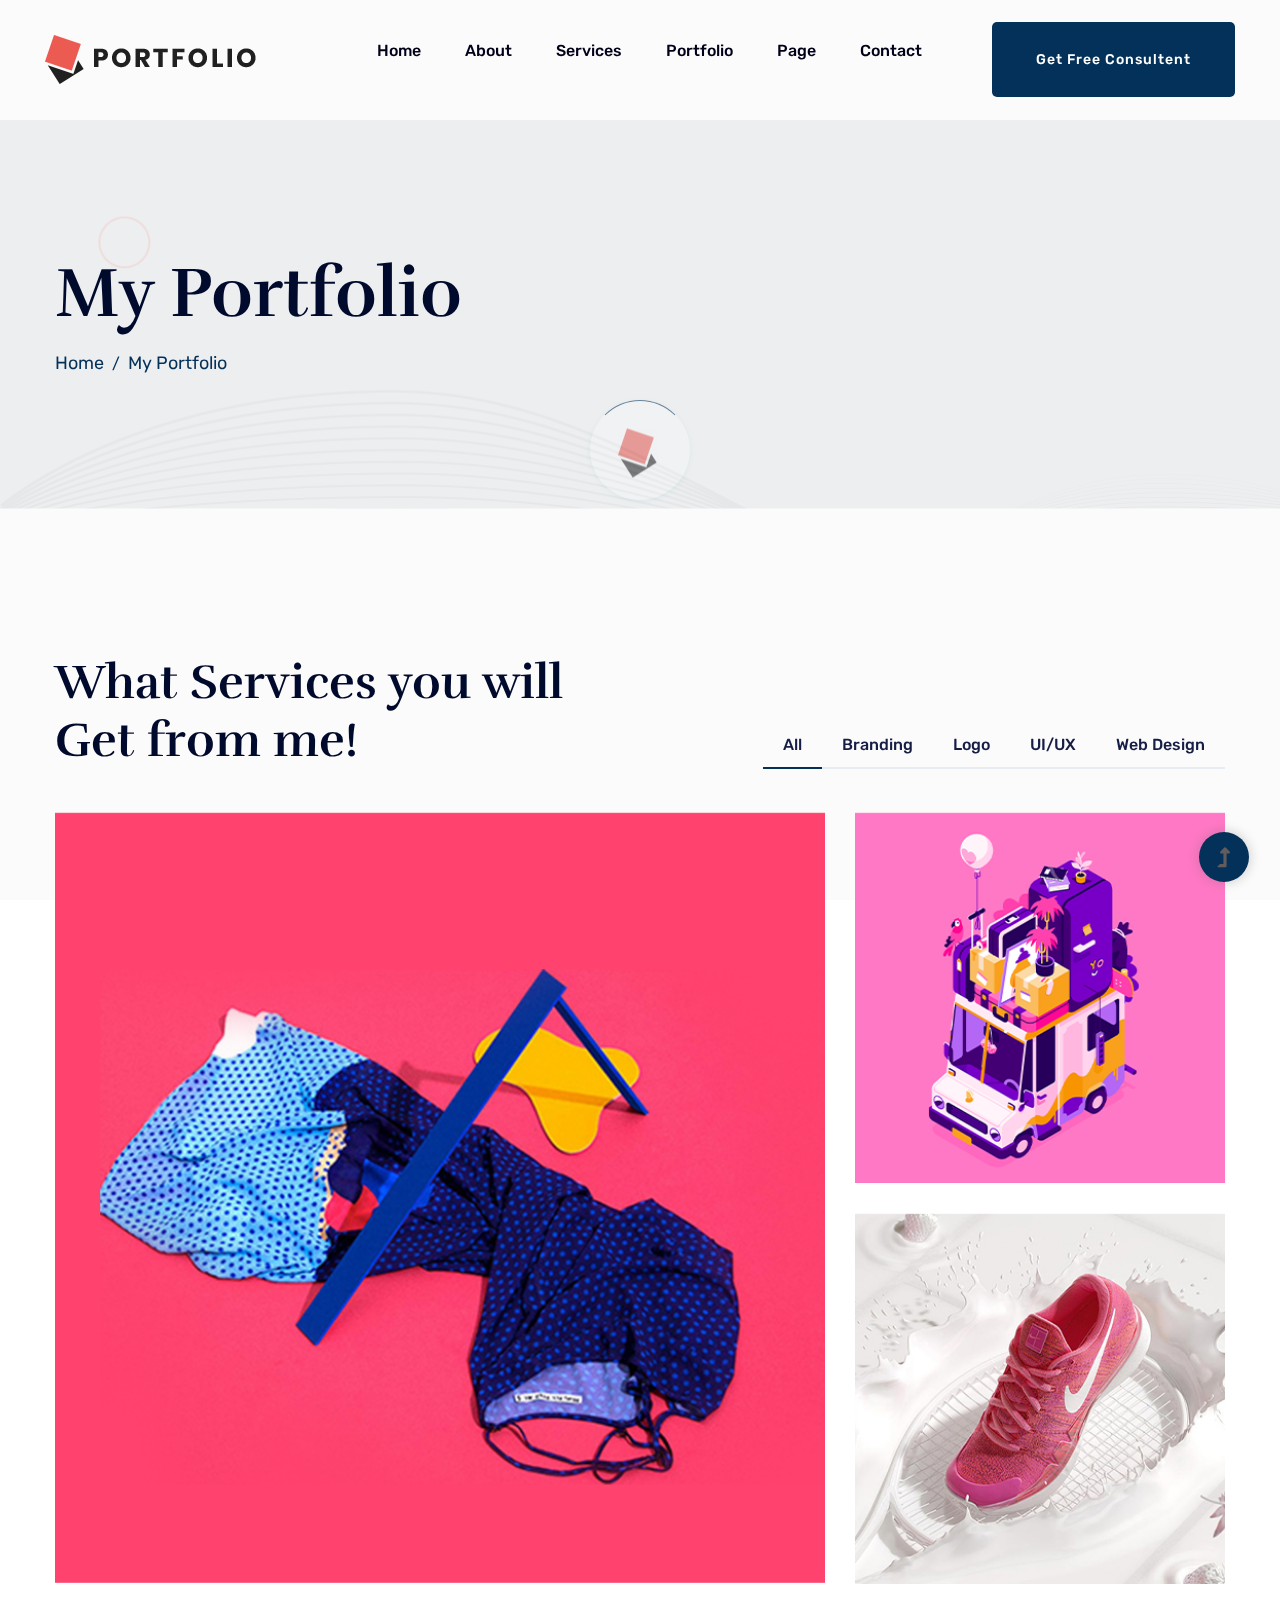
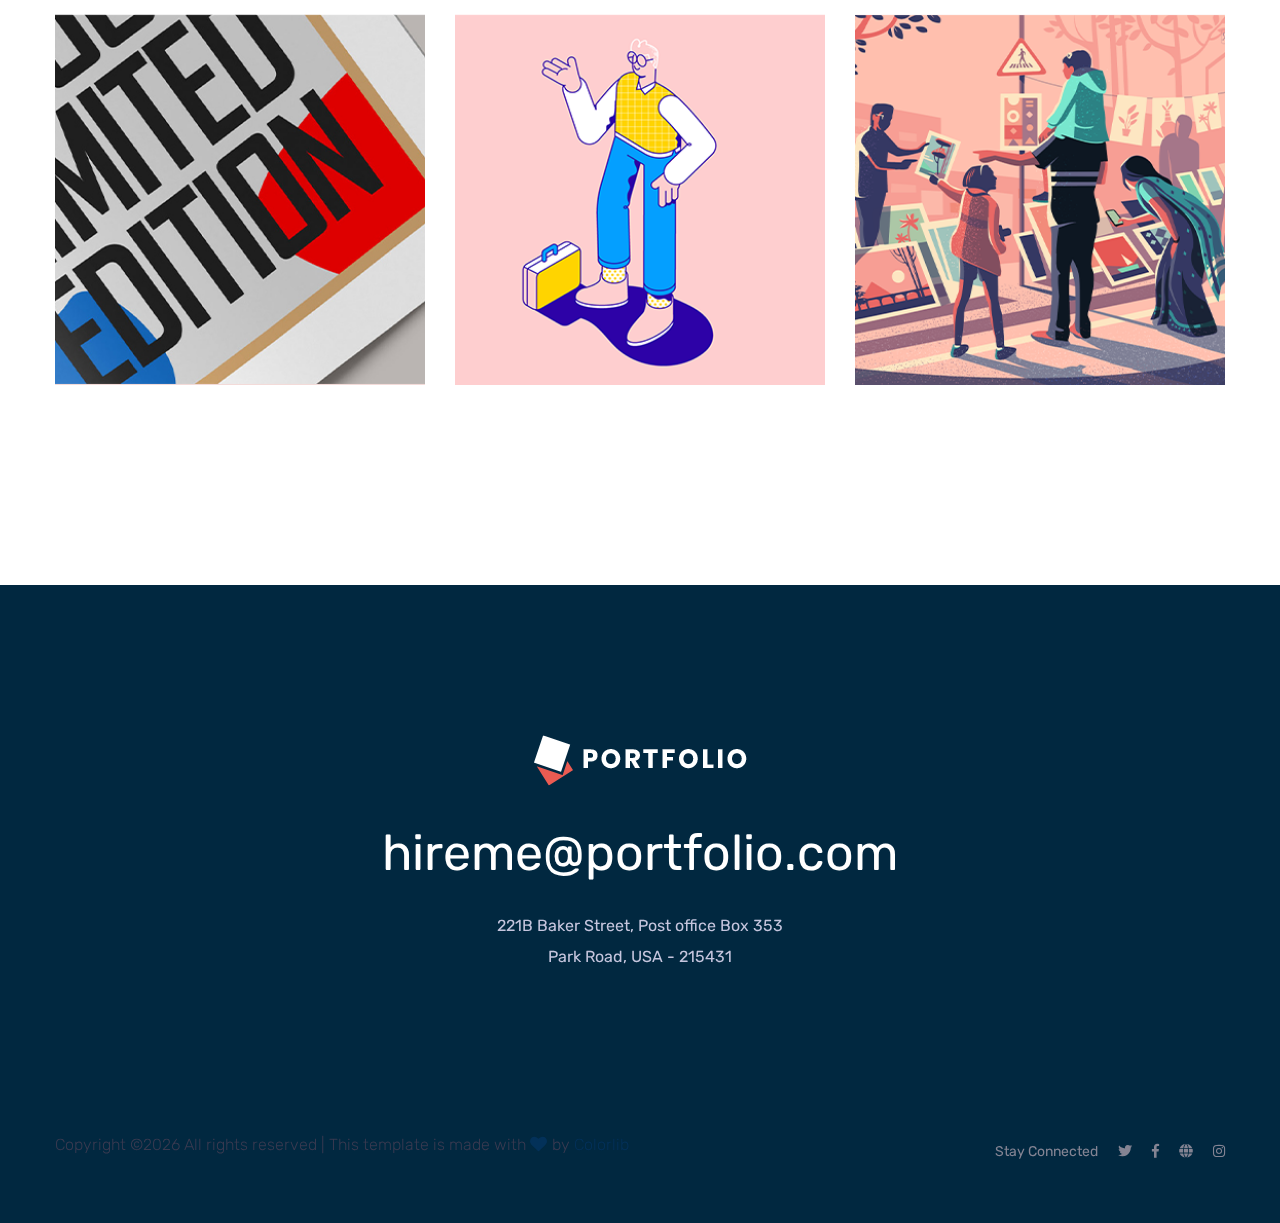
<file: portfolio.html>
<!doctype html>
<html class="no-js" lang="zxx">
    <head>
        <meta charset="utf-8">
        <meta http-equiv="x-ua-compatible" content="ie=edge">
        <title>Personal HTML-5 Template </title>
        <meta name="description" content="">
        <meta name="viewport" content="width=device-width, initial-scale=1">
        <link rel="manifest" href="site.webmanifest">
		<link rel="shortcut icon" type="image/x-icon" href="assets/img/favicon.ico">

		<!-- CSS here -->
            <link rel="stylesheet" href="assets/css/bootstrap.min.css">
            <link rel="stylesheet" href="assets/css/owl.carousel.min.css">
            <link rel="stylesheet" href="assets/css/slicknav.css">
            <link rel="stylesheet" href="assets/css/flaticon.css">
            <link rel="stylesheet" href="assets/css/animate.min.css">
            <link rel="stylesheet" href="assets/css/magnific-popup.css">
            <link rel="stylesheet" href="assets/css/fontawesome-all.min.css">
            <link rel="stylesheet" href="assets/css/themify-icons.css">
            <link rel="stylesheet" href="assets/css/slick.css">
            <link rel="stylesheet" href="assets/css/nice-select.css">
            <link rel="stylesheet" href="assets/css/style.css">
   </head>

   <body>
    <!-- Preloader Start -->
    <div id="preloader-active">
        <div class="preloader d-flex align-items-center justify-content-center">
            <div class="preloader-inner position-relative">
                <div class="preloader-circle"></div>
                <div class="preloader-img pere-text">
                    <img src="assets/img/logo/loder.jpg" alt="">
                </div>
            </div>
        </div>
    </div>
    <!-- Preloader Start -->
    <header>
        <!-- Header Start -->
        <div class="header-area">
                <div class="main-header  header-sticky">
                    <div class="container-fluid">
                        <div class="row align-items-center">
                            <!-- Logo -->
                            <div class="col-xl-2 col-lg-2 col-md-1">
                                <div class="logo">
                                    <a href="index.html"><img src="assets/img/logo/logo.png" alt=""></a>
                                </div>
                            </div>
                            <div class="col-xl-10 col-lg-10 col-md-10">
                                <div class="menu-main d-flex align-items-center justify-content-end">
                                    <!-- Main-menu -->
                                    <div class="main-menu f-right d-none d-lg-block">
                                        <nav> 
                                            <ul id="navigation">
                                                <li><a href="index.html">Home</a></li>
                                                <li><a href="about.html">About</a></li>
                                                <li><a href="services.html">Services</a></li>
                                                <li><a href="portfolio.html">Portfolio</a></li>
                                                <li><a href="#">Page</a>
                                                    <ul class="submenu">
                                                        <li><a href="blog.html">Blog</a></li>
                                                        <li><a href="blog_details.html">Blog Details</a></li>
                                                        <li><a href="elements.html">Element</a></li>
                                                        <li><a href="portfolio_details.html">Portfolio Details</a></li>
                                                    </ul>
                                                </li>
                                                <li><a href="contact.html">Contact</a></li>
                                            </ul>
                                        </nav>
                                    </div>
                                    <div class="header-right-btn f-right d-none d-xl-block ml-20">
                                        <a href="#" class="btn header-btn">Get Free Consultent</a>
                                    </div>
                                </div>
                            </div>   
                            <!-- Mobile Menu -->
                            <div class="col-12">
                                <div class="mobile_menu d-block d-lg-none"></div>
                            </div>
                        </div>
                    </div>
                </div>
        </div>
        <!-- Header End -->
    </header>
    <main>

        <!-- Header Start -->
        <div class="slider-area ">
            <div class="slider-height2 d-flex align-items-center">
                <div class="container">
                    <div class="row">
                        <div class="col-xl-12">
                            <div class="hero-cap">
                                <h2>My Portfolio</h2>
                                <nav aria-label="breadcrumb ">
                                    <ol class="breadcrumb">
                                    <li class="breadcrumb-item"><a href="index.html">Home</a></li>
                                    <li class="breadcrumb-item"><a href="#">My Portfolio</a></li> 
                                    </ol>
                                </nav>
                            </div>
                        </div>
                    </div>
                </div>
            </div>
        </div>
        <!-- Header End -->
        <!-- Services Area Start -->
        <section class="services-area  services-padding">
            <div class="container">
               <div class="project-heading mb-35">
                    <div class="row align-items-end">
                        <div class="col-lg-6">
                            <!-- Section Tittle -->
                            <div class="section-tittle">
                                <h2>What Services you will Get from me!</h2>
                            </div>
                        </div>
                        <div class="col-lg-6">
                            <div class="properties__button">
                                <!--Nav Button  -->                                            
                                <nav>
                                    <div class="nav nav-tabs" id="nav-tab" role="tablist">
                                        <a class="nav-item nav-link active" id="nav-home-tab" data-toggle="tab" href="#nav-home" role="tab" aria-controls="nav-home" aria-selected="false"> All</a>
                                        <a class="nav-item nav-link" id="nav-profile-tab" data-toggle="tab" href="#nav-profile" role="tab" aria-controls="nav-profile" aria-selected="false"> Branding</a>
                                        <a class="nav-item nav-link" id="nav-contact-tab" data-toggle="tab" href="#nav-contact" role="tab" aria-controls="nav-contact" aria-selected="false">Logo</a>
                                        <a class="nav-item nav-link" id="nav-last-tab" data-toggle="tab" href="#nav-last" role="tab" aria-controls="nav-contact" aria-selected="false">UI/UX </a>
                                        <a class="nav-item nav-link" id="nav-technology" data-toggle="tab" href="#nav-techno" role="tab" aria-controls="nav-contact" aria-selected="false">Web Design</a>
                                    </div>
                                </nav>
                                <!--End Nav Button  -->
                            </div>
                        </div>
                    </div>
               </div>
                <div class="row">
                    <div class="col-12">
                        <!-- Nav Card -->
                        <div class="tab-content active" id="nav-tabContent">
                            <!-- card ONE -->
                            <div class="tab-pane fade active show" id="nav-home" role="tabpanel" aria-labelledby="nav-home-tab">           
                                <div class="services-caption">
                                    <div class="row">
                                        <div class="col-lg-8 col-md-8 col-sm-8">
                                            <!-- Single -->
                                            <div class="single-services mb-30">
                                                <img src="assets/img/service/services1.png" alt="">
                                            </div>
                                        </div>
                                        <div class="col-lg-4 col-md-4 col-sm-4">
                                            <div class="row">
                                                <div class="col-lg-12">
                                                    <!-- Single -->
                                                    <div class="single-services mb-30">
                                                        <img src="assets/img/service/services2.png" alt="">
                                                    </div>
                                                </div>
                                                <div class="col-lg-12">
                                                    <!-- Single -->
                                                    <div class="single-services mb-30">
                                                        <img src="assets/img/service/services3.png" alt="">
                                                    </div>
                                                </div>
                                            </div>
                                        </div>
                                        <div class="col-lg-4 col-md-4 col-sm-4">
                                            <!-- Single -->
                                            <div class="single-services mb-30">
                                                <img src="assets/img/service/services4.png" alt="">
                                            </div>
                                        </div>
                                        <div class="col-lg-4 col-md-4 col-sm-4">
                                            <!-- Single -->
                                            <div class="single-services mb-30">
                                                <img src="assets/img/service/services5.png" alt="">
                                            </div>
                                        </div>
                                        <div class="col-lg-4 col-md-4 col-sm-4">
                                            <!-- Single -->
                                            <div class="single-services mb-30">
                                                <img src="assets/img/service/services6.png" alt="">
                                            </div>
                                        </div>
                                    </div>
                                </div>
                            </div>
                            <!-- Card TWO -->
                            <div class="tab-pane fade" id="nav-profile" role="tabpanel" aria-labelledby="nav-profile-tab">
                                <div class="services-caption">
                                    <div class="row">
                                        <div class="col-lg-8 col-md-8 col-sm-8">
                                            <!-- Single -->
                                            <div class="single-services mb-30">
                                                <img src="assets/img/service/services6.png" alt="">
                                            </div>
                                        </div>
                                        <div class="col-lg-4 col-md-4 col-sm-4">
                                            <div class="row">
                                                <div class="col-lg-12">
                                                    <!-- Single -->
                                                    <div class="single-services mb-30">
                                                        <img src="assets/img/service/services2.png" alt="">
                                                    </div>
                                                </div>
                                                <div class="col-lg-12">
                                                    <!-- Single -->
                                                    <div class="single-services mb-30">
                                                        <img src="assets/img/service/services3.png" alt="">
                                                    </div>
                                                </div>
                                            </div>
                                        </div>
                                        <div class="col-lg-4 col-md-4 col-sm-4">
                                            <!-- Single -->
                                            <div class="single-services mb-30">
                                                <img src="assets/img/service/services4.png" alt="">
                                            </div>
                                        </div>
                                        <div class="col-lg-4 col-md-4 col-sm-4">
                                            <!-- Single -->
                                            <div class="single-services mb-30">
                                                <img src="assets/img/service/services5.png" alt="">
                                            </div>
                                        </div>
                                        <div class="col-lg-4 col-md-4 col-sm-4">
                                            <!-- Single -->
                                            <div class="single-services mb-30">
                                                <img src="assets/img/service/services1.png" alt="">
                                            </div>
                                        </div>
                                    </div>
                                </div>
                            </div>
                            <!-- Card THREE -->
                            <div class="tab-pane fade" id="nav-contact" role="tabpanel" aria-labelledby="nav-contact-tab">
                                <div class="services-caption">
                                    <div class="row">
                                        <div class="col-lg-8 col-md-8 col-sm-8">
                                            <!-- Single -->
                                            <div class="single-services mb-30">
                                                <img src="assets/img/service/services2.png" alt="">
                                            </div>
                                        </div>
                                        <div class="col-lg-4 col-md-4 col-sm-4">
                                            <div class="row">
                                                <div class="col-lg-12">
                                                    <!-- Single -->
                                                    <div class="single-services mb-30">
                                                        <img src="assets/img/service/services1.png" alt="">
                                                    </div>
                                                </div>
                                                <div class="col-lg-12">
                                                    <!-- Single -->
                                                    <div class="single-services mb-30">
                                                        <img src="assets/img/service/services3.png" alt="">
                                                    </div>
                                                </div>
                                            </div>
                                        </div>
                                        <div class="col-lg-4 col-md-4 col-sm-4">
                                            <!-- Single -->
                                            <div class="single-services mb-30">
                                                <img src="assets/img/service/services4.png" alt="">
                                            </div>
                                        </div>
                                        <div class="col-lg-4 col-md-4 col-sm-4">
                                            <!-- Single -->
                                            <div class="single-services mb-30">
                                                <img src="assets/img/service/services5.png" alt="">
                                            </div>
                                        </div>
                                        <div class="col-lg-4 col-md-4 col-sm-4">
                                            <!-- Single -->
                                            <div class="single-services mb-30">
                                                <img src="assets/img/service/services6.png" alt="">
                                            </div>
                                        </div>
                                    </div>
                                </div>
                            </div>
                            <!-- card FUR -->
                            <div class="tab-pane fade" id="nav-last" role="tabpanel" aria-labelledby="nav-last-tab">
                                <div class="services-caption">
                                    <div class="row">
                                        <div class="col-lg-8 col-md-8 col-sm-8">
                                            <!-- Single -->
                                            <div class="single-services mb-30">
                                                <img src="assets/img/service/services1.png" alt="">
                                            </div>
                                        </div>
                                        <div class="col-lg-4 col-md-4 col-sm-4">
                                            <div class="row">
                                                <div class="col-lg-12">
                                                    <!-- Single -->
                                                    <div class="single-services mb-30">
                                                        <img src="assets/img/service/services2.png" alt="">
                                                    </div>
                                                </div>
                                                <div class="col-lg-12">
                                                    <!-- Single -->
                                                    <div class="single-services mb-30">
                                                        <img src="assets/img/service/services3.png" alt="">
                                                    </div>
                                                </div>
                                            </div>
                                        </div>
                                        <div class="col-lg-4 col-md-4 col-sm-4">
                                            <!-- Single -->
                                            <div class="single-services mb-30">
                                                <img src="assets/img/service/services4.png" alt="">
                                            </div>
                                        </div>
                                        <div class="col-lg-4 col-md-4 col-sm-4">
                                            <!-- Single -->
                                            <div class="single-services mb-30">
                                                <img src="assets/img/service/services5.png" alt="">
                                            </div>
                                        </div>
                                        <div class="col-lg-4 col-md-4 col-sm-4">
                                            <!-- Single -->
                                            <div class="single-services mb-30">
                                                <img src="assets/img/service/services6.png" alt="">
                                            </div>
                                        </div>
                                    </div>
                                </div>
                            </div>
                            <!-- card FIVE -->
                            <div class="tab-pane fade" id="nav-techno" role="tabpanel" aria-labelledby="nav-technology">
                                <div class="services-caption">
                                    <div class="row">
                                        <div class="col-lg-8 col-md-8 col-sm-8">
                                            <!-- Single -->
                                            <div class="single-services mb-30">
                                                <img src="assets/img/service/services3.png" alt="">
                                            </div>
                                        </div>
                                        <div class="col-lg-4 col-md-4 col-sm-4">
                                            <div class="row">
                                                <div class="col-lg-12">
                                                    <!-- Single -->
                                                    <div class="single-services mb-30">
                                                        <img src="assets/img/service/services2.png" alt="">
                                                    </div>
                                                </div>
                                                <div class="col-lg-12">
                                                    <!-- Single -->
                                                    <div class="single-services mb-30">
                                                        <img src="assets/img/service/services1.png" alt="">
                                                    </div>
                                                </div>
                                            </div>
                                        </div>
                                        <div class="col-lg-4 col-md-4 col-sm-4">
                                            <!-- Single -->
                                            <div class="single-services mb-30">
                                                <img src="assets/img/service/services4.png" alt="">
                                            </div>
                                        </div>
                                        <div class="col-lg-4 col-md-4 col-sm-4">
                                            <!-- Single -->
                                            <div class="single-services mb-30">
                                                <img src="assets/img/service/services5.png" alt="">
                                            </div>
                                        </div>
                                        <div class="col-lg-4 col-md-4 col-sm-4">
                                            <!-- Single -->
                                            <div class="single-services mb-30">
                                                <img src="assets/img/service/services6.png" alt="">
                                            </div>
                                        </div>
                                    </div>
                                </div>
                            </div>
                        </div>
                    <!-- End Nav Card -->
                    </div>
                </div>
            </div>
        </section>
        <!-- Services Area End -->

    </main>
    <footer>
        <!-- Footer Start-->
        <div class="footer-area">
            <div class="container">
               <div class="footer-top footer-padding">
                   <div class="row justify-content-center">
                       <div class="col-lg-6">
                            <div class="footer-top-cap text-center">
                                <img src="assets/img/logo/logo2_footer.png" alt="">
                               <span><a href="#">hireme@portfolio.com</a></span>
                                <p>221B Baker Street, Post office Box 353 </p>
                                <p>Park Road, USA - 215431</p>
                            </div>
                       </div>
                   </div>
               </div>
                <div class="footer-bottom">
                    <div class="row d-flex justify-content-between align-items-center">
                        <div class="col-xl-9 col-lg-8">
                            <div class="footer-copy-right">
                                <p><!-- Link back to Colorlib can't be removed. Template is licensed under CC BY 3.0. -->
  Copyright &copy;<script>document.write(new Date().getFullYear());</script> All rights reserved | This template is made with <i class="fa fa-heart" aria-hidden="true"></i> by <a href="https://colorlib.com" target="_blank">Colorlib</a>
  <!-- Link back to Colorlib can't be removed. Template is licensed under CC BY 3.0. --></p>
                            </div>
                        </div>
                        <div class="col-xl-3 col-lg-4">
                            <!-- Footer Social -->
                            <div class="footer-social f-right">
                                <a>Stay Connected</a>
                                <a href="#"><i class="fab fa-twitter"></i></a>
                                <a href="#"><i class="fab fa-facebook-f"></i></a>
                                <a href="#"><i class="fas fa-globe"></i></a>
                                <a href="#"><i class="fab fa-instagram"></i></a>
                            </div>
                        </div>
                    </div>
               </div>
            </div>
        </div>
        <!-- Footer End-->
    </footer>
    <!-- Scroll Up -->
    <div id="back-top" >
        <a title="Go to Top" href="#"> <i class="fas fa-level-up-alt"></i></a>
    </div>


    <!-- JS here -->
		<!-- All JS Custom Plugins Link Here here -->
        <script src="./assets/js/vendor/modernizr-3.5.0.min.js"></script>
		<!-- Jquery, Popper, Bootstrap -->
		<script src="./assets/js/vendor/jquery-1.12.4.min.js"></script>
        <script src="./assets/js/popper.min.js"></script>
        <script src="./assets/js/bootstrap.min.js"></script>
	    <!-- Jquery Mobile Menu -->
        <script src="./assets/js/jquery.slicknav.min.js"></script>

		<!-- Jquery Slick , Owl-Carousel Plugins -->
        <script src="./assets/js/owl.carousel.min.js"></script>
        <script src="./assets/js/slick.min.js"></script>
		<!-- One Page, Animated-HeadLin -->
        <script src="./assets/js/wow.min.js"></script>
		<script src="./assets/js/animated.headline.js"></script>
        <script src="./assets/js/jquery.magnific-popup.js"></script>

		<!-- Nice-select, sticky -->
        <script src="./assets/js/jquery.nice-select.min.js"></script>
		<script src="./assets/js/jquery.sticky.js"></script>
        
        <!-- contact js -->
        <script src="./assets/js/contact.js"></script>
        <script src="./assets/js/jquery.form.js"></script>
        <script src="./assets/js/jquery.validate.min.js"></script>
        <script src="./assets/js/mail-script.js"></script>
        <script src="./assets/js/jquery.ajaxchimp.min.js"></script>
        
		<!-- Jquery Plugins, main Jquery -->	
        <script src="./assets/js/plugins.js"></script>
        <script src="./assets/js/main.js"></script>
        
    </body>
</html>
</file>
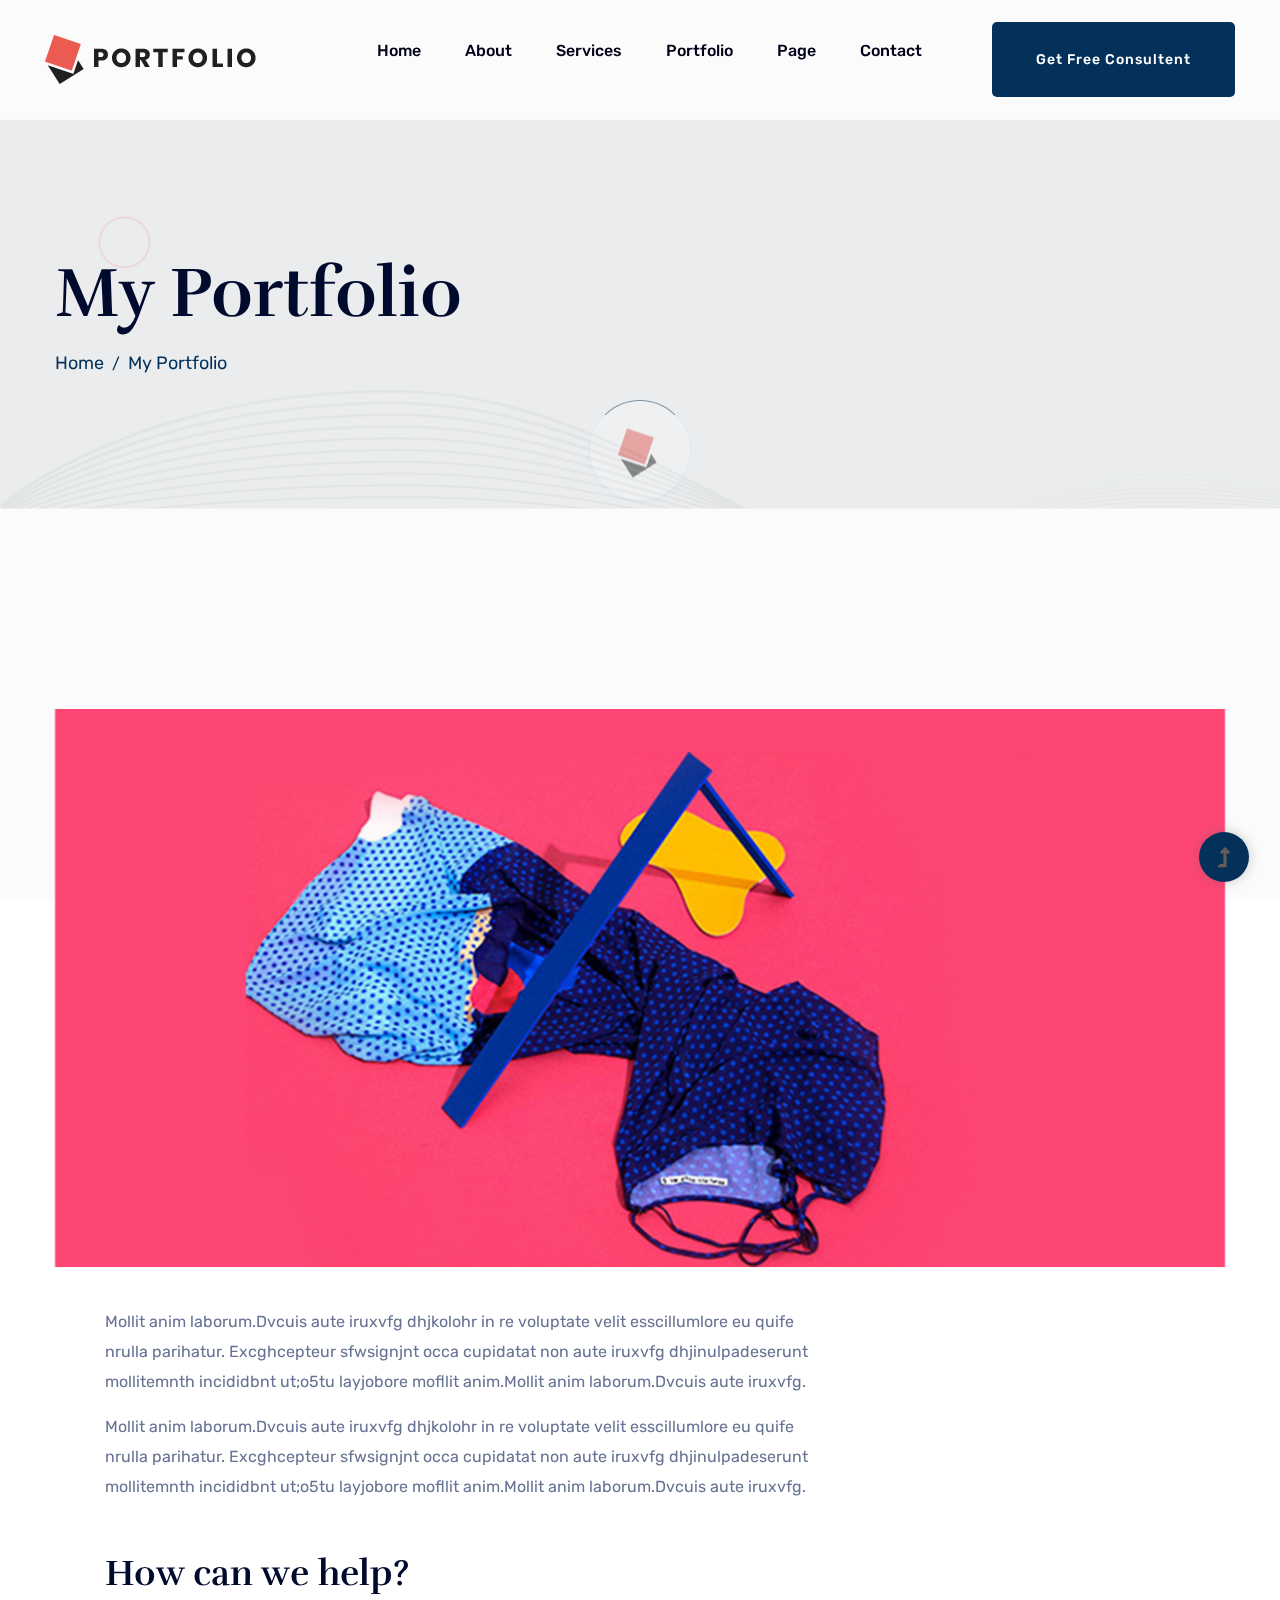
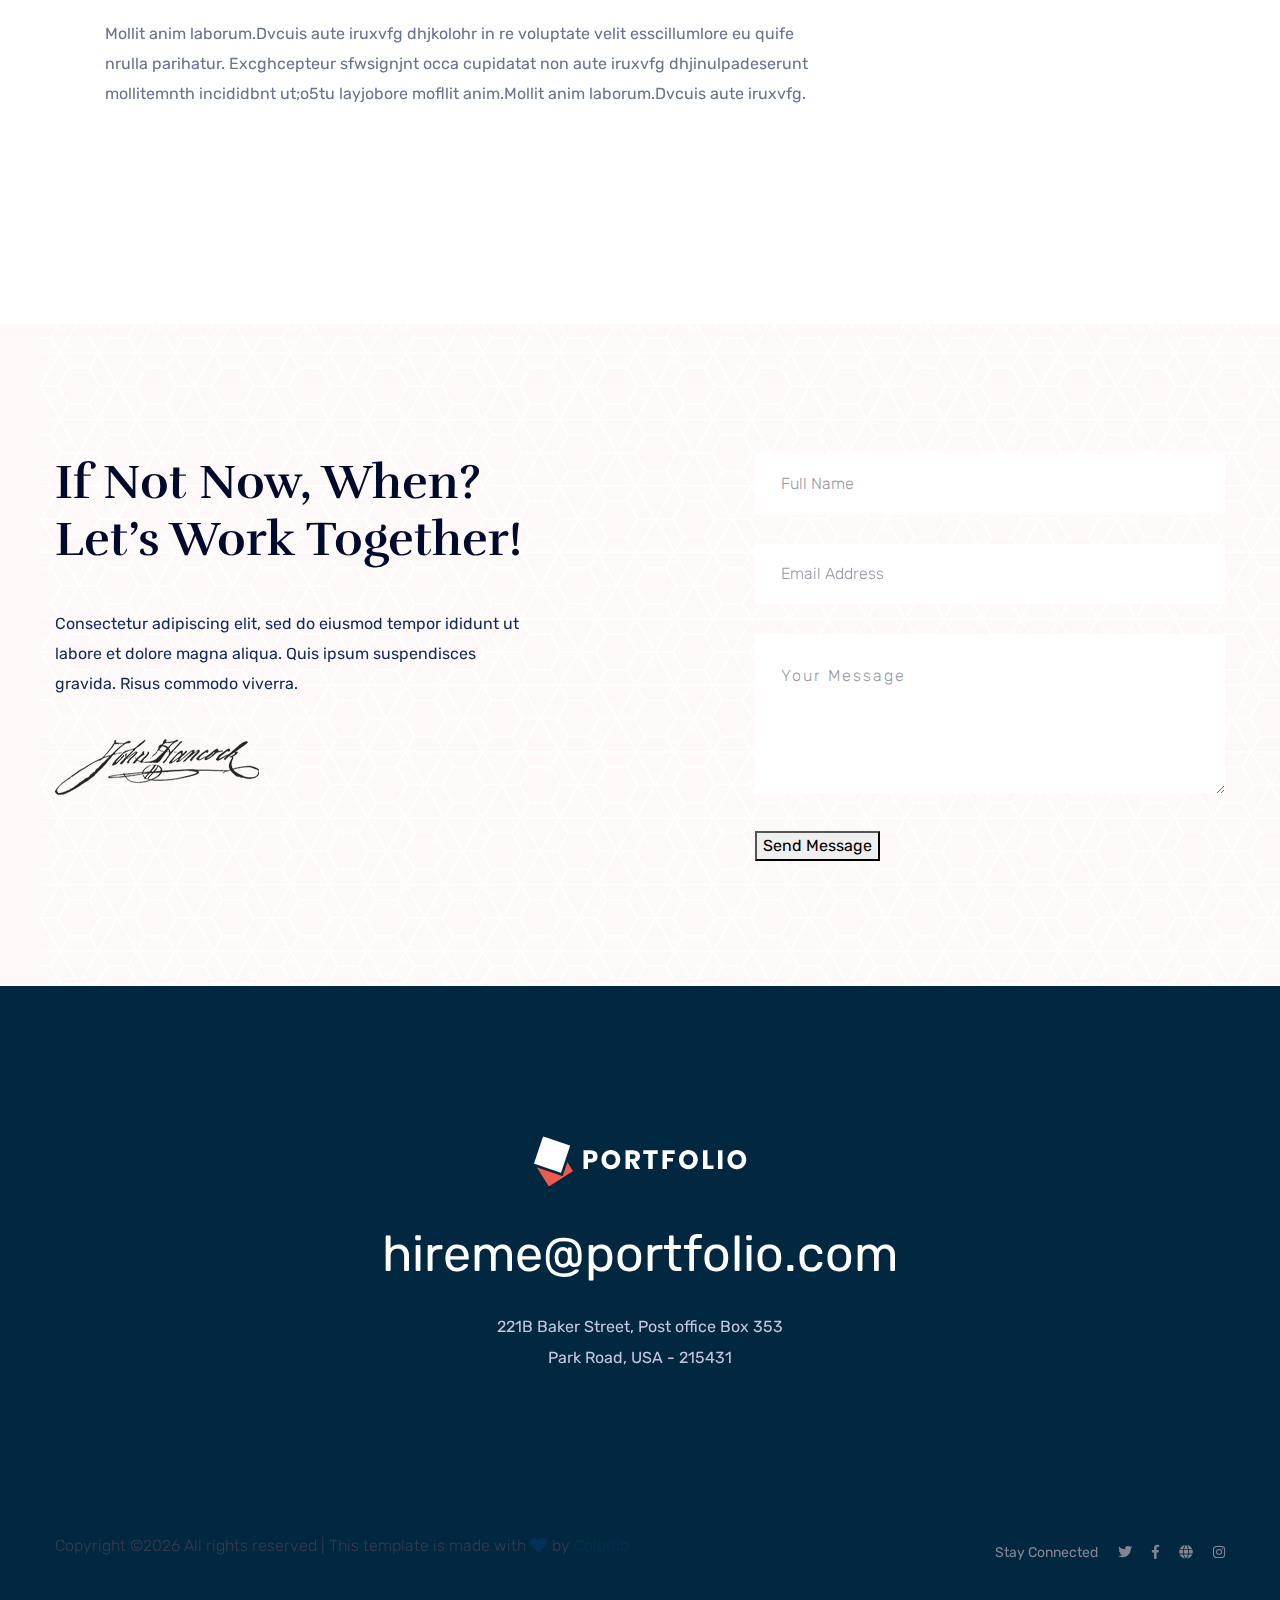
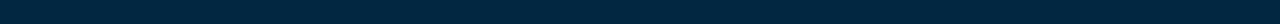
<file: portfolio_details.html>
<!doctype html>
<html class="no-js" lang="zxx">
    <head>
        <meta charset="utf-8">
        <meta http-equiv="x-ua-compatible" content="ie=edge">
        <title>Personal HTML-5 Template </title>
        <meta name="description" content="">
        <meta name="viewport" content="width=device-width, initial-scale=1">
        <link rel="manifest" href="site.webmanifest">
		<link rel="shortcut icon" type="image/x-icon" href="assets/img/favicon.ico">

		<!-- CSS here -->
            <link rel="stylesheet" href="assets/css/bootstrap.min.css">
            <link rel="stylesheet" href="assets/css/owl.carousel.min.css">
            <link rel="stylesheet" href="assets/css/slicknav.css">
            <link rel="stylesheet" href="assets/css/flaticon.css">
            <link rel="stylesheet" href="assets/css/animate.min.css">
            <link rel="stylesheet" href="assets/css/magnific-popup.css">
            <link rel="stylesheet" href="assets/css/fontawesome-all.min.css">
            <link rel="stylesheet" href="assets/css/themify-icons.css">
            <link rel="stylesheet" href="assets/css/slick.css">
            <link rel="stylesheet" href="assets/css/nice-select.css">
            <link rel="stylesheet" href="assets/css/style.css">
   </head>

   <body>
    <!-- Preloader Start -->
    <div id="preloader-active">
        <div class="preloader d-flex align-items-center justify-content-center">
            <div class="preloader-inner position-relative">
                <div class="preloader-circle"></div>
                <div class="preloader-img pere-text">
                    <img src="assets/img/logo/loder.jpg" alt="">
                </div>
            </div>
        </div>
    </div>
    <!-- Preloader Start -->
    <header>
        <!-- Header Start -->
        <div class="header-area">
                <div class="main-header  header-sticky">
                    <div class="container-fluid">
                        <div class="row align-items-center">
                            <!-- Logo -->
                            <div class="col-xl-2 col-lg-2 col-md-1">
                                <div class="logo">
                                    <a href="index.html"><img src="assets/img/logo/logo.png" alt=""></a>
                                </div>
                            </div>
                            <div class="col-xl-10 col-lg-10 col-md-10">
                                <div class="menu-main d-flex align-items-center justify-content-end">
                                    <!-- Main-menu -->
                                    <div class="main-menu f-right d-none d-lg-block">
                                        <nav> 
                                            <ul id="navigation">
                                                <li><a href="index.html">Home</a></li>
                                                <li><a href="about.html">About</a></li>
                                                <li><a href="services.html">Services</a></li>
                                                <li><a href="portfolio.html">Portfolio</a></li>
                                                <li><a href="#">Page</a>
                                                    <ul class="submenu">
                                                        <li><a href="blog.html">Blog</a></li>
                                                        <li><a href="blog_details.html">Blog Details</a></li>
                                                        <li><a href="elements.html">Element</a></li>
                                                        <li><a href="portfolio_details.html">Portfolio Details</a></li>
                                                    </ul>
                                                </li>
                                                <li><a href="contact.html">Contact</a></li>
                                            </ul>
                                        </nav>
                                    </div>
                                    <div class="header-right-btn f-right d-none d-xl-block ml-20">
                                        <a href="#" class="btn header-btn">Get Free Consultent</a>
                                    </div>
                                </div>
                            </div>   
                            <!-- Mobile Menu -->
                            <div class="col-12">
                                <div class="mobile_menu d-block d-lg-none"></div>
                            </div>
                        </div>
                    </div>
                </div>
        </div>
        <!-- Header End -->
    </header>
    <main>

        <!-- Header Start -->
        <div class="slider-area ">
            <div class="slider-height2 d-flex align-items-center">
                <div class="container">
                    <div class="row">
                        <div class="col-xl-12">
                            <div class="hero-cap">
                                <h2>My Portfolio</h2>
                                <nav aria-label="breadcrumb ">
                                    <ol class="breadcrumb">
                                    <li class="breadcrumb-item"><a href="index.html">Home</a></li>
                                    <li class="breadcrumb-item"><a href="#">My Portfolio</a></li> 
                                    </ol>
                                </nav>
                            </div>
                        </div>
                    </div>
                </div>
            </div>
        </div>
        <!-- Header End -->
        <!-- Services Details Start -->
        <div class="portfolio-details-area section-padding2">
            <div class="container">
                <div class="row">
                    <div class="col-12">
                        <div class="portfolio-img">
                            <div class="details-img mb-40">
                                <img src="assets/img/gallery/portfolio.png" alt="">
                            </div>
                        </div>
                    </div>
                </div>
                <div class="row">
                    <div class="col-lg-8">
                        <div class="details-caption pl-50">
                            <p>Mollit anim laborum.Dvcuis aute iruxvfg dhjkolohr in re voluptate velit esscillumlore eu quife nrulla parihatur. Excghcepteur sfwsignjnt occa cupidatat non aute iruxvfg dhjinulpadeserunt mollitemnth incididbnt ut;o5tu layjobore mofllit anim.Mollit anim laborum.Dvcuis aute iruxvfg.</p>

                            <p class="mb-50">Mollit anim laborum.Dvcuis aute iruxvfg dhjkolohr in re voluptate velit esscillumlore eu quife nrulla parihatur. Excghcepteur sfwsignjnt occa cupidatat non aute iruxvfg dhjinulpadeserunt mollitemnth incididbnt ut;o5tu layjobore mofllit anim.Mollit anim laborum.Dvcuis aute iruxvfg.</p>

                            <h3>How can we help?</h3>
                            <p>Mollit anim laborum.Dvcuis aute iruxvfg dhjkolohr in re voluptate velit esscillumlore eu quife nrulla parihatur. Excghcepteur sfwsignjnt occa cupidatat non aute iruxvfg dhjinulpadeserunt mollitemnth incididbnt ut;o5tu layjobore mofllit anim.Mollit anim laborum.Dvcuis aute iruxvfg.</p>
                            
                        </div>
                    </div>
                </div>
            </div>
        </div>
        <!-- Services Details End -->
        <!-- Contact Info Start -->
        <div class="contact-info-area w-padding2" data-background="assets/img/gallery/section_bg04.jpg">
            <div class="container">
                <div class="row justify-content-between">
                    <div class="col-xl-5 col-lg-7">
                      <div class="contact-caption mb-50">
                            <h3>If Not Now, When? Let’s Work Together!</h3>
                            <p>Consectetur adipiscing elit, sed do eiusmod tempor ididunt ut labore et dolore magna aliqua. Quis ipsum suspendisces gravida. Risus commodo viverra.</p>
                            <img src="assets/img/gallery/sin.png" alt="">
                      </div>
                    </div>
                    <div class="col-xl-5 col-lg-5">
                        <form action="#" class="contact-wrapper">
                            <input type="text" name="name" placeholder="Full Name">
                            <input type="email" name="email" placeholder="Email Address">
                            <textarea name="message" id="message" placeholder="Your Message"></textarea>
                            <button class="submit-btn2" type="submit">Send Message</button>
                        </form>
                    </div>
                </div>
            </div>
        </div>
        <!-- Contact Info End -->

    </main>
    <footer>
        <!-- Footer Start-->
        <div class="footer-area">
            <div class="container">
               <div class="footer-top footer-padding">
                   <div class="row justify-content-center">
                       <div class="col-lg-6">
                            <div class="footer-top-cap text-center">
                                <img src="assets/img/logo/logo2_footer.png" alt="">
                               <span><a href="#">hireme@portfolio.com</a></span>
                                <p>221B Baker Street, Post office Box 353 </p>
                                <p>Park Road, USA - 215431</p>
                            </div>
                       </div>
                   </div>
               </div>
                <div class="footer-bottom">
                    <div class="row d-flex justify-content-between align-items-center">
                        <div class="col-xl-9 col-lg-8">
                            <div class="footer-copy-right">
                                <p><!-- Link back to Colorlib can't be removed. Template is licensed under CC BY 3.0. -->
  Copyright &copy;<script>document.write(new Date().getFullYear());</script> All rights reserved | This template is made with <i class="fa fa-heart" aria-hidden="true"></i> by <a href="https://colorlib.com" target="_blank">Colorlib</a>
  <!-- Link back to Colorlib can't be removed. Template is licensed under CC BY 3.0. --></p>
                            </div>
                        </div>
                        <div class="col-xl-3 col-lg-4">
                            <!-- Footer Social -->
                            <div class="footer-social f-right">
                                <a>Stay Connected</a>
                                <a href="#"><i class="fab fa-twitter"></i></a>
                                <a href="#"><i class="fab fa-facebook-f"></i></a>
                                <a href="#"><i class="fas fa-globe"></i></a>
                                <a href="#"><i class="fab fa-instagram"></i></a>
                            </div>
                        </div>
                    </div>
               </div>
            </div>
        </div>
        <!-- Footer End-->
    </footer>
    <!-- Scroll Up -->
    <div id="back-top" >
        <a title="Go to Top" href="#"> <i class="fas fa-level-up-alt"></i></a>
    </div>


    <!-- JS here -->
		<!-- All JS Custom Plugins Link Here here -->
        <script src="./assets/js/vendor/modernizr-3.5.0.min.js"></script>
		<!-- Jquery, Popper, Bootstrap -->
		<script src="./assets/js/vendor/jquery-1.12.4.min.js"></script>
        <script src="./assets/js/popper.min.js"></script>
        <script src="./assets/js/bootstrap.min.js"></script>
	    <!-- Jquery Mobile Menu -->
        <script src="./assets/js/jquery.slicknav.min.js"></script>

		<!-- Jquery Slick , Owl-Carousel Plugins -->
        <script src="./assets/js/owl.carousel.min.js"></script>
        <script src="./assets/js/slick.min.js"></script>
		<!-- One Page, Animated-HeadLin -->
        <script src="./assets/js/wow.min.js"></script>
		<script src="./assets/js/animated.headline.js"></script>
        <script src="./assets/js/jquery.magnific-popup.js"></script>

		<!-- Nice-select, sticky -->
        <script src="./assets/js/jquery.nice-select.min.js"></script>
		<script src="./assets/js/jquery.sticky.js"></script>
        
        <!-- contact js -->
        <script src="./assets/js/contact.js"></script>
        <script src="./assets/js/jquery.form.js"></script>
        <script src="./assets/js/jquery.validate.min.js"></script>
        <script src="./assets/js/mail-script.js"></script>
        <script src="./assets/js/jquery.ajaxchimp.min.js"></script>
        
		<!-- Jquery Plugins, main Jquery -->	
        <script src="./assets/js/plugins.js"></script>
        <script src="./assets/js/main.js"></script>
        
    </body>
</html>
</file>
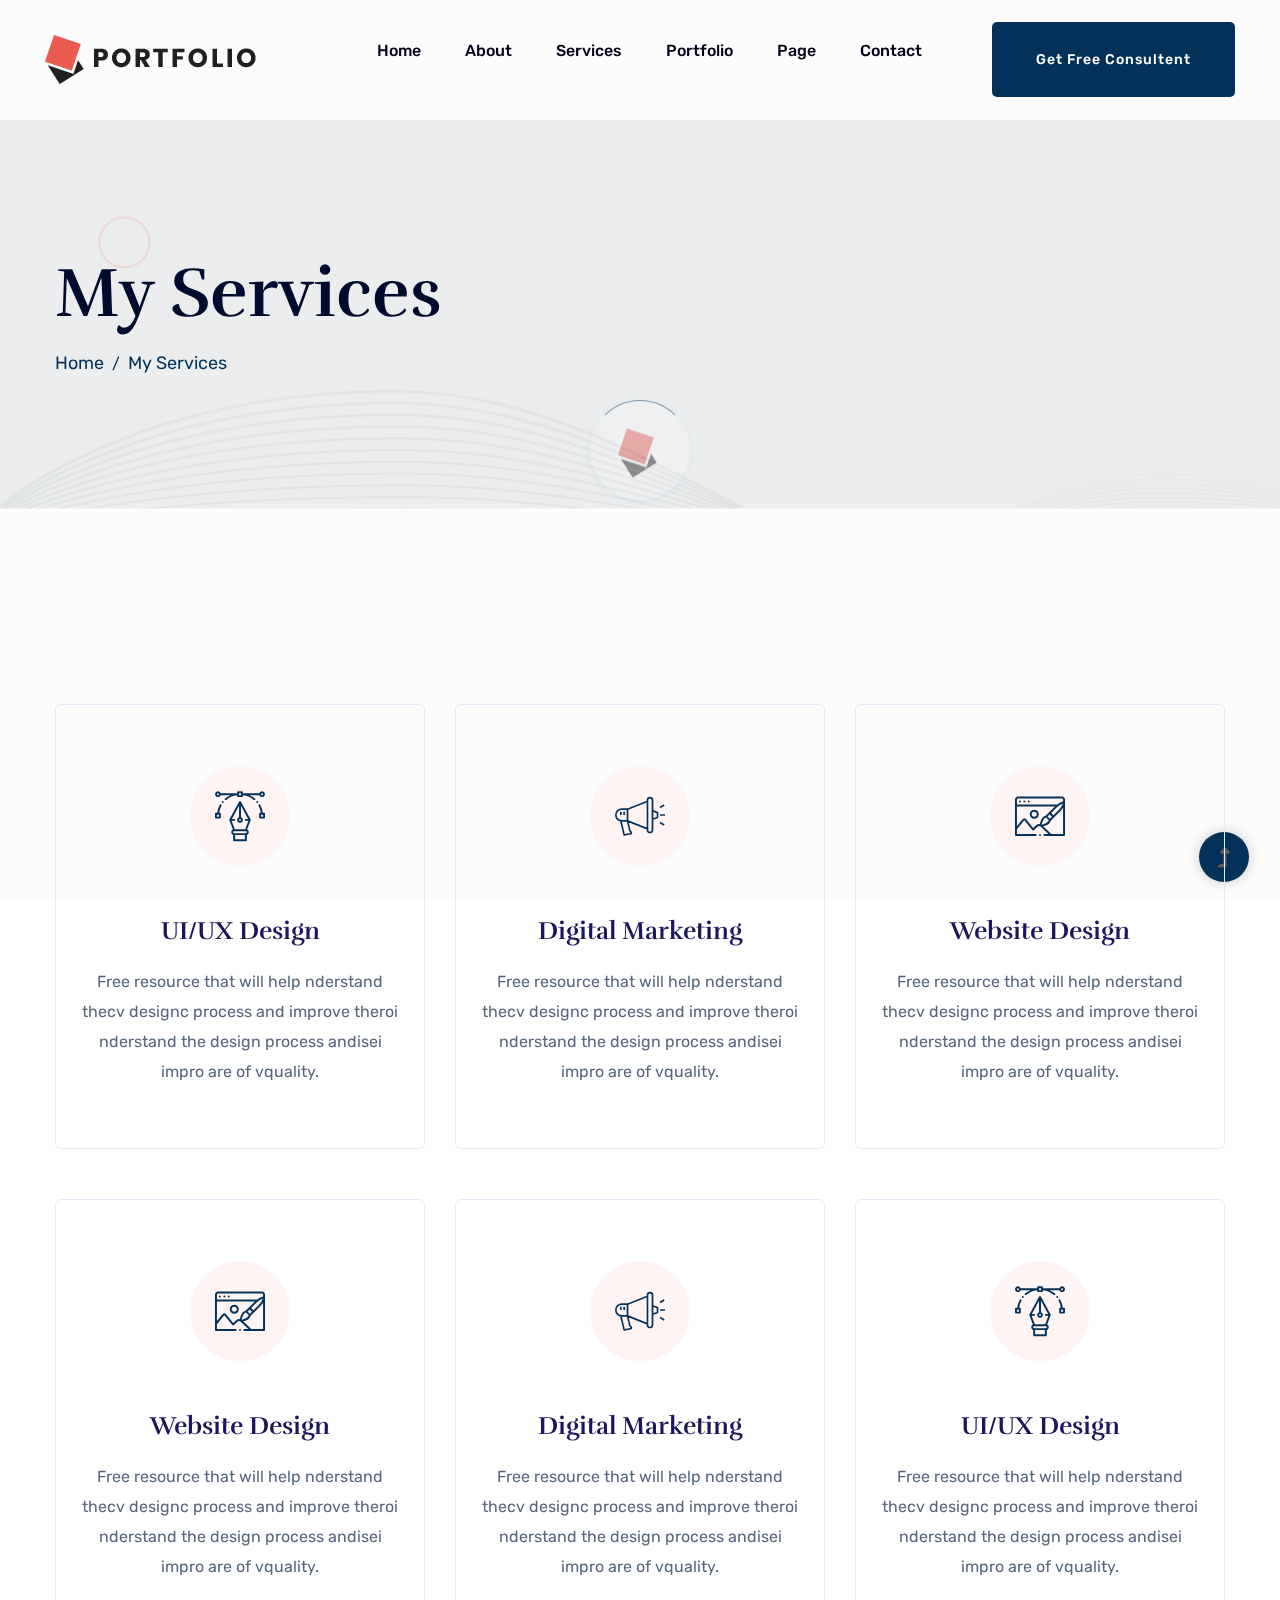
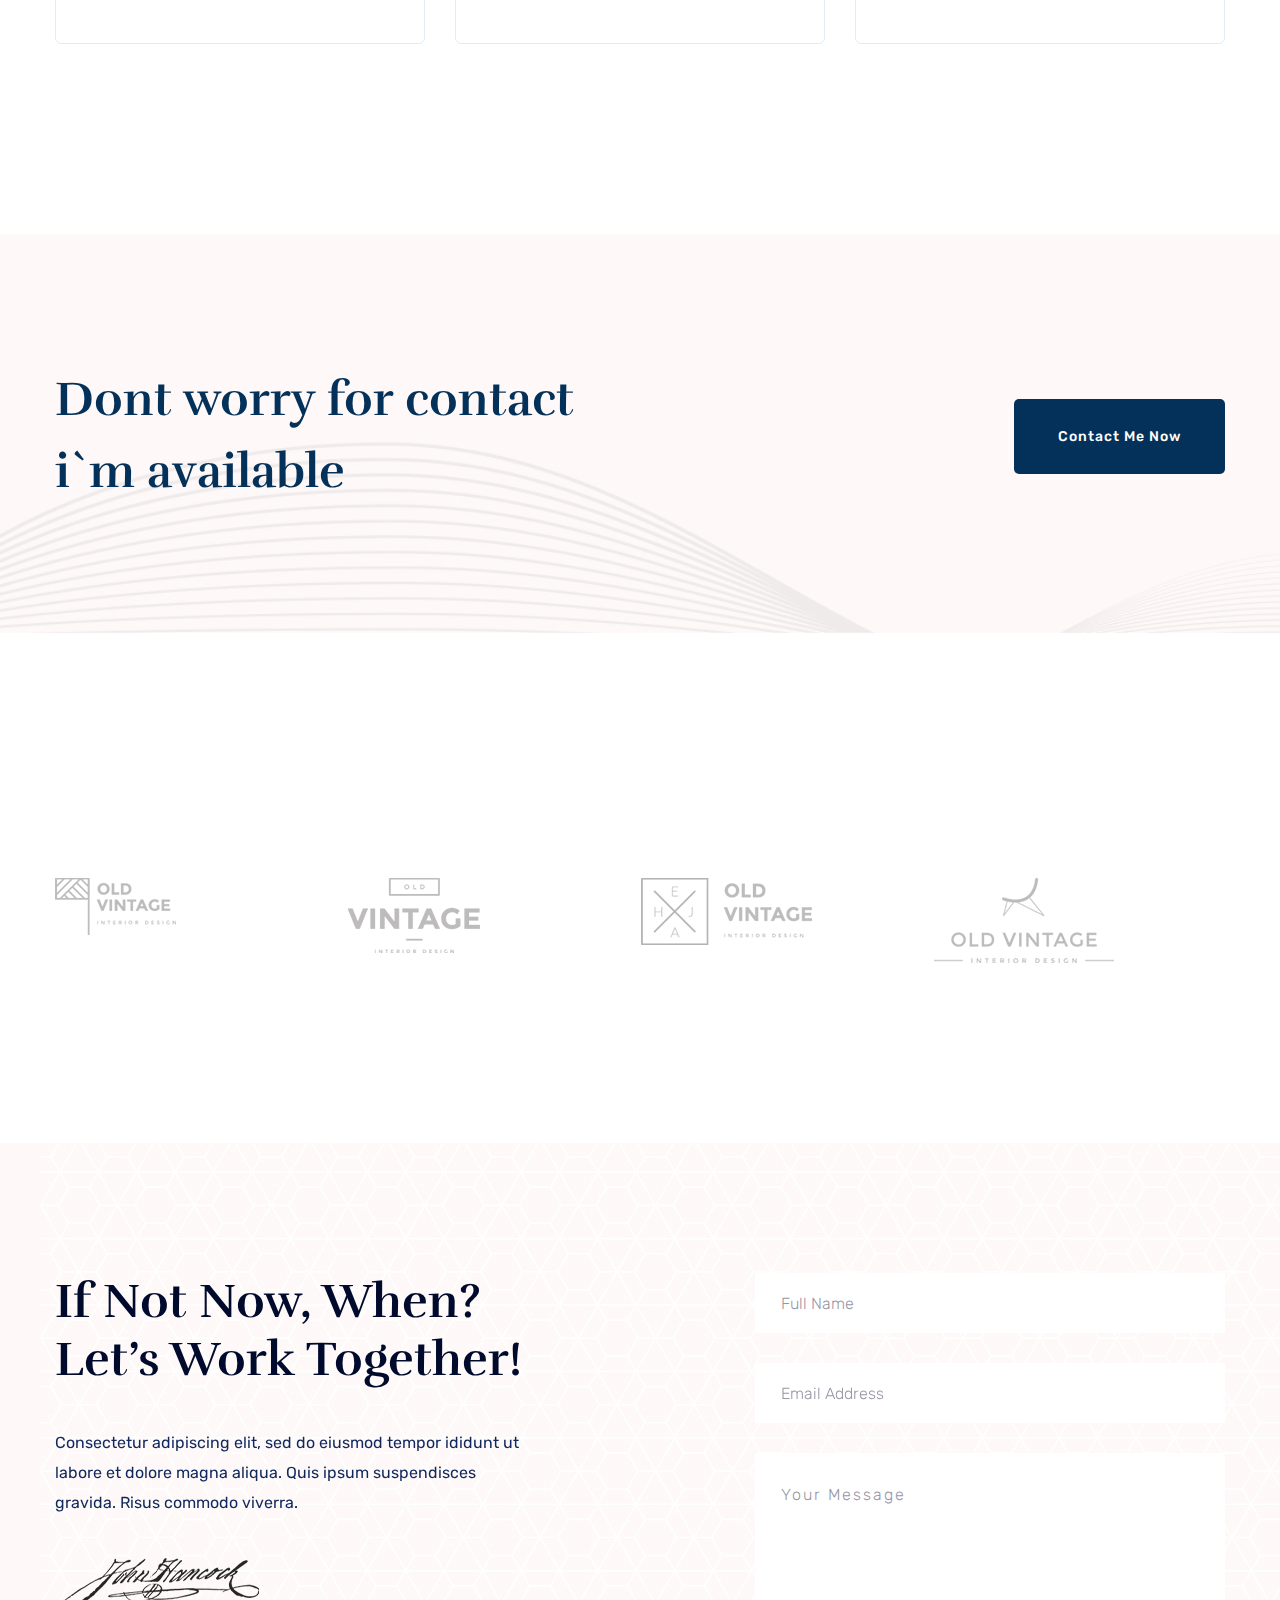
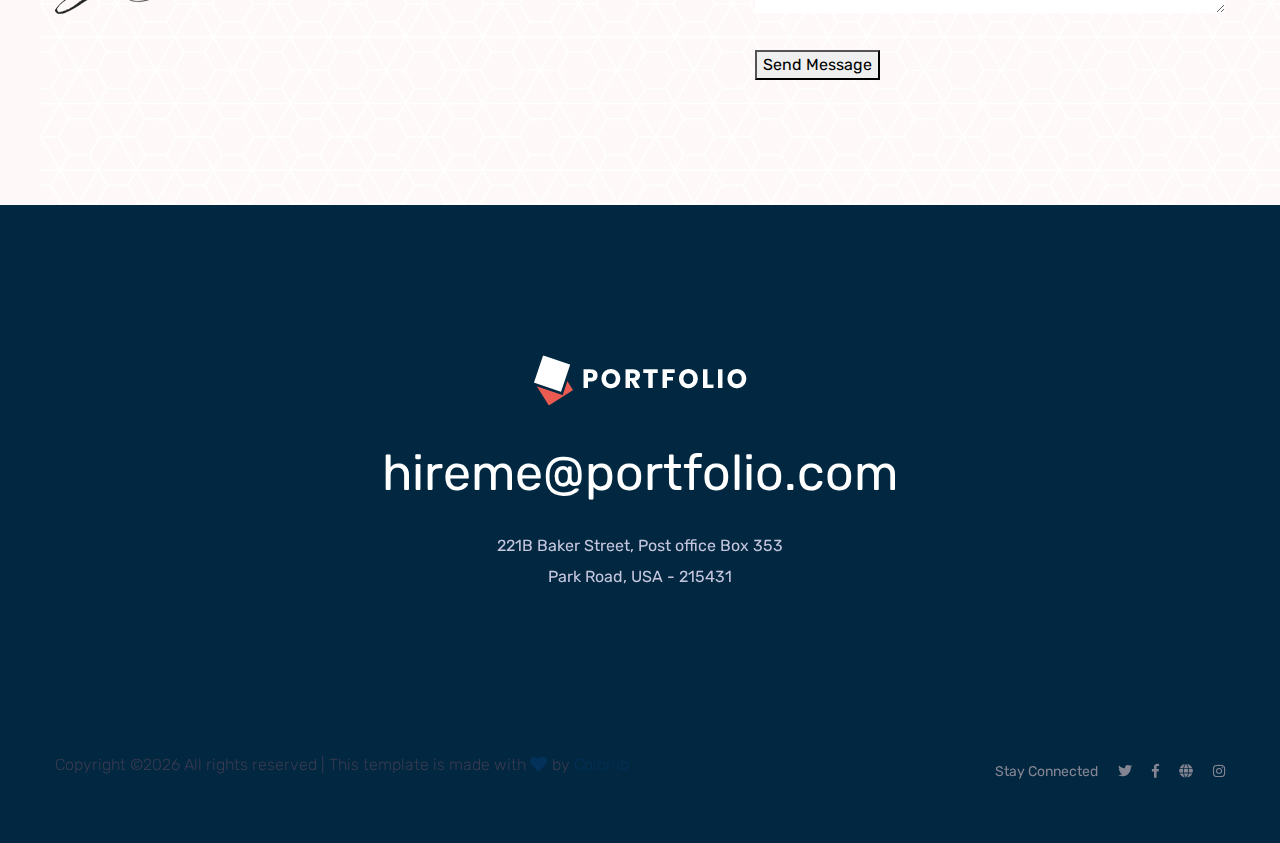
<file: services.html>
<!doctype html>
<html class="no-js" lang="zxx">
    <head>
        <meta charset="utf-8">
        <meta http-equiv="x-ua-compatible" content="ie=edge">
        <title>Personal HTML-5 Template </title>
        <meta name="description" content="">
        <meta name="viewport" content="width=device-width, initial-scale=1">
        <link rel="manifest" href="site.webmanifest">
		<link rel="shortcut icon" type="image/x-icon" href="assets/img/favicon.ico">

		<!-- CSS here -->
            <link rel="stylesheet" href="assets/css/bootstrap.min.css">
            <link rel="stylesheet" href="assets/css/owl.carousel.min.css">
            <link rel="stylesheet" href="assets/css/slicknav.css">
            <link rel="stylesheet" href="assets/css/flaticon.css">
            <link rel="stylesheet" href="assets/css/animate.min.css">
            <link rel="stylesheet" href="assets/css/magnific-popup.css">
            <link rel="stylesheet" href="assets/css/fontawesome-all.min.css">
            <link rel="stylesheet" href="assets/css/themify-icons.css">
            <link rel="stylesheet" href="assets/css/slick.css">
            <link rel="stylesheet" href="assets/css/nice-select.css">
            <link rel="stylesheet" href="assets/css/style.css">
   </head>

   <body>
    <!-- Preloader Start -->
    <div id="preloader-active">
        <div class="preloader d-flex align-items-center justify-content-center">
            <div class="preloader-inner position-relative">
                <div class="preloader-circle"></div>
                <div class="preloader-img pere-text">
                    <img src="assets/img/logo/loder.jpg" alt="">
                </div>
            </div>
        </div>
    </div>
    <!-- Preloader Start -->
    <header>
        <!-- Header Start -->
        <div class="header-area">
                <div class="main-header  header-sticky">
                    <div class="container-fluid">
                        <div class="row align-items-center">
                            <!-- Logo -->
                            <div class="col-xl-2 col-lg-2 col-md-1">
                                <div class="logo">
                                    <a href="index.html"><img src="assets/img/logo/logo.png" alt=""></a>
                                </div>
                            </div>
                            <div class="col-xl-10 col-lg-10 col-md-10">
                                <div class="menu-main d-flex align-items-center justify-content-end">
                                    <!-- Main-menu -->
                                    <div class="main-menu f-right d-none d-lg-block">
                                        <nav> 
                                            <ul id="navigation">
                                                <li><a href="index.html">Home</a></li>
                                                <li><a href="about.html">About</a></li>
                                                <li><a href="services.html">Services</a></li>
                                                <li><a href="portfolio.html">Portfolio</a></li>
                                                <li><a href="#">Page</a>
                                                    <ul class="submenu">
                                                        <li><a href="blog.html">Blog</a></li>
                                                        <li><a href="blog_details.html">Blog Details</a></li>
                                                        <li><a href="elements.html">Element</a></li>
                                                        <li><a href="portfolio_details.html">Portfolio Details</a></li>
                                                    </ul>
                                                </li>
                                                <li><a href="contact.html">Contact</a></li>
                                            </ul>
                                        </nav>
                                    </div>
                                    <div class="header-right-btn f-right d-none d-xl-block ml-20">
                                        <a href="#" class="btn header-btn">Get Free Consultent</a>
                                    </div>
                                </div>
                            </div>   
                            <!-- Mobile Menu -->
                            <div class="col-12">
                                <div class="mobile_menu d-block d-lg-none"></div>
                            </div>
                        </div>
                    </div>
                </div>
        </div>
        <!-- Header End -->
    </header>
    <main>

        <!-- Header Start -->
        <div class="slider-area ">
            <div class="slider-height2 d-flex align-items-center">
                <div class="container">
                    <div class="row">
                        <div class="col-xl-12">
                            <div class="hero-cap">
                                <h2>My Services</h2>
                                <nav aria-label="breadcrumb ">
                                    <ol class="breadcrumb">
                                    <li class="breadcrumb-item"><a href="index.html">Home</a></li>
                                    <li class="breadcrumb-item"><a href="#">My Services</a></li> 
                                    </ol>
                                </nav>
                            </div>
                        </div>
                    </div>
                </div>
            </div>
        </div>
        <!-- Header End -->
        <!-- Categories Area Start -->
        <section class="categories-area categories-area2  section-padding30">
            <div class="container">
                <div class="row">
                    <div class="col-lg-4 col-md-6 col-sm-6">
                        <div class="single-cat text-center mb-50">
                            <div class="cat-icon">
                                <span class="flaticon-pen"></span>
                            </div>
                            <div class="cat-cap">
                                <h5><a href="services.html">UI/UX Design</a></h5>
                                <p>Free resource that will help nderstand thecv designc process and improve theroi  nderstand the design process andisei impro are of vquality.</p>
                            </div>
                        </div>
                    </div>
                    <div class="col-lg-4 col-md-6 col-sm-6">
                        <div class="single-cat text-center mb-50">
                            <div class="cat-icon">
                                <span class="flaticon-speaker"></span>
                            </div>
                            <div class="cat-cap">
                                <h5><a href="services.html">Digital Marketing</a></h5>
                                <p>Free resource that will help nderstand thecv designc process and improve theroi  nderstand the design process andisei impro are of vquality.</p>
                            </div>
                        </div>
                    </div>
                    <div class="col-lg-4 col-md-6 col-sm-6">
                        <div class="single-cat text-center mb-50">
                            <div class="cat-icon">
                                <span class="flaticon-portfolio"></span>
                            </div>
                            <div class="cat-cap">
                                <h5><a href="services.html">Website Design</a></h5>
                                <p>Free resource that will help nderstand thecv designc process and improve theroi  nderstand the design process andisei impro are of vquality.</p>
                            </div>
                        </div>
                    </div>
                    <div class="col-lg-4 col-md-6 col-sm-6">
                        <div class="single-cat text-center mb-50">
                            <div class="cat-icon">
                                <span class="flaticon-portfolio"></span>
                            </div>
                            <div class="cat-cap">
                                <h5><a href="services.html">Website Design</a></h5>
                                <p>Free resource that will help nderstand thecv designc process and improve theroi  nderstand the design process andisei impro are of vquality.</p>
                            </div>
                        </div>
                    </div>
                    <div class="col-lg-4 col-md-6 col-sm-6">
                        <div class="single-cat text-center mb-50">
                            <div class="cat-icon">
                                <span class="flaticon-speaker"></span>
                            </div>
                            <div class="cat-cap">
                                <h5><a href="services.html">Digital Marketing</a></h5>
                                <p>Free resource that will help nderstand thecv designc process and improve theroi  nderstand the design process andisei impro are of vquality.</p>
                            </div>
                        </div>
                    </div>
                    <div class="col-lg-4 col-md-6 col-sm-6">
                        <div class="single-cat text-center mb-50">
                            <div class="cat-icon">
                                <span class="flaticon-pen"></span>
                            </div>
                            <div class="cat-cap">
                                <h5><a href="services.html">UI/UX Design</a></h5>
                                <p>Free resource that will help nderstand thecv designc process and improve theroi  nderstand the design process andisei impro are of vquality.</p>
                            </div>
                        </div>
                    </div>
                 </div>
            </div>
        </section>
        <!-- Categories Area End -->
        <!-- Want To Work Start -->
        <section class="wantToWork-area w-padding2">
            <div class="container">
                <div class="row align-items-center justify-content-between">
                    <div class="col-xl-6 col-lg-8 col-md-8">
                        <div class="wantToWork-caption wantToWork-caption2">
                            <h2>Dont worry for contact i`m available</h2>
                        </div>
                    </div>
                    <div class="col-xl-2 col-lg-2 col-md-3">
                        <a href="#" class="btn btn-black f-right">Contact Me Now</a>
                    </div>
                </div>
            </div>
        </section>
        <!-- Want To Work End -->
        <!-- Brand Area Start -->
        <div class="brand-area section-padding30">
            <div class="container">
                <div class="brand-active brand-border pt-50 pb-40">
                    <div class="single-brand">
                        <img src="assets/img/gallery/brand1.png" alt="">
                    </div>
                    <div class="single-brand">
                        <img src="assets/img/gallery/brand2.png" alt="">
                    </div>
                    <div class="single-brand">
                        <img src="assets/img/gallery/brand3.png" alt="">
                    </div>
                    <div class="single-brand">
                        <img src="assets/img/gallery/brand4.png" alt="">
                    </div>
                    <div class="single-brand">
                        <img src="assets/img/gallery/brand2.png" alt="">
                    </div>
                </div>
            </div>
        </div>
        <!-- Brand Area End -->
        <!-- Contact Info Start -->
        <div class="contact-info-area w-padding2" data-background="assets/img/gallery/section_bg04.jpg">
            <div class="container">
                <div class="row justify-content-between">
                    <div class="col-xl-5 col-lg-7">
                      <div class="contact-caption mb-50">
                            <h3>If Not Now, When? Let’s Work Together!</h3>
                            <p>Consectetur adipiscing elit, sed do eiusmod tempor ididunt ut labore et dolore magna aliqua. Quis ipsum suspendisces gravida. Risus commodo viverra.</p>
                            <img src="assets/img/gallery/sin.png" alt="">
                      </div>
                    </div>
                    <div class="col-xl-5 col-lg-5">
                        <form action="#" class="contact-wrapper">
                            <input type="text" name="name" placeholder="Full Name">
                            <input type="email" name="email" placeholder="Email Address">
                            <textarea name="message" id="message" placeholder="Your Message"></textarea>
                            <button class="submit-btn2" type="submit">Send Message</button>
                        </form>
                    </div>
                </div>
            </div>
        </div>
        <!-- Contact Info End -->

    </main>
    <footer>
        <!-- Footer Start-->
        <div class="footer-area">
            <div class="container">
               <div class="footer-top footer-padding">
                   <div class="row justify-content-center">
                       <div class="col-lg-6">
                            <div class="footer-top-cap text-center">
                                <img src="assets/img/logo/logo2_footer.png" alt="">
                               <span><a href="#">hireme@portfolio.com</a></span>
                                <p>221B Baker Street, Post office Box 353 </p>
                                <p>Park Road, USA - 215431</p>
                            </div>
                       </div>
                   </div>
               </div>
                <div class="footer-bottom">
                    <div class="row d-flex justify-content-between align-items-center">
                        <div class="col-xl-9 col-lg-8">
                            <div class="footer-copy-right">
                               <p><!-- Link back to Colorlib can't be removed. Template is licensed under CC BY 3.0. -->
  Copyright &copy;<script>document.write(new Date().getFullYear());</script> All rights reserved | This template is made with <i class="fa fa-heart" aria-hidden="true"></i> by <a href="https://colorlib.com" target="_blank">Colorlib</a>
  <!-- Link back to Colorlib can't be removed. Template is licensed under CC BY 3.0. --></p>
                            </div>
                        </div>
                        <div class="col-xl-3 col-lg-4">
                            <!-- Footer Social -->
                            <div class="footer-social f-right">
                                <a>Stay Connected</a>
                                <a href="#"><i class="fab fa-twitter"></i></a>
                                <a href="#"><i class="fab fa-facebook-f"></i></a>
                                <a href="#"><i class="fas fa-globe"></i></a>
                                <a href="#"><i class="fab fa-instagram"></i></a>
                            </div>
                        </div>
                    </div>
               </div>
            </div>
        </div>
        <!-- Footer End-->
    </footer>
    <!-- Scroll Up -->
    <div id="back-top" >
        <a title="Go to Top" href="#"> <i class="fas fa-level-up-alt"></i></a>
    </div>


    <!-- JS here -->
		<!-- All JS Custom Plugins Link Here here -->
        <script src="./assets/js/vendor/modernizr-3.5.0.min.js"></script>
		<!-- Jquery, Popper, Bootstrap -->
		<script src="./assets/js/vendor/jquery-1.12.4.min.js"></script>
        <script src="./assets/js/popper.min.js"></script>
        <script src="./assets/js/bootstrap.min.js"></script>
	    <!-- Jquery Mobile Menu -->
        <script src="./assets/js/jquery.slicknav.min.js"></script>

		<!-- Jquery Slick , Owl-Carousel Plugins -->
        <script src="./assets/js/owl.carousel.min.js"></script>
        <script src="./assets/js/slick.min.js"></script>
		<!-- One Page, Animated-HeadLin -->
        <script src="./assets/js/wow.min.js"></script>
		<script src="./assets/js/animated.headline.js"></script>
        <script src="./assets/js/jquery.magnific-popup.js"></script>

		<!-- Nice-select, sticky -->
        <script src="./assets/js/jquery.nice-select.min.js"></script>
		<script src="./assets/js/jquery.sticky.js"></script>
        
        <!-- contact js -->
        <script src="./assets/js/contact.js"></script>
        <script src="./assets/js/jquery.form.js"></script>
        <script src="./assets/js/jquery.validate.min.js"></script>
        <script src="./assets/js/mail-script.js"></script>
        <script src="./assets/js/jquery.ajaxchimp.min.js"></script>
        
		<!-- Jquery Plugins, main Jquery -->	
        <script src="./assets/js/plugins.js"></script>
        <script src="./assets/js/main.js"></script>
        
    </body>
</html>
</file>
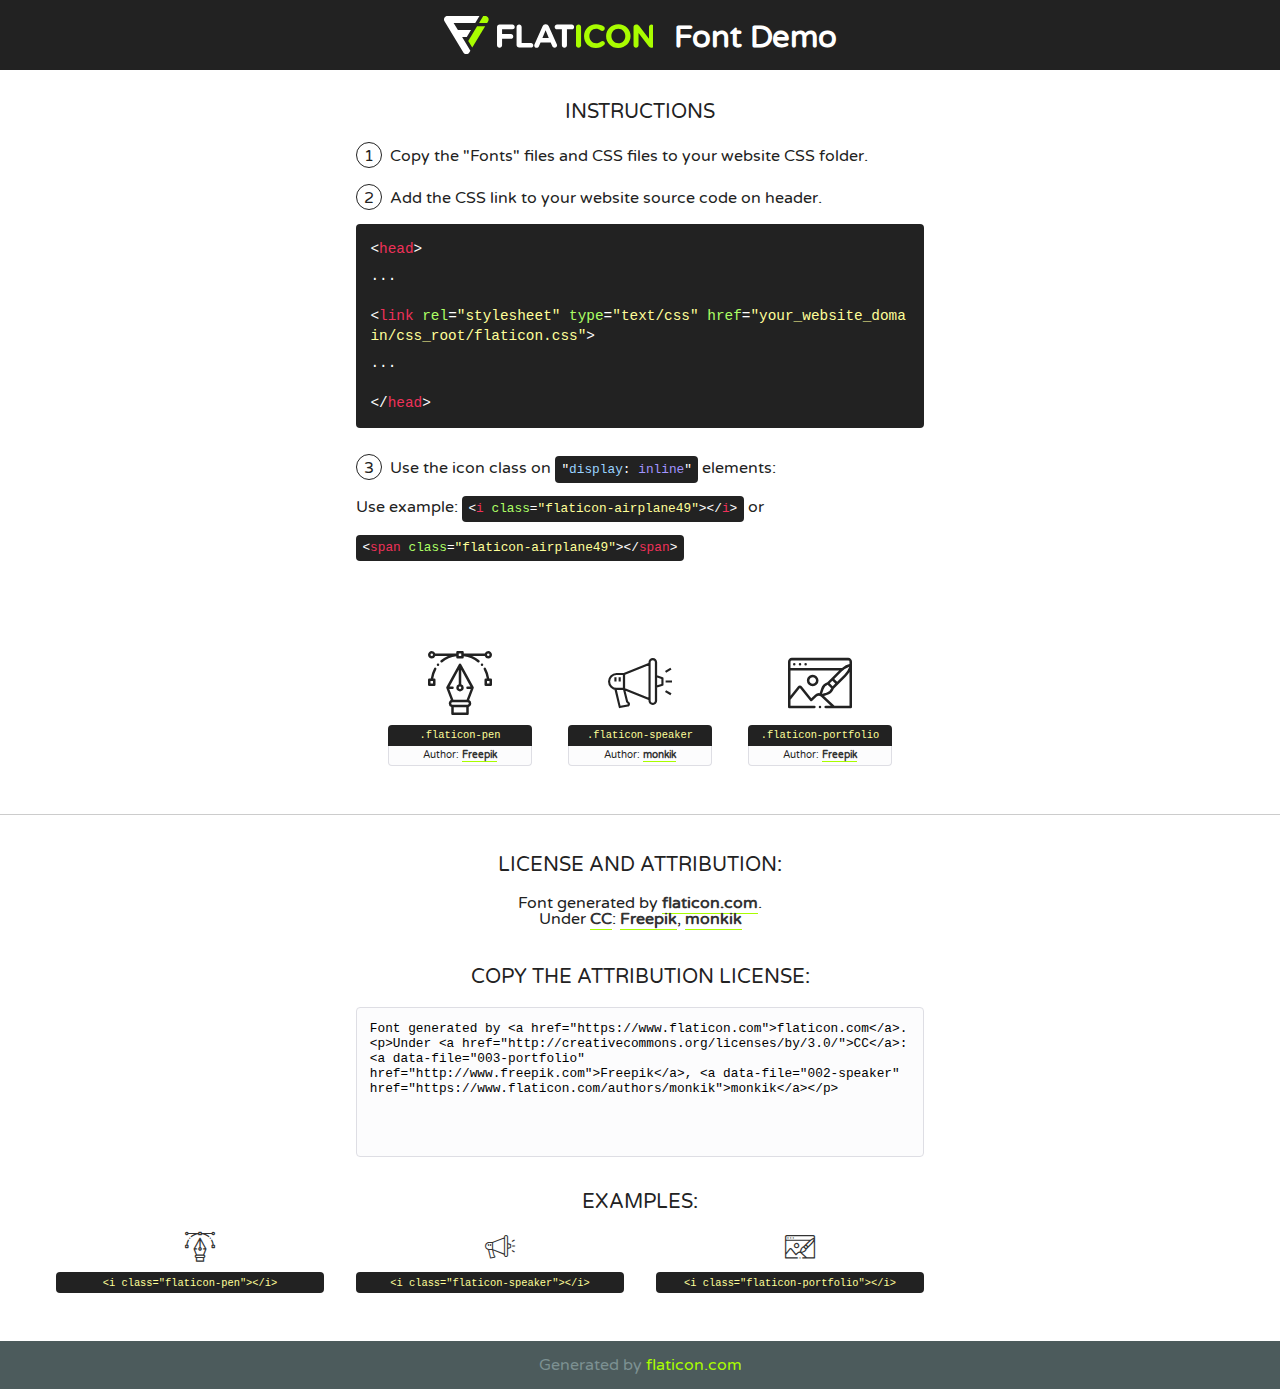
<file: assets/fonts/flaticon.html>
<!DOCTYPE html>
<!--
  Flaticon icon font: Flaticon
  Creation date: 30/03/2020 06:48
-->
<html>
<!DOCTYPE html>
<html>

<head>
    <title>Flaticon WebFont</title>
    <link href="http://fonts.googleapis.com/css?family=Varela+Round" rel="stylesheet" type="text/css" />
    <link rel="stylesheet" type="text/css" href="flaticon.css">
    <meta charset="UTF-8">
    <style>
    html, body, div, span, applet, object, iframe,
    h1, h2, h3, h4, h5, h6, p, blockquote, pre,
    a, abbr, acronym, address, big, cite, code,
    del, dfn, em, img, ins, kbd, q, s, samp,
    small, strike, strong, sub, sup, tt, var,
    b, u, i, center,
    dl, dt, dd, ol, ul, li,
    fieldset, form, label, legend,
    table, caption, tbody, tfoot, thead, tr, th, td,
    article, aside, canvas, details, embed, 
    figure, figcaption, footer, header, hgroup, 
    menu, nav, output, ruby, section, summary,
    time, mark, audio, video {
        margin: 0;
        padding: 0;
        border: 0;
        font-size: 100%;
        font: inherit;
        vertical-align: baseline;
    }
    /* HTML5 display-role reset for older browsers */
    article, aside, details, figcaption, figure, 
    footer, header, hgroup, menu, nav, section {
        display: block;
    }
    body {
        line-height: 1;
    }
    ol, ul {
        list-style: none;
    }
    blockquote, q {
        quotes: none;
    }
    blockquote:before, blockquote:after,
    q:before, q:after {
        content: '';
        content: none;
    }
    table {
        border-collapse: collapse;
        border-spacing: 0;
    }
    body {
        font-family: 'Varela Round', Helvetica, Arial, sans-serif;
        font-size: 16px;
        color: #222;
    }
    a {
        color: #333;
        border-bottom: 1px solid #a9fd00;
        font-weight: bold;
        text-decoration: none;
    }
    * {
        -moz-box-sizing: border-box;
        -webkit-box-sizing: border-box;
        box-sizing: border-box;
        margin: 0;
        padding: 0;
    }
    [class^="flaticon-"]:before, [class*=" flaticon-"]:before, [class^="flaticon-"]:after, [class*=" flaticon-"]:after {
        font-family: Flaticon;
        font-size: 30px;
        font-style: normal;
        margin-left: 20px;
        color: #333;
    }
    .wrapper {
        max-width: 600px;
        margin: auto;
        padding: 0 1em;
    }
    .title {
        font-size: 1.25em;
        text-align: center;
        margin-bottom: 1em;
        text-transform: uppercase;
    }
    header {
        text-align: center;
        background-color: #222;
        color: #fff;
        padding: 1em;
    }
    header .logo {
        width: 210px;
        height: 38px;
        display: inline-block;
        vertical-align: middle;
        margin-right: 1em;
        border: none;
    }
    header strong {
        font-size: 1.95em;
        font-weight: bold;
        vertical-align: middle;
        margin-top: 5px;
        display: inline-block;
    }
    .demo {
        margin: 2em auto;
        line-height: 1.25em;
    }
    .demo ul li {
        margin-bottom: 1em;
    }
    .demo ul li .num {
        color: #222;
        border-radius: 20px;
        display: inline-block;
        width: 26px;
        padding: 3px;
        height: 26px;
        text-align: center;
        margin-right: 0.5em;
        border: 1px solid #222;
    }
    .demo ul li code {
        background-color: #222;
        border-radius: 4px;
        padding: 0.25em 0.5em;
        display: inline-block;
        color: #fff;
        font-family: Consolas,Monaco,Lucida Console,Liberation Mono,DejaVu Sans Mono,Bitstream Vera Sans Mono,Courier New, monospace;
        font-weight: lighter;
        margin-top: 1em;
        font-size: 0.8em;
        word-break: break-all;
    }
    .demo ul li code.big {
        padding: 1em;
        font-size: 0.9em;
    }
    .demo ul li code .red {
        color: #EF3159;
    }
    .demo ul li code .green {
        color: #ACFF65;
    }
    .demo ul li code .yellow {
        color: #FFFF99;
    }
    .demo ul li code .blue {
        color: #99D3FF;
    }
    .demo ul li code .purple {
        color: #A295FF;
    }
    .demo ul li code .dots {
        margin-top: 0.5em;
        display: block;
    }
    #glyphs {
        border-bottom: 1px solid #ccc;
        padding: 2em 0;
        text-align: center;
    }
    .glyph {
        display: inline-block;
        width: 9em;
        margin: 1em;
        text-align: center;
        vertical-align: top;
        background: #FFF;
    }
    .glyph .glyph-icon {
        padding: 10px;
        display: block;
        font-family:"Flaticon";
        font-size: 64px;
        line-height: 1;
    }
    .glyph .glyph-icon:before {
        font-size: 64px;
        color: #222;
        margin-left: 0;
    }
    .class-name {
        font-size: 0.65em;
        background-color: #222;
        color: #fff;
        border-radius: 4px 4px 0 0;
        padding: 0.5em;
        color: #FFFF99;
        font-family: Consolas,Monaco,Lucida Console,Liberation Mono,DejaVu Sans Mono,Bitstream Vera Sans Mono,Courier New, monospace;
    }
    .author-name {
        font-size: 0.6em;
        background-color: #fcfcfd;
        border: 1px solid #DEDEE4;
        border-top: 0;
        border-radius: 0 0 4px 4px;
        padding: 0.5em;
    }
    .class-name:last-child {
        font-size: 10px;
        color:#888;
    }
    .class-name:last-child a {
        font-size: 10px;
        color:#555;
    }
    .class-name:last-child a:hover {
        color:#a9fd00;
    }
    .glyph > input {
        display: block;
        width: 100px;
        margin: 5px auto;
        text-align: center;
        font-size: 12px;
        cursor: text;
    }
    .glyph > input.icon-input {
        font-family:"Flaticon";
        font-size: 16px;
        margin-bottom: 10px;
    }
    .attribution .title {
        margin-top: 2em;
    }
    .attribution textarea {
        background-color: #fcfcfd;
        padding: 1em;
        border: none;
        box-shadow: none;
        border: 1px solid #DEDEE4;
        border-radius: 4px;
        resize: none;
        width: 100%;
        height: 150px;
        font-size: 0.8em;
        font-family: Consolas,Monaco,Lucida Console,Liberation Mono,DejaVu Sans Mono,Bitstream Vera Sans Mono,Courier New, monospace;
        -webkit-appearance: none;
    }
    .iconsuse {
        margin: 2em auto;
        text-align: center;
        max-width: 1200px;
    }
    .iconsuse:after {
        content: '';
        display: table;
        clear: both;
    }
    .iconsuse .image {
        float: left;
        width: 25%;
        padding: 0 1em;
    }
    .iconsuse .image p {
        margin-bottom: 1em;
    }
    .iconsuse .image span {
        display: block;
        font-size: 0.65em;
        background-color: #222;
        color: #fff;
        border-radius: 4px;
        padding: 0.5em;
        color: #FFFF99;
        margin-top: 1em;
        font-family: Consolas,Monaco,Lucida Console,Liberation Mono,DejaVu Sans Mono,Bitstream Vera Sans Mono,Courier New, monospace;
    }
    #footer {
        text-align: center;
        background-color: #4C5B5C;
        color: #7c9192;
        padding: 1em;
    }
    #footer a {
        border: none;
        color: #a9fd00;
        font-weight: normal;
    }
    @media (max-width: 960px) {
        .iconsuse .image {
            width: 50%;
        }
    }
    @media (max-width: 560px) {
        .iconsuse .image {
            width: 100%;
        }
    }
    </style>
</head>

<body class="characters-off">

    <header>
        <a href="https://www.flaticon.com" target="_blank" class="logo">
            <svg version="1.1" xmlns="http://www.w3.org/2000/svg" xmlns:xlink="http://www.w3.org/1999/xlink" xmlns:a="http://ns.adobe.com/AdobeSVGViewerExtensions/3.0/" viewBox="0 0 560.875 102.036" enable-background="new 0 0 560.875 102.036" xml:space="preserve">
                <defs>
                </defs>
                <g>
                    <g class="letters">
                        <path fill="#ffffff" d="M141.596,29.675c0-3.777,2.985-6.767,6.764-6.767h34.438c3.426,0,6.15,2.728,6.15,6.15
                        c0,3.43-2.724,6.149-6.15,6.149h-27.674v13.091h23.719c3.429,0,6.151,2.724,6.151,6.15c0,3.43-2.723,6.149-6.151,6.149h-23.719
                        v17.574c0,3.773-2.986,6.761-6.764,6.761c-3.779,0-6.764-2.989-6.764-6.761V29.675z"></path>
                        <path fill="#ffffff" d="M193.844,29.149c0-3.781,2.985-6.767,6.764-6.767c3.776,0,6.763,2.985,6.763,6.767v42.957h25.039
                        c3.426,0,6.149,2.726,6.149,6.153c0,3.425-2.723,6.15-6.149,6.15h-31.802c-3.779,0-6.764-2.986-6.764-6.768V29.149z"></path>
                        <path fill="#ffffff" d="M241.891,75.71l21.438-48.407c1.492-3.341,4.215-5.357,7.906-5.357h0.792
                        c3.686,0,6.323,2.017,7.815,5.357l21.439,48.407c0.436,0.967,0.701,1.845,0.701,2.723c0,3.602-2.809,6.501-6.414,6.501
                        c-3.161,0-5.269-1.845-6.499-4.655l-4.132-9.661h-27.059l-4.301,10.102c-1.144,2.631-3.426,4.214-6.237,4.214
                        c-3.517,0-6.24-2.81-6.24-6.325C241.1,77.64,241.451,76.677,241.891,75.71z M279.932,58.666l-8.521-20.297l-8.526,20.297H279.932
                        z"></path>
                        <path fill="#ffffff" d="M314.864,35.387H301.86c-3.429,0-6.239-2.813-6.239-6.238c0-3.429,2.811-6.24,6.239-6.24h39.533
                        c3.426,0,6.237,2.811,6.237,6.24c0,3.425-2.811,6.238-6.237,6.238h-13.001v42.785c0,3.773-2.99,6.761-6.764,6.761
                        c-3.779,0-6.764-2.989-6.764-6.761V35.387z"></path>
                        <path fill="#A9FD00" d="M352.615,29.149c0-3.781,2.985-6.767,6.767-6.767c3.774,0,6.761,2.985,6.761,6.767v49.024
                        c0,3.773-2.987,6.761-6.761,6.761c-3.781,0-6.767-2.989-6.767-6.761V29.149z"></path>
                        <path fill="#A9FD00" d="M374.132,53.836v-0.179c0-17.481,13.178-31.801,32.065-31.801c9.22,0,15.459,2.458,20.557,6.238
                        c1.402,1.054,2.637,2.985,2.637,5.357c0,3.692-2.985,6.59-6.681,6.59c-1.845,0-3.071-0.702-4.044-1.319
                        c-3.776-2.813-7.729-4.393-12.562-4.393c-10.364,0-17.831,8.611-17.831,19.154v0.173c0,10.542,7.291,19.329,17.831,19.329
                        c5.715,0,9.492-1.756,13.359-4.834c1.049-0.874,2.458-1.491,4.039-1.491c3.429,0,6.325,2.813,6.325,6.236
                        c0,2.106-1.056,3.78-2.282,4.834c-5.539,4.834-12.036,7.733-21.878,7.733C387.572,85.464,374.132,71.493,374.132,53.836z"></path>
                        <path fill="#A9FD00" d="M433.009,53.836v-0.179c0-17.481,13.79-31.801,32.766-31.801c18.981,0,32.592,14.143,32.592,31.628v0.173
                        c0,17.483-13.785,31.807-32.769,31.807C446.625,85.464,433.009,71.32,433.009,53.836z M484.224,53.836v-0.179
                        c0-10.539-7.725-19.326-18.626-19.326c-10.893,0-18.449,8.611-18.449,19.154v0.173c0,10.542,7.73,19.329,18.626,19.329
                        C476.676,72.986,484.224,64.378,484.224,53.836z"></path>
                        <path fill="#A9FD00" d="M506.233,29.321c0-3.774,2.99-6.763,6.767-6.763h1.401c3.252,0,5.183,1.583,7.029,3.953l26.093,34.265
                        V29.059c0-3.692,2.99-6.677,6.681-6.677c3.683,0,6.671,2.985,6.671,6.677v48.934c0,3.78-2.987,6.765-6.764,6.765h-0.436
                        c-3.257,0-5.188-1.581-7.034-3.953l-27.056-35.492v32.944c0,3.687-2.985,6.676-6.678,6.676c-3.683,0-6.673-2.989-6.673-6.676
                        V29.321z"></path>
                    </g>
                    <g class="insignia">
                        <path fill="#ffffff" d="M48.372,56.137h12.517l11.156-18.537H37.186L25.688,18.539h57.825L94.668,0H9.271
                        C5.925,0,2.842,1.801,1.198,4.716c-1.644,2.907-1.593,6.482,0.134,9.343l50.38,83.501c1.678,2.781,4.689,4.476,7.938,4.476
                        c3.246,0,6.257-1.695,7.935-4.476l2.898-4.804L48.372,56.137z"></path>
                        <g class="i">
                            <path fill="#A9FD00" d="M93.575,18.539h0.031v0.004l21.652,0.004l2.705-4.488c1.727-2.861,1.778-6.436,0.133-9.343
                            C116.454,1.801,113.371,0,110.026,0h-5.294L93.575,18.539z"></path>
                            <polygon fill="#A9FD00" points="88.291,27.356 64.725,66.486 75.519,84.404 109.942,27.356"></polygon>
                        </g>
                    </g>
                </g>
            </svg>
        </a>
        <strong>Font Demo</strong>
    </header>


    <section class="demo wrapper">

        <p class="title">Instructions</p>

        <ul>
            <li>
                <span class="num">1</span>Copy the "Fonts" files and CSS files to your website CSS folder.
            </li>
            <li>
                <span class="num">2</span>Add the CSS link to your website source code on header.
                <code class="big">
                    &lt;<span class="red">head</span>&gt;
                    <br/><span class="dots">...</span>
                    <br/>&lt;<span class="red">link</span> <span class="green">rel</span>=<span class="yellow">"stylesheet"</span> <span class="green">type</span>=<span class="yellow">"text/css"</span> <span class="green">href</span>=<span class="yellow">"your_website_domain/css_root/flaticon.css"</span>&gt;
                    <br/><span class="dots">...</span>
                    <br/>&lt;/<span class="red">head</span>&gt;
                </code>
            </li>

            <li>
                <p>
                    <span class="num">3</span>Use the icon class on <code>"<span class="blue">display</span>:<span class="purple"> inline</span>"</code> elements:
                    <br />
                    Use example: <code>&lt;<span class="red">i</span> <span class="green">class</span>=<span class="yellow">&quot;flaticon-airplane49&quot;</span>&gt;&lt;/<span class="red">i</span>&gt;</code> or <code>&lt;<span class="red">span</span> <span class="green">class</span>=<span class="yellow">&quot;flaticon-airplane49&quot;</span>&gt;&lt;/<span class="red">span</span>&gt;</code>
            </li>
        </ul>

    </section>




   <section id="glyphs">          
    
      
        <div class="glyph"><div class="glyph-icon flaticon-pen"></div>
            <div class="class-name">.flaticon-pen</div>
            <div class="author-name">Author: <a data-file="001-pen" href="http://www.freepik.com">Freepik</a> </div> 
        </div>        
        
        <div class="glyph"><div class="glyph-icon flaticon-speaker"></div>
            <div class="class-name">.flaticon-speaker</div>
            <div class="author-name">Author: <a data-file="002-speaker" href="https://www.flaticon.com/authors/monkik">monkik</a> </div> 
        </div>        
        
        <div class="glyph"><div class="glyph-icon flaticon-portfolio"></div>
            <div class="class-name">.flaticon-portfolio</div>
            <div class="author-name">Author: <a data-file="003-portfolio" href="http://www.freepik.com">Freepik</a> </div> 
        </div>        
        

    </section>



    <section class="attribution wrapper"   style="text-align:center;">

      <div class="title">License and attribution:</div><div class="attrDiv">Font generated by <a href="https://www.flaticon.com">flaticon.com</a>. <div><p>Under <a href="http://creativecommons.org/licenses/by/3.0/">CC</a>: <a data-file="003-portfolio" href="http://www.freepik.com">Freepik</a>, <a data-file="002-speaker" href="https://www.flaticon.com/authors/monkik">monkik</a></p>  </div>
      </div>
      <div class="title">Copy the Attribution License:</div>

    <textarea onclick="this.focus();this.select();">Font generated by &lt;a href=&quot;https://www.flaticon.com&quot;&gt;flaticon.com&lt;/a&gt;. <p>Under <a href="http://creativecommons.org/licenses/by/3.0/">CC</a>: <a data-file="003-portfolio" href="http://www.freepik.com">Freepik</a>, <a data-file="002-speaker" href="https://www.flaticon.com/authors/monkik">monkik</a></p>  
     </textarea>

    </section>

    <section class="iconsuse">

          <div class="title">Examples:</div>            
             
            <div class="image">
                <p>
                    <i class="glyph-icon flaticon-pen"></i> 
                    <span>&lt;i class=&quot;flaticon-pen&quot;&gt;&lt;/i&gt;</span>
                </p>
            </div>
            
            <div class="image">
                <p>
                    <i class="glyph-icon flaticon-speaker"></i> 
                    <span>&lt;i class=&quot;flaticon-speaker&quot;&gt;&lt;/i&gt;</span>
                </p>
            </div>
            
            <div class="image">
                <p>
                    <i class="glyph-icon flaticon-portfolio"></i> 
                    <span>&lt;i class=&quot;flaticon-portfolio&quot;&gt;&lt;/i&gt;</span>
                </p>
            </div>
                       
        </div>
                            
    </section>

<div id="footer">
    <div>Generated by <a href="https://www.flaticon.com">flaticon.com</a>
    </div>
</div>



</body>
</html>
</file>
<file: assets/css/flaticon.css>
/*
  	Flaticon icon font: Flaticon
  	Creation date: 30/03/2020 06:48
  	*/

@font-face {
  font-family: "Flaticon";
  src: url("../fonts/Flaticon.eot");
  src: url("../fonts/Flaticon.eot?#iefix") format("embedded-opentype"),
       url("../fonts/Flaticon.woff2") format("woff2"),
       url("../fonts/Flaticon.woff") format("woff"),
       url("../fonts/Flaticon.ttf") format("truetype"),
       url("../fonts/Flaticon.svg#Flaticon") format("svg");
  font-weight: normal;
  font-style: normal;
}

@media screen and (-webkit-min-device-pixel-ratio:0) {
  @font-face {
    font-family: "Flaticon";
    src: url("../fonts/Flaticon.svg#Flaticon") format("svg");
  }
}

[class^="flaticon-"]:before, [class*=" flaticon-"]:before,
[class^="flaticon-"]:after, [class*=" flaticon-"]:after {   
  font-family: Flaticon;
font-style: normal;
}

.flaticon-tooth-clean:before {
  content: "\f103"; /* Exemplo, o código pode variar */
  font-family: "Flaticon";
  font-style: normal;
  font-weight: normal;
  speak: none;
  display: inline-block;
  text-decoration: inherit;
  text-align: center;
}


.flaticon-pen:before { content: "\f100"; }
.flaticon-speaker:before { content: "\f101"; }
.flaticon-portfolio:before { content: "\f102"; }
</file>
<file: assets/css/themify-icons.css>
@font-face {
	font-family: 'themify';
	src:url('../fonts/themify.eot?-fvbane');


	src:url('../fonts/themify.eot?#iefix-fvbane') format('embedded-opentype'),
		url('../fonts/themify.woff?-fvbane') format('woff'),
		url('../fonts/themify.ttf?-fvbane') format('truetype'),
		url('../fonts/themify.svg?-fvbane#themify') format('svg');
	font-weight: normal;
	font-style: normal;
}

[class^="ti-"], [class*=" ti-"] {
	font-family: 'themify';
	speak: none;
	font-style: normal;
	font-weight: normal;
	font-variant: normal;
	text-transform: none;
	line-height: 1;

	/* Better Font Rendering =========== */
	-webkit-font-smoothing: antialiased;
	-moz-osx-font-smoothing: grayscale;
}

.ti-wand:before {
	content: "\e600";
}
.ti-volume:before {
	content: "\e601";
}
.ti-user:before {
	content: "\e602";
}
.ti-unlock:before {
	content: "\e603";
}
.ti-unlink:before {
	content: "\e604";
}
.ti-trash:before {
	content: "\e605";
}
.ti-thought:before {
	content: "\e606";
}
.ti-target:before {
	content: "\e607";
}
.ti-tag:before {
	content: "\e608";
}
.ti-tablet:before {
	content: "\e609";
}
.ti-star:before {
	content: "\e60a";
}
.ti-spray:before {
	content: "\e60b";
}
.ti-signal:before {
	content: "\e60c";
}
.ti-shopping-cart:before {
	content: "\e60d";
}
.ti-shopping-cart-full:before {
	content: "\e60e";
}
.ti-settings:before {
	content: "\e60f";
}
.ti-search:before {
	content: "\e610";
}
.ti-zoom-in:before {
	content: "\e611";
}
.ti-zoom-out:before {
	content: "\e612";
}
.ti-cut:before {
	content: "\e613";
}
.ti-ruler:before {
	content: "\e614";
}
.ti-ruler-pencil:before {
	content: "\e615";
}
.ti-ruler-alt:before {
	content: "\e616";
}
.ti-bookmark:before {
	content: "\e617";
}
.ti-bookmark-alt:before {
	content: "\e618";
}
.ti-reload:before {
	content: "\e619";
}
.ti-plus:before {
	content: "\e61a";
}
.ti-pin:before {
	content: "\e61b";
}
.ti-pencil:before {
	content: "\e61c";
}
.ti-pencil-alt:before {
	content: "\e61d";
}
.ti-paint-roller:before {
	content: "\e61e";
}
.ti-paint-bucket:before {
	content: "\e61f";
}
.ti-na:before {
	content: "\e620";
}
.ti-mobile:before {
	content: "\e621";
}
.ti-minus:before {
	content: "\e622";
}
.ti-medall:before {
	content: "\e623";
}
.ti-medall-alt:before {
	content: "\e624";
}
.ti-marker:before {
	content: "\e625";
}
.ti-marker-alt:before {
	content: "\e626";
}
.ti-arrow-up:before {
	content: "\e627";
}
.ti-arrow-right:before {
	content: "\e628";
}
.ti-arrow-left:before {
	content: "\e629";
}
.ti-arrow-down:before {
	content: "\e62a";
}
.ti-lock:before {
	content: "\e62b";
}
.ti-location-arrow:before {
	content: "\e62c";
}
.ti-link:before {
	content: "\e62d";
}
.ti-layout:before {
	content: "\e62e";
}
.ti-layers:before {
	content: "\e62f";
}
.ti-layers-alt:before {
	content: "\e630";
}
.ti-key:before {
	content: "\e631";
}
.ti-import:before {
	content: "\e632";
}
.ti-image:before {
	content: "\e633";
}
.ti-heart:before {
	content: "\e634";
}
.ti-heart-broken:before {
	content: "\e635";
}
.ti-hand-stop:before {
	content: "\e636";
}
.ti-hand-open:before {
	content: "\e637";
}
.ti-hand-drag:before {
	content: "\e638";
}
.ti-folder:before {
	content: "\e639";
}
.ti-flag:before {
	content: "\e63a";
}
.ti-flag-alt:before {
	content: "\e63b";
}
.ti-flag-alt-2:before {
	content: "\e63c";
}
.ti-eye:before {
	content: "\e63d";
}
.ti-export:before {
	content: "\e63e";
}
.ti-exchange-vertical:before {
	content: "\e63f";
}
.ti-desktop:before {
	content: "\e640";
}
.ti-cup:before {
	content: "\e641";
}
.ti-crown:before {
	content: "\e642";
}
.ti-comments:before {
	content: "\e643";
}
.ti-comment:before {
	content: "\e644";
}
.ti-comment-alt:before {
	content: "\e645";
}
.ti-close:before {
	content: "\e646";
}
.ti-clip:before {
	content: "\e647";
}
.ti-angle-up:before {
	content: "\e648";
}
.ti-angle-right:before {
	content: "\e649";
}
.ti-angle-left:before {
	content: "\e64a";
}
.ti-angle-down:before {
	content: "\e64b";
}
.ti-check:before {
	content: "\e64c";
}
.ti-check-box:before {
	content: "\e64d";
}
.ti-camera:before {
	content: "\e64e";
}
.ti-announcement:before {
	content: "\e64f";
}
.ti-brush:before {
	content: "\e650";
}
.ti-briefcase:before {
	content: "\e651";
}
.ti-bolt:before {
	content: "\e652";
}
.ti-bolt-alt:before {
	content: "\e653";
}
.ti-blackboard:before {
	content: "\e654";
}
.ti-bag:before {
	content: "\e655";
}
.ti-move:before {
	content: "\e656";
}
.ti-arrows-vertical:before {
	content: "\e657";
}
.ti-arrows-horizontal:before {
	content: "\e658";
}
.ti-fullscreen:before {
	content: "\e659";
}
.ti-arrow-top-right:before {
	content: "\e65a";
}
.ti-arrow-top-left:before {
	content: "\e65b";
}
.ti-arrow-circle-up:before {
	content: "\e65c";
}
.ti-arrow-circle-right:before {
	content: "\e65d";
}
.ti-arrow-circle-left:before {
	content: "\e65e";
}
.ti-arrow-circle-down:before {
	content: "\e65f";
}
.ti-angle-double-up:before {
	content: "\e660";
}
.ti-angle-double-right:before {
	content: "\e661";
}
.ti-angle-double-left:before {
	content: "\e662";
}
.ti-angle-double-down:before {
	content: "\e663";
}
.ti-zip:before {
	content: "\e664";
}
.ti-world:before {
	content: "\e665";
}
.ti-wheelchair:before {
	content: "\e666";
}
.ti-view-list:before {
	content: "\e667";
}
.ti-view-list-alt:before {
	content: "\e668";
}
.ti-view-grid:before {
	content: "\e669";
}
.ti-uppercase:before {
	content: "\e66a";
}
.ti-upload:before {
	content: "\e66b";
}
.ti-underline:before {
	content: "\e66c";
}
.ti-truck:before {
	content: "\e66d";
}
.ti-timer:before {
	content: "\e66e";
}
.ti-ticket:before {
	content: "\e66f";
}
.ti-thumb-up:before {
	content: "\e670";
}
.ti-thumb-down:before {
	content: "\e671";
}
.ti-text:before {
	content: "\e672";
}
.ti-stats-up:before {
	content: "\e673";
}
.ti-stats-down:before {
	content: "\e674";
}
.ti-split-v:before {
	content: "\e675";
}
.ti-split-h:before {
	content: "\e676";
}
.ti-smallcap:before {
	content: "\e677";
}
.ti-shine:before {
	content: "\e678";
}
.ti-shift-right:before {
	content: "\e679";
}
.ti-shift-left:before {
	content: "\e67a";
}
.ti-shield:before {
	content: "\e67b";
}
.ti-notepad:before {
	content: "\e67c";
}
.ti-server:before {
	content: "\e67d";
}
.ti-quote-right:before {
	content: "\e67e";
}
.ti-quote-left:before {
	content: "\e67f";
}
.ti-pulse:before {
	content: "\e680";
}
.ti-printer:before {
	content: "\e681";
}
.ti-power-off:before {
	content: "\e682";
}
.ti-plug:before {
	content: "\e683";
}
.ti-pie-chart:before {
	content: "\e684";
}
.ti-paragraph:before {
	content: "\e685";
}
.ti-panel:before {
	content: "\e686";
}
.ti-package:before {
	content: "\e687";
}
.ti-music:before {
	content: "\e688";
}
.ti-music-alt:before {
	content: "\e689";
}
.ti-mouse:before {
	content: "\e68a";
}
.ti-mouse-alt:before {
	content: "\e68b";
}
.ti-money:before {
	content: "\e68c";
}
.ti-microphone:before {
	content: "\e68d";
}
.ti-menu:before {
	content: "\e68e";
}
.ti-menu-alt:before {
	content: "\e68f";
}
.ti-map:before {
	content: "\e690";
}
.ti-map-alt:before {
	content: "\e691";
}
.ti-loop:before {
	content: "\e692";
}
.ti-location-pin:before {
	content: "\e693";
}
.ti-list:before {
	content: "\e694";
}
.ti-light-bulb:before {
	content: "\e695";
}
.ti-Italic:before {
	content: "\e696";
}
.ti-info:before {
	content: "\e697";
}
.ti-infinite:before {
	content: "\e698";
}
.ti-id-badge:before {
	content: "\e699";
}
.ti-hummer:before {
	content: "\e69a";
}
.ti-home:before {
	content: "\e69b";
}
.ti-help:before {
	content: "\e69c";
}
.ti-headphone:before {
	content: "\e69d";
}
.ti-harddrives:before {
	content: "\e69e";
}
.ti-harddrive:before {
	content: "\e69f";
}
.ti-gift:before {
	content: "\e6a0";
}
.ti-game:before {
	content: "\e6a1";
}
.ti-filter:before {
	content: "\e6a2";
}
.ti-files:before {
	content: "\e6a3";
}
.ti-file:before {
	content: "\e6a4";
}
.ti-eraser:before {
	content: "\e6a5";
}
.ti-envelope:before {
	content: "\e6a6";
}
.ti-download:before {
	content: "\e6a7";
}
.ti-direction:before {
	content: "\e6a8";
}
.ti-direction-alt:before {
	content: "\e6a9";
}
.ti-dashboard:before {
	content: "\e6aa";
}
.ti-control-stop:before {
	content: "\e6ab";
}
.ti-control-shuffle:before {
	content: "\e6ac";
}
.ti-control-play:before {
	content: "\e6ad";
}
.ti-control-pause:before {
	content: "\e6ae";
}
.ti-control-forward:before {
	content: "\e6af";
}
.ti-control-backward:before {
	content: "\e6b0";
}
.ti-cloud:before {
	content: "\e6b1";
}
.ti-cloud-up:before {
	content: "\e6b2";
}
.ti-cloud-down:before {
	content: "\e6b3";
}
.ti-clipboard:before {
	content: "\e6b4";
}
.ti-car:before {
	content: "\e6b5";
}
.ti-calendar:before {
	content: "\e6b6";
}
.ti-book:before {
	content: "\e6b7";
}
.ti-bell:before {
	content: "\e6b8";
}
.ti-basketball:before {
	content: "\e6b9";
}
.ti-bar-chart:before {
	content: "\e6ba";
}
.ti-bar-chart-alt:before {
	content: "\e6bb";
}
.ti-back-right:before {
	content: "\e6bc";
}
.ti-back-left:before {
	content: "\e6bd";
}
.ti-arrows-corner:before {
	content: "\e6be";
}
.ti-archive:before {
	content: "\e6bf";
}
.ti-anchor:before {
	content: "\e6c0";
}
.ti-align-right:before {
	content: "\e6c1";
}
.ti-align-left:before {
	content: "\e6c2";
}
.ti-align-justify:before {
	content: "\e6c3";
}
.ti-align-center:before {
	content: "\e6c4";
}
.ti-alert:before {
	content: "\e6c5";
}
.ti-alarm-clock:before {
	content: "\e6c6";
}
.ti-agenda:before {
	content: "\e6c7";
}
.ti-write:before {
	content: "\e6c8";
}
.ti-window:before {
	content: "\e6c9";
}
.ti-widgetized:before {
	content: "\e6ca";
}
.ti-widget:before {
	content: "\e6cb";
}
.ti-widget-alt:before {
	content: "\e6cc";
}
.ti-wallet:before {
	content: "\e6cd";
}
.ti-video-clapper:before {
	content: "\e6ce";
}
.ti-video-camera:before {
	content: "\e6cf";
}
.ti-vector:before {
	content: "\e6d0";
}
.ti-themify-logo:before {
	content: "\e6d1";
}
.ti-themify-favicon:before {
	content: "\e6d2";
}
.ti-themify-favicon-alt:before {
	content: "\e6d3";
}
.ti-support:before {
	content: "\e6d4";
}
.ti-stamp:before {
	content: "\e6d5";
}
.ti-split-v-alt:before {
	content: "\e6d6";
}
.ti-slice:before {
	content: "\e6d7";
}
.ti-shortcode:before {
	content: "\e6d8";
}
.ti-shift-right-alt:before {
	content: "\e6d9";
}
.ti-shift-left-alt:before {
	content: "\e6da";
}
.ti-ruler-alt-2:before {
	content: "\e6db";
}
.ti-receipt:before {
	content: "\e6dc";
}
.ti-pin2:before {
	content: "\e6dd";
}
.ti-pin-alt:before {
	content: "\e6de";
}
.ti-pencil-alt2:before {
	content: "\e6df";
}
.ti-palette:before {
	content: "\e6e0";
}
.ti-more:before {
	content: "\e6e1";
}
.ti-more-alt:before {
	content: "\e6e2";
}
.ti-microphone-alt:before {
	content: "\e6e3";
}
.ti-magnet:before {
	content: "\e6e4";
}
.ti-line-double:before {
	content: "\e6e5";
}
.ti-line-dotted:before {
	content: "\e6e6";
}
.ti-line-dashed:before {
	content: "\e6e7";
}
.ti-layout-width-full:before {
	content: "\e6e8";
}
.ti-layout-width-default:before {
	content: "\e6e9";
}
.ti-layout-width-default-alt:before {
	content: "\e6ea";
}
.ti-layout-tab:before {
	content: "\e6eb";
}
.ti-layout-tab-window:before {
	content: "\e6ec";
}
.ti-layout-tab-v:before {
	content: "\e6ed";
}
.ti-layout-tab-min:before {
	content: "\e6ee";
}
.ti-layout-slider:before {
	content: "\e6ef";
}
.ti-layout-slider-alt:before {
	content: "\e6f0";
}
.ti-layout-sidebar-right:before {
	content: "\e6f1";
}
.ti-layout-sidebar-none:before {
	content: "\e6f2";
}
.ti-layout-sidebar-left:before {
	content: "\e6f3";
}
.ti-layout-placeholder:before {
	content: "\e6f4";
}
.ti-layout-menu:before {
	content: "\e6f5";
}
.ti-layout-menu-v:before {
	content: "\e6f6";
}
.ti-layout-menu-separated:before {
	content: "\e6f7";
}
.ti-layout-menu-full:before {
	content: "\e6f8";
}
.ti-layout-media-right-alt:before {
	content: "\e6f9";
}
.ti-layout-media-right:before {
	content: "\e6fa";
}
.ti-layout-media-overlay:before {
	content: "\e6fb";
}
.ti-layout-media-overlay-alt:before {
	content: "\e6fc";
}
.ti-layout-media-overlay-alt-2:before {
	content: "\e6fd";
}
.ti-layout-media-left-alt:before {
	content: "\e6fe";
}
.ti-layout-media-left:before {
	content: "\e6ff";
}
.ti-layout-media-center-alt:before {
	content: "\e700";
}
.ti-layout-media-center:before {
	content: "\e701";
}
.ti-layout-list-thumb:before {
	content: "\e702";
}
.ti-layout-list-thumb-alt:before {
	content: "\e703";
}
.ti-layout-list-post:before {
	content: "\e704";
}
.ti-layout-list-large-image:before {
	content: "\e705";
}
.ti-layout-line-solid:before {
	content: "\e706";
}
.ti-layout-grid4:before {
	content: "\e707";
}
.ti-layout-grid3:before {
	content: "\e708";
}
.ti-layout-grid2:before {
	content: "\e709";
}
.ti-layout-grid2-thumb:before {
	content: "\e70a";
}
.ti-layout-cta-right:before {
	content: "\e70b";
}
.ti-layout-cta-left:before {
	content: "\e70c";
}
.ti-layout-cta-center:before {
	content: "\e70d";
}
.ti-layout-cta-btn-right:before {
	content: "\e70e";
}
.ti-layout-cta-btn-left:before {
	content: "\e70f";
}
.ti-layout-column4:before {
	content: "\e710";
}
.ti-layout-column3:before {
	content: "\e711";
}
.ti-layout-column2:before {
	content: "\e712";
}
.ti-layout-accordion-separated:before {
	content: "\e713";
}
.ti-layout-accordion-merged:before {
	content: "\e714";
}
.ti-layout-accordion-list:before {
	content: "\e715";
}
.ti-ink-pen:before {
	content: "\e716";
}
.ti-info-alt:before {
	content: "\e717";
}
.ti-help-alt:before {
	content: "\e718";
}
.ti-headphone-alt:before {
	content: "\e719";
}
.ti-hand-point-up:before {
	content: "\e71a";
}
.ti-hand-point-right:before {
	content: "\e71b";
}
.ti-hand-point-left:before {
	content: "\e71c";
}
.ti-hand-point-down:before {
	content: "\e71d";
}
.ti-gallery:before {
	content: "\e71e";
}
.ti-face-smile:before {
	content: "\e71f";
}
.ti-face-sad:before {
	content: "\e720";
}
.ti-credit-card:before {
	content: "\e721";
}
.ti-control-skip-forward:before {
	content: "\e722";
}
.ti-control-skip-backward:before {
	content: "\e723";
}
.ti-control-record:before {
	content: "\e724";
}
.ti-control-eject:before {
	content: "\e725";
}
.ti-comments-smiley:before {
	content: "\e726";
}
.ti-brush-alt:before {
	content: "\e727";
}
.ti-youtube:before {
	content: "\e728";
}
.ti-vimeo:before {
	content: "\e729";
}
.ti-twitter:before {
	content: "\e72a";
}
.ti-time:before {
	content: "\e72b";
}
.ti-tumblr:before {
	content: "\e72c";
}
.ti-skype:before {
	content: "\e72d";
}
.ti-share:before {
	content: "\e72e";
}
.ti-share-alt:before {
	content: "\e72f";
}
.ti-rocket:before {
	content: "\e730";
}
.ti-pinterest:before {
	content: "\e731";
}
.ti-new-window:before {
	content: "\e732";
}
.ti-microsoft:before {
	content: "\e733";
}
.ti-list-ol:before {
	content: "\e734";
}
.ti-linkedin:before {
	content: "\e735";
}
.ti-layout-sidebar-2:before {
	content: "\e736";
}
.ti-layout-grid4-alt:before {
	content: "\e737";
}
.ti-layout-grid3-alt:before {
	content: "\e738";
}
.ti-layout-grid2-alt:before {
	content: "\e739";
}
.ti-layout-column4-alt:before {
	content: "\e73a";
}
.ti-layout-column3-alt:before {
	content: "\e73b";
}
.ti-layout-column2-alt:before {
	content: "\e73c";
}
.ti-instagram:before {
	content: "\e73d";
}
.ti-google:before {
	content: "\e73e";
}
.ti-github:before {
	content: "\e73f";
}
.ti-flickr:before {
	content: "\e740";
}
.ti-facebook:before {
	content: "\e741";
}
.ti-dropbox:before {
	content: "\e742";
}
.ti-dribbble:before {
	content: "\e743";
}
.ti-apple:before {
	content: "\e744";
}
.ti-android:before {
	content: "\e745";
}
.ti-save:before {
	content: "\e746";
}
.ti-save-alt:before {
	content: "\e747";
}
.ti-yahoo:before {
	content: "\e748";
}
.ti-wordpress:before {
	content: "\e749";
}
.ti-vimeo-alt:before {
	content: "\e74a";
}
.ti-twitter-alt:before {
	content: "\e74b";
}
.ti-tumblr-alt:before {
	content: "\e74c";
}
.ti-trello:before {
	content: "\e74d";
}
.ti-stack-overflow:before {
	content: "\e74e";
}
.ti-soundcloud:before {
	content: "\e74f";
}
.ti-sharethis:before {
	content: "\e750";
}
.ti-sharethis-alt:before {
	content: "\e751";
}
.ti-reddit:before {
	content: "\e752";
}
.ti-pinterest-alt:before {
	content: "\e753";
}
.ti-microsoft-alt:before {
	content: "\e754";
}
.ti-linux:before {
	content: "\e755";
}
.ti-jsfiddle:before {
	content: "\e756";
}
.ti-joomla:before {
	content: "\e757";
}
.ti-html5:before {
	content: "\e758";
}
.ti-flickr-alt:before {
	content: "\e759";
}
.ti-email:before {
	content: "\e75a";
}
.ti-drupal:before {
	content: "\e75b";
}
.ti-dropbox-alt:before {
	content: "\e75c";
}
.ti-css3:before {
	content: "\e75d";
}
.ti-rss:before {
	content: "\e75e";
}
.ti-rss-alt:before {
	content: "\e75f";
}
</file>
<file: assets/css/nice-select.css>
.nice-select {
  -webkit-tap-highlight-color: transparent;
  background-color: #fff;
  border-radius: 5px;
  border: solid 1px #e8e8e8;
  box-sizing: border-box;
  clear: both;
  cursor: pointer;
  display: block;
  float: left;
  font-family: inherit;
  font-size: 14px;
  font-weight: normal;
  height: 42px;
  line-height: 40px;
  outline: none;
  padding-left: 18px;
  padding-right: 30px;
  position: relative;
  text-align: left !important;
  -webkit-transition: all 0.2s ease-in-out;
  transition: all 0.2s ease-in-out;
  -webkit-user-select: none;
     -moz-user-select: none;
      -ms-user-select: none;
          user-select: none;
  white-space: nowrap;
  width: auto; }
  .nice-select:hover {
    border-color: #dbdbdb; }
  .nice-select:active, .nice-select.open, .nice-select:focus {
    border-color: #999; }
  .nice-select:after {
    border-bottom: 2px solid #999;
    border-right: 2px solid #999;
    content: '';
    display: block;
    height: 5px;
    margin-top: -4px;
    pointer-events: none;
    position: absolute;
    right: 12px;
    top: 50%;
    -webkit-transform-origin: 66% 66%;
        -ms-transform-origin: 66% 66%;
            transform-origin: 66% 66%;
    -webkit-transform: rotate(45deg);
        -ms-transform: rotate(45deg);
            transform: rotate(45deg);
    -webkit-transition: all 0.15s ease-in-out;
    transition: all 0.15s ease-in-out;
    width: 5px; }
  .nice-select.open:after {
    -webkit-transform: rotate(-135deg);
        -ms-transform: rotate(-135deg);
            transform: rotate(-135deg); }
  .nice-select.open .list {
    opacity: 1;
    pointer-events: auto;
    -webkit-transform: scale(1) translateY(0);
        -ms-transform: scale(1) translateY(0);
            transform: scale(1) translateY(0); }
  .nice-select.disabled {
    border-color: #ededed;
    color: #999;
    pointer-events: none; }
    .nice-select.disabled:after {
      border-color: #cccccc; }
  .nice-select.wide {
    width: 100%; }
    .nice-select.wide .list {
      left: 0 !important;
      right: 0 !important; }
  .nice-select.right {
    float: right; }
    .nice-select.right .list {
      left: auto;
      right: 0; }
  .nice-select.small {
    font-size: 12px;
    height: 36px;
    line-height: 34px; }
    .nice-select.small:after {
      height: 4px;
      width: 4px; }
    .nice-select.small .option {
      line-height: 34px;
      min-height: 34px; }
  .nice-select .list {
    background-color: #fff;
    border-radius: 5px;
    box-shadow: 0 0 0 1px rgba(68, 68, 68, 0.11);
    box-sizing: border-box;
    margin-top: 4px;
    opacity: 0;
    overflow: hidden;
    padding: 0;
    pointer-events: none;
    position: absolute;
    top: 100%;
    left: 0;
    -webkit-transform-origin: 50% 0;
        -ms-transform-origin: 50% 0;
            transform-origin: 50% 0;
    -webkit-transform: scale(0.75) translateY(-21px);
        -ms-transform: scale(0.75) translateY(-21px);
            transform: scale(0.75) translateY(-21px);
    -webkit-transition: all 0.2s cubic-bezier(0.5, 0, 0, 1.25), opacity 0.15s ease-out;
    transition: all 0.2s cubic-bezier(0.5, 0, 0, 1.25), opacity 0.15s ease-out;
    z-index: 9; }
    .nice-select .list:hover .option:not(:hover) {
      background-color: transparent !important; }
  .nice-select .option {
    cursor: pointer;
    font-weight: 400;
    line-height: 40px;
    list-style: none;
    min-height: 40px;
    outline: none;
    padding-left: 18px;
    padding-right: 29px;
    text-align: left;
    -webkit-transition: all 0.2s;
    transition: all 0.2s; }
    .nice-select .option:hover, .nice-select .option.focus, .nice-select .option.selected.focus {
      background-color: #f6f6f6; }
    .nice-select .option.selected {
      font-weight: bold; }
    .nice-select .option.disabled {
      background-color: transparent;
      color: #999;
      cursor: default; }

.no-csspointerevents .nice-select .list {
  display: none; }

.no-csspointerevents .nice-select.open .list {
  display: block; }
</file>
<file: assets/css/style.css>
@import url("https://fonts.googleapis.com/css?family=Rubik:300,400,500,700,900|Rufina:400,700&display=swap");

html, body {
    scroll-behavior: smooth;
  }

/* Background Colors */
.white-bg { background: #ffffff }
.gray-bg { background: #f5f5f5 }
.gray-bg { background: #f7f7fd }
.white-bg { background: #fff }
.black-bg { background: #16161a }
.theme-bg { background: #033159}
.brand-bg { background: #f1f4fa }
.testimonial-bg { background: #f9fafc }

/* Text Colors */
.white-color { color: #fff }
.black-color { color: #16161a }
.theme-color { color: #033159}

/* Buttons */
.boxed-btn {
    background: #fff;
    color: #033159    !important;
    display: inline-block;
    padding: 18px 44px;
    font-family: "Rufina", serif;
    font-size: 14px;
    font-weight: 400;
    border: 0;
    border: 1px solid #033159;
    letter-spacing: 3px;
    text-align: center;
    text-transform: uppercase;
    cursor: pointer;
    transition: all 0.3s ease;
}

.boxed-btn:hover {
    background: #012840;
    color: #fff !important;
    border: 1px solid #012840;
}

.boxed-btn:focus { outline: none }
.boxed-btn.large-width { width: 220px }

/* Overlay Styles */
[data-overlay] {
    position: relative;
    background-size: cover;
    background-repeat: no-repeat;
    background-position: center center;
}

[data-overlay]::before {
    position: absolute;
    left: 0;
    top: 0;
    right: 0;
    bottom: 0;
    content: "";
}

[data-opacity="1"]::before { opacity: 0.1 }
[data-opacity="2"]::before { opacity: 0.2 }
[data-opacity="3"]::before { opacity: 0.3 }
[data-opacity="4"]::before { opacity: 0.4 }
[data-opacity="5"]::before { opacity: 0.5 }
[data-opacity="6"]::before { opacity: 0.6 }
[data-opacity="7"]::before { opacity: 0.7 }
[data-opacity="8"]::before { opacity: 0.8 }
[data-opacity="9"]::before { opacity: 0.9 }

/* Base Typography */
body {
    font-family: "Rubik", sans-serif;
    font-weight: normal;
    font-style: normal;
}

h1, h2, h3, h4, h5, h6 {
    font-family: "Rufina", serif;
    color: #000a2d;
    margin-top: 0;
    font-style: normal;
    font-weight: 500;
    text-transform: normal;
}

p {
    font-family: "Rubik", sans-serif;
    color: #10285d;
    font-size: 16px;
    line-height: 30px;
    margin-bottom: 15px;
    font-weight: normal;
}

/* Background Images */
.bg-img-1 { background-image: url(../img/slider/slider-img-1.jpg) }
.bg-img-2 { background-image: url(../img/background-img/bg-img-2.jpg) }
.cta-bg-1 { background-image: url(../img/background-img/bg-img-3.jpg) }

/* Utility Classes */
.img {
    max-width: 100%;
    transition: all 0.3s ease-out;
}

.f-left { float: left }
.f-right { float: right }
.fix { overflow: hidden }
.clear { clear: both }

/* Transitions */
a, .button {
    transition: all 0.3s ease-out;
}

a:focus, .button:focus {
    text-decoration: none;
    outline: none;
}

/* Link Styles */
a { color: #635c5c }
a:hover { color: #fff }
a:focus, a:hover,
.portfolio-cat a:hover,
.footer-menu li a:hover { text-decoration: none }

/* Form Elements */
input:focus::-moz-placeholder {
    opacity: 0;
    transition: 0.4s;
}

/* Text Transform */
.uppercase { text-transform: uppercase }
.capitalize { text-transform: capitalize }

/* Layout Helpers */
.theme-overlay {
    position: relative;
}

.theme-overlay::before {
    background: #1696e7;
    content: "";
    height: 100%;
    left: 0;
    opacity: 0.6;
    position: absolute;
    top: 0;
    width: 100%;
}

.overlay {
    position: relative;
    z-index: 0;
}

.overlay::before {
    position: absolute;
    content: "";
    top: 0;
    left: 0;
    width: 100%;
    height: 100%;
    z-index: -1;
}

/* Section Styles */
.section-padding {
    padding-top: 120px;
    padding-bottom: 120px;
}

.separator { border-top: 1px solid #f2f2f2 }

/* Spacing */
.mb-90 { margin-bottom: 90px }

@media (max-width: 767px) {
    .mb-90 { margin-bottom: 30px }
}

@media (min-width: 768px) and (max-width: 991px) {
    .mb-90 { margin-bottom: 45px }
}

/* Owl Carousel */
.owl-carousel .owl-nav div {
    background: rgba(255,255,255,0.8);
    height: 40px;
    left: 20px;
    line-height: 40px;
    font-size: 22px;
    color: #646464;
    opacity: 1;
    visibility: visible;
    position: absolute;
    text-align: center;
    top: 50%;
    transform: translateY(-50%);
    transition: all 0.3s ease;
    width: 40px;
}

.owl-carousel .owl-nav div.owl-next {
    left: auto;
    right: -30px;
}

.owl-carousel:hover .owl-nav div:hover {
    color: #fff;
    background: #ff3500;
}

/* Button Styles */
.btn {
    background: #033159;
    padding: 27px 44px;
    text-transform: capitalize;
    font-family: "Rubik", sans-serif;
    color: #fff;
    cursor: pointer;
    display: inline-block;
    font-size: 14px;
    border-radius: 5px;
    font-weight: 500;
    letter-spacing: 1px;
    position: relative;
    z-index: 1;
    border: 0;
    overflow: hidden;
    transition: color 0.4s linear;
}

.btn::before {
    content: "";
    position: absolute;
    left: 0;
    top: 0;
    width: 101%;
    height: 101%;
    background: #033159;
    z-index: 1;
    border-radius: 5px;
    transition: transform 0.5s cubic-bezier(0.5, 1.6, 0.4, 0.7);
    transform-origin: 0 0;
    transform: scaleX(0);
}

.btn:hover::before {
    transform: scaleX(1);
    color: #fff !important;
    z-index: -1;
}

/* Responsive Adjustments */
@media (max-width: 575px) {
    .hero-btn { margin-bottom: 20px !important }
    .btn.btn-black.f-right {
        float: left;
        margin-top: 20px;
    }
}

/* Scroll Top */
#scrollUp, #back-top {
    background: #033159;
    height: 50px;
    width: 50px;
    right: 31px;
    bottom: 18px;
    position: fixed;
    color: #fff;
    font-size: 20px;
    text-align: center;
    border-radius: 50%;
    line-height: 48px;
    border: 2px solid transparent;
    box-shadow: 0 0 10px 3px rgba(108,98,98,0.2);
}

/* Margin Utilities */
.mt-5 { margin-top: 5px }
.mt-10 { margin-top: 10px }
.mt-15 { margin-top: 15px }
.mt-20 { margin-top: 20px }

.mt-25{margin-top:25px}.mt-30{margin-top:30px}.mt-35{margin-top:35px}.mt-40{margin-top:40px}.mt-45{margin-top:45px}.mt-50{margin-top:50px}.mt-55{margin-top:55px}.mt-60{margin-top:60px}.mt-65{margin-top:65px}.mt-70{margin-top:70px}.mt-75{margin-top:75px}.mt-80{margin-top:80px}.mt-85{margin-top:85px}.mt-90{margin-top:90px}.mt-95{margin-top:95px}.mt-100{margin-top:100px}.mt-105{margin-top:105px}.mt-110{margin-top:110px}.mt-115{margin-top:115px}.mt-120{margin-top:120px}.mt-125{margin-top:125px}.mt-130{margin-top:130px}.mt-135{margin-top:135px}.mt-140{margin-top:140px}.mt-145{margin-top:145px}.mt-150{margin-top:150px}.mt-155{margin-top:155px}.mt-160{margin-top:160px}.mt-165{margin-top:165px}.mt-170{margin-top:170px}.mt-175{margin-top:175px}.mt-180{margin-top:180px}.mt-185{margin-top:185px}.mt-190{margin-top:190px}.mt-195{margin-top:195px}.mt-200{margin-top:200px}.mb-5{margin-bottom:5px}.mb-10{margin-bottom:10px}.mb-15{margin-bottom:15px}.mb-20{margin-bottom:20px}.mb-25{margin-bottom:25px}.mb-30{margin-bottom:30px}.mb-35{margin-bottom:35px}.mb-40{margin-bottom:40px}.mb-45{margin-bottom:45px}.mb-50{margin-bottom:50px}.mb-55{margin-bottom:55px}.mb-60{margin-bottom:60px}.mb-65{margin-bottom:65px}.mb-70{margin-bottom:70px}.mb-75{margin-bottom:75px}.mb-80{margin-bottom:80px}.mb-85{margin-bottom:85px}.mb-90{margin-bottom:90px}.mb-95{margin-bottom:95px}.mb-100{margin-bottom:100px}.mb-105{margin-bottom:105px}.mb-110{margin-bottom:110px}.mb-115{margin-bottom:115px}.mb-120{margin-bottom:120px}.mb-125{margin-bottom:125px}.mb-130{margin-bottom:130px}.mb-135{margin-bottom:135px}.mb-140{margin-bottom:140px}.mb-145{margin-bottom:145px}.mb-150{margin-bottom:150px}.mb-155{margin-bottom:155px}.mb-160{margin-bottom:160px}.mb-165{margin-bottom:165px}.mb-170{margin-bottom:170px}.mb-175{margin-bottom:175px}.mb-180{margin-bottom:180px}.mb-185{margin-bottom:185px}.mb-190{margin-bottom:190px}.mb-195{margin-bottom:195px}.mb-200{margin-bottom:200px}.ml-5{margin-left:5px}.ml-10{margin-left:10px}.ml-15{margin-left:15px}.ml-20{margin-left:20px}.ml-25{margin-left:25px}.ml-30{margin-left:30px}.ml-35{margin-left:35px}.ml-40{margin-left:40px}.ml-45{margin-left:45px}.ml-50{margin-left:50px}.ml-55{margin-left:55px}.ml-60{margin-left:60px}.ml-65{margin-left:65px}.ml-70{margin-left:70px}.ml-75{margin-left:75px}.ml-80{margin-left:80px}.ml-85{margin-left:85px}.ml-90{margin-left:90px}.ml-95{margin-left:95px}.ml-100{margin-left:100px}.ml-105{margin-left:105px}.ml-110{margin-left:110px}.ml-115{margin-left:115px}.ml-120{margin-left:120px}.ml-125{margin-left:125px}.ml-130{margin-left:130px}.ml-135{margin-left:135px}.ml-140{margin-left:140px}.ml-145{margin-left:145px}.ml-150{margin-left:150px}.ml-155{margin-left:155px}.ml-160{margin-left:160px}.ml-165{margin-left:165px}.ml-170{margin-left:170px}.ml-175{margin-left:175px}.ml-180{margin-left:180px}.ml-185{margin-left:185px}.ml-190{margin-left:190px}.ml-195{margin-left:195px}.ml-200{margin-left:200px}.mr-5{margin-right:5px}.mr-10{margin-right:10px}.mr-15{margin-right:15px}.mr-20{margin-right:20px}.mr-25{margin-right:25px}.mr-30{margin-right:30px}.mr-35{margin-right:35px}.mr-40{margin-right:40px}.mr-45{margin-right:45px}.mr-50{margin-right:50px}.mr-55{margin-right:55px}.mr-60{margin-right:60px}.mr-65{margin-right:65px}.mr-70{margin-right:70px}.mr-75{margin-right:75px}.mr-80{margin-right:80px}.mr-85{margin-right:85px}.mr-90{margin-right:90px}.mr-95{margin-right:95px}.mr-100{margin-right:100px}.mr-105{margin-right:105px}.mr-110{margin-right:110px}.mr-115{margin-right:115px}.mr-120{margin-right:120px}.mr-125{margin-right:125px}.mr-130{margin-right:130px}.mr-135{margin-right:135px}.mr-140{margin-right:140px}.mr-145{margin-right:145px}.mr-150{margin-right:150px}.mr-155{margin-right:155px}.mr-160{margin-right:160px}.mr-165{margin-right:165px}.mr-170{margin-right:170px}.mr-175{margin-right:175px}.mr-180{margin-right:180px}.mr-185{margin-right:185px}.mr-190{margin-right:190px}.mr-195{margin-right:195px}.mr-200{margin-right:200px}.pt-5{padding-top:5px}.pt-10{padding-top:10px}.pt-15{padding-top:15px}.pt-20{padding-top:20px}.pt-25{padding-top:25px}.pt-30{padding-top:30px}.pt-35{padding-top:35px}.pt-40{padding-top:40px}.pt-45{padding-top:45px}.pt-50{padding-top:50px}.pt-55{padding-top:55px}.pt-60{padding-top:60px}.pt-65{padding-top:65px}.pt-70{padding-top:70px}.pt-75{padding-top:75px}.pt-80{padding-top:80px}.pt-85{padding-top:85px}.pt-90{padding-top:90px}.pt-95{padding-top:95px}.pt-100{padding-top:100px}.pt-105{padding-top:105px}.pt-110{padding-top:110px}.pt-115{padding-top:115px}.pt-120{padding-top:120px}.pt-125{padding-top:125px}.pt-130{padding-top:130px}.pt-135{padding-top:135px}.pt-140{padding-top:140px}.pt-145{padding-top:145px}.pt-150{padding-top:150px}.pt-155{padding-top:155px}.pt-160{padding-top:160px}.pt-165{padding-top:165px}.pt-170{padding-top:170px}.pt-175{padding-top:175px}.pt-180{padding-top:180px}.pt-185{padding-top:185px}.pt-190{padding-top:190px}.pt-195{padding-top:195px}.pt-200{padding-top:200px}.pt-260{padding-top:260px}.pb-5{padding-bottom:5px}.pb-10{padding-bottom:10px}.pb-15{padding-bottom:15px}.pb-20{padding-bottom:20px}.pb-25{padding-bottom:25px}.pb-30{padding-bottom:30px}.pb-35{padding-bottom:35px}.pb-40{padding-bottom:40px}.pb-45{padding-bottom:45px}.pb-50{padding-bottom:50px}.pb-55{padding-bottom:55px}.pb-60{padding-bottom:60px}.pb-65{padding-bottom:65px}.pb-70{padding-bottom:70px}.pb-75{padding-bottom:75px}.pb-80{padding-bottom:80px}.pb-85{padding-bottom:85px}.pb-90{padding-bottom:90px}.pb-95{padding-bottom:95px}.pb-100{padding-bottom:100px}.pb-105{padding-bottom:105px}.pb-110{padding-bottom:110px}.pb-115{padding-bottom:115px}.pb-120{padding-bottom:120px}.pb-125{padding-bottom:125px}.pb-130{padding-bottom:130px}.pb-135{padding-bottom:135px}.pb-140{padding-bottom:140px}.pb-145{padding-bottom:145px}.pb-150{padding-bottom:150px}.pb-155{padding-bottom:155px}.pb-160{padding-bottom:160px}.pb-165{padding-bottom:165px}.pb-170{padding-bottom:170px}.pb-175{padding-bottom:175px}.pb-180{padding-bottom:180px}.pb-185{padding-bottom:185px}.pb-190{padding-bottom:190px}.pb-195{padding-bottom:195px}.pb-200{padding-bottom:200px}.pl-5{padding-left:5px}.pl-10{padding-left:10px}.pl-15{padding-left:15px}.pl-20{padding-left:20px}.pl-25{padding-left:25px}.pl-30{padding-left:30px}.pl-35{padding-left:35px}.pl-40{padding-left:40px}.pl-45{padding-left:45px}.pl-50{padding-left:50px}.pl-55{padding-left:55px}.pl-60{padding-left:60px}.pl-65{padding-left:65px}.pl-70{padding-left:70px}.pl-75{padding-left:75px}.pl-80{padding-left:80px}.pl-85{padding-left:85px}.pl-90{padding-left:90px}.pl-95{padding-left:95px}.pl-100{padding-left:100px}.pl-105{padding-left:105px}.pl-110{padding-left:110px}.pl-115{padding-left:115px}.pl-120{padding-left:120px}.pl-125{padding-left:125px}.pl-130{padding-left:130px}.pl-135{padding-left:135px}.pl-140{padding-left:140px}.pl-145{padding-left:145px}.pl-150{padding-left:150px}.pl-155{padding-left:155px}.pl-160{padding-left:160px}.pl-165{padding-left:165px}.pl-170{padding-left:170px}.pl-175{padding-left:175px}.pl-180{padding-left:180px}.pl-185{padding-left:185px}.pl-190{padding-left:190px}.pl-195{padding-left:195px}.pl-200{padding-left:200px}.pr-5{padding-right:5px}.pr-10{padding-right:10px}.pr-15{padding-right:15px}.pr-20{padding-right:20px}.pr-25{padding-right:25px}.pr-30{padding-right:30px}.pr-35{padding-right:35px}.pr-40{padding-right:40px}.pr-45{padding-right:45px}.pr-50{padding-right:50px}.pr-55{padding-right:55px}.pr-60{padding-right:60px}.pr-65{padding-right:65px}.pr-70{padding-right:70px}.pr-75{padding-right:75px}.pr-80{padding-right:80px}.pr-85{padding-right:85px}.pr-90{padding-right:90px}.pr-95{padding-right:95px}.pr-100{padding-right:100px}.pr-105{padding-right:105px}.pr-110{padding-right:110px}.pr-115{padding-right:115px}.pr-120{padding-right:120px}.pr-125{padding-right:125px}.pr-130{padding-right:130px}.pr-135{padding-right:135px}.pr-140{padding-right:140px}.pr-145{padding-right:145px}.pr-150{padding-right:150px}.pr-155{padding-right:155px}.pr-160{padding-right:160px}.pr-165{padding-right:165px}.pr-170{padding-right:170px}.pr-175{padding-right:175px}.pr-180{padding-right:180px}.pr-185{padding-right:185px}.pr-190{padding-right:190px}.pr-195{padding-right:195px}.pr-200{padding-right:200px}.bounce-animate{animation-name:float-bob;animation-duration:2s;animation-iteration-count:infinite;-moz-animation-name:float-bob;-moz-animation-duration:2s;-moz-animation-iteration-count:infinite;-moz-animation-timing-function:linear;-ms-animation-name:float-bob;-ms-animation-duration:2s;-ms-animation-iteration-count:infinite;-ms-animation-timing-function:linear;-o-animation-name:float-bob;-o-animation-duration:2s;-o-animation-iteration-count:infinite;-o-animation-timing-function:linear}@-webkit-keyframes float-bob{0%{-webkit-transform:translateY(-20px);transform:translateY(-20px)}50%{-webkit-transform:translateY(-10px);transform:translateY(-10px)}100%{-webkit-transform:translateY(-20px);transform:translateY(-20px)}}.heartbeat{animation:heartbeat 1s infinite alternate}@-webkit-keyframes heartbeat{to{-webkit-transform:scale(1.03);transform:scale(1.03)}}.rotateme{-webkit-animation-name:rotateme;animation-name:rotateme;-webkit-animation-duration:30s;animation-duration:30s;-webkit-animation-iteration-count:infinite;animation-iteration-count:infinite;-webkit-animation-timing-function:linear;animation-timing-function:linear}@keyframes rotateme{from{-webkit-transform:rotate(0deg);transform:rotate(0deg)}to{-webkit-transform:rotate(360deg);transform:rotate(360deg)}}@-webkit-keyframes rotateme{from{-webkit-transform:rotate(0deg)}to{-webkit-transform:rotate(360deg)}}.preloader{background-color:#f7f7f7;width:100%;height:100%;position:fixed;top:0;left:0;right:0;bottom:0;z-index:999999;-webkit-transition:.6s;-o-transition:.6s;transition:.6s;margin:0 auto}.preloader .preloader-circle{width:100px;height:100px;position:relative;border-style:solid;border-width:1px;border-top-color:#033159
;border-bottom-color:transparent;border-left-color:transparent;border-right-color:transparent;z-index:10;border-radius:50%;-webkit-box-shadow:0 1px 5px 0 rgba(35,181,185,0.15);box-shadow:0 1px 5px 0 rgba(35,181,185,0.15);background-color:#fff;-webkit-animation:zoom 2000ms infinite ease;animation:zoom 2000ms infinite ease;-webkit-transition:.6s;-o-transition:.6s;transition:.6s}.preloader .preloader-circle2{border-top-color:#0078ff}.preloader .preloader-img{position:absolute;top:50%;z-index:200;left:0;right:0;margin:0 auto;text-align:center;display:inline-block;-webkit-transform:translateY(-50%);-ms-transform:translateY(-50%);transform:translateY(-50%);padding-top:6px;-webkit-transition:.6s;-o-transition:.6s;transition:.6s}.preloader .preloader-img img{max-width:55px}.preloader .pere-text strong{font-weight:800;color:#dca73a;text-transform:uppercase}@-webkit-keyframes zoom{0%{-webkit-transform:rotate(0deg);transform:rotate(0deg);-webkit-transition:.6s;-o-transition:.6s;transition:.6s}100%{-webkit-transform:rotate(360deg);transform:rotate(360deg);-webkit-transition:.6s;-o-transition:.6s;transition:.6s}}@keyframes zoom{0%{-webkit-transform:rotate(0deg);transform:rotate(0deg);-webkit-transition:.6s;-o-transition:.6s;transition:.6s}100%{-webkit-transform:rotate(360deg);transform:rotate(360deg);-webkit-transition:.6s;-o-transition:.6s;transition:.6s}}.section-padding2{padding-top:200px;padding-bottom:200px}@media only screen and (min-width: 1200px) and (max-width: 1600px){.section-padding2{padding-top:200px;padding-bottom:200px}}@media only screen and (min-width: 992px) and (max-width: 1199px){.section-padding2{padding-top:200px;padding-bottom:200px}}@media only screen and (min-width: 768px) and (max-width: 991px){.section-padding2{padding-top:100px;padding-bottom:100px}}@media only screen and (min-width: 576px) and (max-width: 767px){.section-padding2{padding-top:70px;padding-bottom:70px}}@media (max-width: 575px){.section-padding2{padding-top:70px;padding-bottom:70px}}.pb-bottom{padding-bottom:200px}@media only screen and (min-width: 992px) and (max-width: 1199px){.pb-bottom{padding-bottom:200px}}@media only screen and (min-width: 768px) and (max-width: 991px){.pb-bottom{padding-bottom:50px}}@media only screen and (min-width: 576px) and (max-width: 767px){.pb-bottom{padding-bottom:10px}}@media (max-width: 575px){.pb-bottom{padding-bottom:10px}}.pb-top{padding-top:200px}@media only screen and (min-width: 768px) and (max-width: 991px){.pb-top{padding-top:70px}}@media only screen and (min-width: 576px) and (max-width: 767px){.pb-top{padding-top:70px}}@media (max-width: 575px){.pb-top{padding-top:70px}}.testimonial-padding{padding-top:190px;padding-bottom:170px}@media only screen and (min-width: 992px) and (max-width: 1199px){.testimonial-padding{padding-top:190px;padding-bottom:170px}}@media only screen and (min-width: 768px) and (max-width: 991px){.testimonial-padding{padding-top:70px;padding-bottom:60px}}@media only screen and (min-width: 576px) and (max-width: 767px){.testimonial-padding{padding-top:60px;padding-bottom:40px}}@media (max-width: 575px){.testimonial-padding{padding-top:60px;padding-bottom:40px}}.w-padding2{padding-top:130px;padding-bottom:125px}@media only screen and (min-width: 992px) and (max-width: 1199px){.w-padding2{padding-top:130px;padding-bottom:125px}}@media only screen and (min-width: 768px) and (max-width: 991px){.w-padding2{padding-top:100px;padding-bottom:100px}}@media only screen and (min-width: 576px) and (max-width: 767px){.w-padding2{padding-top:70px;padding-bottom:70px}}@media (max-width: 575px){.w-padding2{padding-top:70px;padding-bottom:70px}}.section-padding30{padding-top:195px;padding-bottom:140px}@media only screen and (min-width: 1200px) and (max-width: 1600px){.section-padding30{padding-top:195px;padding-bottom:140px}}@media only screen and (min-width: 992px) and (max-width: 1199px){.section-padding30{padding-top:150px;padding-bottom:90px}}@media only screen and (min-width: 768px) and (max-width: 991px){.section-padding30{padding-top:100px;padding-bottom:40px}}@media only screen and (min-width: 576px) and (max-width: 767px){.section-padding30{padding-top:65px;padding-bottom:10px}}@media (max-width: 575px){.section-padding30{padding-top:65px;padding-bottom:10px}}.services-padding{padding-top:145px;padding-bottom:170px}@media only screen and (min-width: 992px) and (max-width: 1199px){.services-padding{padding-top:145px;padding-bottom:170px}}@media only screen and (min-width: 768px) and (max-width: 991px){.services-padding{padding-top:100px;padding-bottom:70px}}@media only screen and (min-width: 576px) and (max-width: 767px){.services-padding{padding-top:65px;padding-bottom:70px}}@media (max-width: 575px){.services-padding{padding-top:65px;padding-bottom:70px}}.section-paddingt30{padding-top:195px;padding-bottom:90px}@media only screen and (min-width: 992px) and (max-width: 1199px){.section-paddingt30{padding-top:150px;padding-bottom:90px}}@media only screen and (min-width: 768px) and (max-width: 991px){.section-paddingt30{padding-top:100px;padding-bottom:40px}}@media only screen and (min-width: 576px) and (max-width: 767px){.section-paddingt30{padding-top:65px;padding-bottom:10px}}@media (max-width: 575px){.section-paddingt30{padding-top:65px;padding-bottom:10px}}.section-padding3{padding-top:150px;padding-bottom:0}@media only screen and (min-width: 992px) and (max-width: 1199px){.section-padding3{padding-top:150px;padding-bottom:0}}@media only screen and (min-width: 768px) and (max-width: 991px){.section-padding3{padding-top:60px;padding-bottom:0}}@media only screen and (min-width: 576px) and (max-width: 767px){.section-padding3{padding-top:60px;padding-bottom:0}}@media (max-width: 575px){.section-padding3{padding-top:60px;padding-bottom:0}}.footer-padding{padding-top:150px;padding-bottom:136px}@media only screen and (min-width: 992px) and (max-width: 1199px){.footer-padding{padding-top:150px;padding-bottom:136px}}@media only screen and (min-width: 768px) and (max-width: 991px){.footer-padding{padding-top:100px;padding-bottom:80px}}@media only screen and (min-width: 576px) and (max-width: 767px){.footer-padding{padding-top:80px;padding-bottom:40px}}@media (max-width: 575px){.footer-padding{padding-top:80px;padding-bottom:40px}}@media (max-width: 575px){.section-tittle{margin-bottom:50px}}@media only screen and (min-width: 576px) and (max-width: 767px){.section-tittle{margin-bottom:50px}}.section-tittle h2{font-size:48px;display:block;color:#000a2d;font-weight:600}@media only screen and (min-width: 576px) and (max-width: 767px){.section-tittle h2{font-size:31px}}@media (max-width: 575px){.section-tittle h2{font-size:24px;line-height:1.6}}.section-bg{background-size:cover;background-repeat:no-repeat;background-position:center center}.white-bg{background:#ffffff}.gray-bg{background:#f5f5f5}.gray-bg{background:#f7f7fd}.white-bg{background:#fff}.black-bg{background:#16161a}.theme-bg{background:#033159
}.brand-bg{background:#f1f4fa}.testimonial-bg{background:#f9fafc}.white-color{color:#fff}.black-color{color:#16161a}.theme-color{color: #033159}.header-area .main-header{padding:0px 100px}@media only screen and (min-width: 1200px) and (max-width: 1600px){.header-area .main-header{padding:0px 30px}}@media only screen and (min-width: 992px) and (max-width: 1199px){.header-area .main-header{padding:0px 15px}}@media only screen and (min-width: 768px) and (max-width: 991px){.header-area .main-header{padding:22px 50px}}@media only screen and (min-width: 576px) and (max-width: 767px){.header-area .main-header{padding:22px 20px}}@media (max-width: 575px){.header-area .main-header{padding:22px 14px}}@media only screen and (min-width: 1200px) and (max-width: 1600px){.main-header .main-menu{margin-right:30px}}.main-header .main-menu ul li{display:inline-block;position:relative;z-index:1}.main-header .main-menu ul li a{color:#000019;font-weight:500;padding:39px 10px;display:block;font-size:16px;-webkit-transition:all .3s ease-out 0s;-moz-transition:all .3s ease-out 0s;-ms-transition:all .3s ease-out 0s;-o-transition:all .3s ease-out 0s;transition:all .3s ease-out 0s;text-transform:capitalize;position:relative;margin:0 23px;font-family:"Rubik",sans-serif}@media only screen and (min-width: 992px) and (max-width: 1199px){.main-header .main-menu ul li a{padding:39px 15px;margin:0 10px}}@media only screen and (min-width: 1200px) and (max-width: 1600px){.main-header .main-menu ul li a{margin:0 10px}}.main-header .main-menu ul li:hover>a{color: #033159}.main-header .main-menu ul ul.submenu{position:absolute;width:170px;background:#fff;left:0;top:120%;visibility:hidden;opacity:0;box-shadow:0 0 10px 3px rgba(0,0,0,0.05);padding:17px 0;-webkit-transition:all .3s ease-out 0s;-moz-transition:all .3s ease-out 0s;-ms-transition:all .3s ease-out 0s;-o-transition:all .3s ease-out 0s;transition:all .3s ease-out 0s}.main-header .main-menu ul ul.submenu>li{margin-left:7px;display:block}.main-header .main-menu ul ul.submenu>li>a{padding:6px 10px !important;font-size:16px;text-transform:capitalize;margin:0}.main-header .main-menu ul ul.submenu>li>a:hover{color:#033159
;background:none}.main-menu ul li.active>a::before{width:100%}.main-menu ul li:hover>a::before{width:100%}.main-header .main-menu ul ul.submenu>li>a:hover{padding-left:15px !important}.main-header .main-menu ul ul.submenu>li>a:hover::before{width:10px}.main-header ul>li:hover>ul.submenu{visibility:visible;opacity:1;top:100%}.main-header .header-sticky.sticky-bar{background:#fff}.header-sticky.sticky-bar .main-menu ul>li>a{padding:27px 13px;margin:0 10px}.header-transparent{position:absolute;top:0;right:0;left:0;z-index:9}.mobile_menu{position:absolute;right:0px;width:100%;z-index:99}.mobile_menu .slicknav_menu{background:transparent;margin-top:16px !important}.mobile_menu .slicknav_menu .slicknav_nav a:hover{background:transparent;color:#033159}.mobile_menu .slicknav_menu .slicknav_icon-bar{background-color:#033159!important}.mobile_menu .slicknav_btn{top:-55px}.mobile_menu .slicknav_nav{margin-top:0px}.slider-height{background-image:url(../img/hero/h1_hero.jpg);min-height:1000px;background-repeat:no-repeat;background-position:center center;background-size:cover}@media only screen and (min-width: 1200px) and (max-width: 1600px){.slider-height{min-height:700px}}@media only screen and (min-width: 768px) and (max-width: 991px){.slider-height{min-height:700px}}@media only screen and (min-width: 576px) and (max-width: 767px){.slider-height{min-height:700px}}@media (max-width: 575px){.slider-height{min-height:600px}}.slider-height2{background-image:url(../img/hero/hero2.jpg);min-height:390px;background-repeat:no-repeat;background-size:cover}@media (max-width: 575px){.slider-height2{min-height:260px}}.slider-area .hero__caption h1{font-size:70px;font-weight:700;margin-bottom:14px;color:#002d5b;line-height:1.2;text-transform:capitalize;margin-bottom:29px}@media only screen and (min-width: 992px) and (max-width: 1199px){.slider-area .hero__caption h1{font-size:60px;line-height:1.2}}@media only screen and (min-width: 768px) and (max-width: 991px){.slider-area .hero__caption h1{font-size:50px;line-height:1.2}}@media only screen and (min-width: 576px) and (max-width: 767px){.slider-area .hero__caption h1{font-size:35px;line-height:1.2}}@media (max-width: 575px){.slider-area .hero__caption h1{font-size:35px;line-height:1.2}}.slider-area .hero__caption span{font-size:18px;line-height:1.2;font-weight:300;margin-bottom:39px;color:#033159;margin-bottom:37px;text-transform:uppercase;display:inline-block}@media (max-width: 575px){.slider-area .hero__caption span{margin-bottom:30px}}.slider-area .hero__caption p{color:#464d65;margin-bottom:42px}.hero-overly{position:relative;z-index:1}.hero-overly::before{position:absolute;content:"";background-color:rgba(1,10,28,0.3);width:100%;height:100%;left:0;top:0;bottom:0;right:0;z-index:-1;background-repeat:no-repeat}.slider-area .hero-cap h2{font-size:70px;font-weight:900;text-transform:capitalize;margin-bottom:15px}@media only screen and (min-width: 576px) and (max-width: 767px){.slider-area .hero-cap h2{font-size:50px}}@media (max-width: 575px){.slider-area .hero-cap h2{font-size:50px}}.slider-area .hero-cap .breadcrumb{background:none;padding:0;margin:0}.slider-area .hero-cap .breadcrumb a{color:#033159;font-size:18px;text-transform:capitalize}.slider-area .hero-cap .breadcrumb-item+.breadcrumb-item::before{color:#033159}@media (max-width: 575px){.slider-area .hero-cap.hero-cap2{padding-top:50px}}@media only screen and (min-width: 576px) and (max-width: 767px){.slider-area .hero-cap.hero-cap2{padding-top:50px}}.slider-area .hero-cap.hero-cap2 h2{font-size:60px;font-weight:700;text-transform:capitalize}@media only screen and (min-width: 576px) and (max-width: 767px){.slider-area .hero-cap.hero-cap2 h2{font-size:37px}}@media (max-width: 575px){.slider-area .hero-cap.hero-cap2 h2{font-size:26px}}.about-area .about-caption h3{font-size:30px;color:#000a2d;font-weight:700;margin-bottom:35px;line-height:1.5}@media (max-width: 575px){.about-area .about-caption h3{font-size:24px;line-height:1.6}}.about-area .about-caption .pera1{margin-bottom:25px}.about-area .about-caption2 h3{font-size:40px;color:#000a2d;font-weight:700;margin-bottom:35px;line-height:1.5}@media only screen and (min-width: 768px) and (max-width: 991px){.about-area .about-caption2 h3{font-size:30px}}@media only screen and (min-width: 576px) and (max-width: 767px){.about-area .about-caption2 h3{font-size:30px}}@media (max-width: 575px){.about-area .about-caption2 h3{font-size:25px}}.about-area .about-caption2 p{color:#464d65;font-size:20px;font-weight:500;margin-bottom:10px}.about-area .about-caption2 .send-cv{display:flex;justify-content:space-between}.about-area .about-caption2 .send-cv a{color:#000a2d;font-size:35px;font-weight:500;margin-bottom:10px;text-decoration:underline;display:inline-block}@media only screen and (min-width: 768px) and (max-width: 991px){.about-area .about-caption2 .send-cv a{font-size:30px}}@media only screen and (min-width: 576px) and (max-width: 767px){.about-area .about-caption2 .send-cv a{font-size:28px}}@media (max-width: 575px){.about-area .about-caption2 .send-cv a{font-size:25px}}.about-area .about-caption2 .send-cv i{font-size:30px;cursor:pointer;text-decoration:double underline;position:relative;bottom:-10px}@media only screen and (min-width: 576px) and (max-width: 767px){.about-area .about-caption2 .send-cv i{bottom:-6px;font-size:23px}}@media (max-width: 575px){.about-area .about-caption2 .send-cv i{bottom:-6px;font-size:23px}}.about-me .about-me-img img{width:100%}.about-me .about-me-caption h2{font-size:48px;display:block;color:#000a2d;font-weight:600;margin-bottom:40px}@media only screen and (min-width: 992px) and (max-width: 1199px){.about-me .about-me-caption h2{font-size:41px}}@media only screen and (min-width: 768px) and (max-width: 991px){.about-me .about-me-caption h2{font-size:35px}}@media only screen and (min-width: 576px) and (max-width: 767px){.about-me .about-me-caption h2{font-size:31px}}@media (max-width: 575px){.about-me .about-me-caption h2{font-size:24px;line-height:1.6}}.about-me .about-me-caption h5{padding-left:25px;border-left:2px solid #033159;margin-bottom:30px}.services-area .single-services img{width:100%}.services-area .properties__button{float:right}@media only screen and (min-width: 768px) and (max-width: 991px){.services-area .properties__button{float:left}}@media only screen and (min-width: 576px) and (max-width: 767px){.services-area .properties__button{float:left}}@media (max-width: 575px){.services-area .properties__button{float:left}}.services-area .nav-tabs .nav-link{border:0;border-bottom:2px solid transparent;padding:10px 20px}@media only screen and (min-width: 992px) and (max-width: 1199px){.services-area .nav-tabs .nav-link{padding:10px 10px}}@media only screen and (min-width: 768px) and (max-width: 991px){.services-area .nav-tabs .nav-link{padding:10px 15px}}@media only screen and (min-width: 576px) and (max-width: 767px){.services-area .nav-tabs .nav-link{padding:10px 15px}}@media (max-width: 575px){.services-area .nav-tabs .nav-link{padding:10px 15px}}.services-area .nav-tabs::before{position:absolute;content:"";width:100%;height:2px;background:#e7ebf2;bottom:-1px;left:0}@media only screen and (min-width: 576px) and (max-width: 767px){.services-area .nav-tabs::before{display:none}}@media (max-width: 575px){.services-area .nav-tabs::before{display:none}}.services-area .nav-tabs .nav-item.show .nav-link,.services-area .nav-tabs .nav-link.active{background:none;border-bottom:2px solid #033159;z-index:5;position:relative}.services-area .nav-tabs .nav-item{display:block;color:#161e46;font-weight:500;text-transform:capitalize;font-size:16px}.services-area .nav-tabs{margin-bottom:9px;padding-bottom:0px;position:relative;border:0;display:flex;justify-content:center}@media only screen and (min-width: 768px) and (max-width: 991px){.services-area .nav-tabs{justify-content:start}}@media only screen and (min-width: 576px) and (max-width: 767px){.services-area .nav-tabs{justify-content:start}}@media (max-width: 575px){.services-area .nav-tabs{justify-content:start}}.tab-pane{-webkit-transition:all .6s ease-out 0s;-moz-transition:all .6s ease-out 0s;-ms-transition:all .6s ease-out 0s;-o-transition:all .6s ease-out 0s;transition:all .6s ease-out 0s}.wantToWork-area{background-image:url(../img/gallery/section_bg02.jpg);background-size:cover;background-repeat:no-repeat}.wantToWork-area .wantToWork-caption h2{color:#033159;font-size:48px;font-weight:700;line-height:1.5;margin:0}@media only screen and (min-width: 768px) and (max-width: 991px){.wantToWork-area .wantToWork-caption h2{font-size:30px}}@media (max-width: 575px){.wantToWork-area .wantToWork-caption h2{font-size:25px;margin-bottom:20px}}.wantToWork-area .wantToWork-caption p{font-size:18px}@media only screen and (min-width: 576px) and (max-width: 767px){.wantToWork-area .wantToWork-btn{float:left;margin-top:30px}}@media (max-width: 575px){.wantToWork-area .wantToWork-btn{float:left;margin-top:30px}}@media only screen and (min-width: 768px) and (max-width: 991px){.wantToWork-area .wantToWork-btn{float:left;margin-top:30px}}.contact-info-area .contact-caption h3{font-size:48px;display:block;color:#000a2d;font-weight:600;margin-bottom:40px}@media only screen and (min-width: 576px) and (max-width: 767px){.contact-info-area .contact-caption h3{font-size:31px}}@media (max-width: 575px){.contact-info-area .contact-caption h3{font-size:28px;line-height:1.6}}.contact-info-area .contact-caption p{margin-bottom:40px}.contact-info-area .contact-wrapper input{background:#fff;height:60px;width:100%;padding:10px 26px;border:0;color:#a3a3a3;font-weight:500;text-transform:capitalize;border-radius:0px;border:0;margin-bottom:30px}.contact-info-area .contact-wrapper input::placeholder{color:#9696a7;font-weight:300;font-size:16px}.contact-info-area .contact-wrapper textarea{color:#a3a3a3;background:#fff;font-weight:500;letter-spacing:2px;text-transform:capitalize;height:160px;width:100%;padding:30px 26px;border:0;border-radius:0px;border:0;margin-bottom:30px}.contact-info-area .contact-wrapper textarea::placeholder{color:#9696a7;font-weight:300;font-size:16px}.portfolio-details-area .details-img img{width:100%}@media only screen and (min-width: 768px) and (max-width: 991px){.portfolio-details-area .details-caption{padding-left:0}}@media only screen and (min-width: 576px) and (max-width: 767px){.portfolio-details-area .details-caption{padding-left:0}}@media (max-width: 575px){.portfolio-details-area .details-caption{padding-left:0}}.portfolio-details-area .details-caption h3{font-size:36px;font-weight:700;line-height:1.2;margin-bottom:23px}@media only screen and (min-width: 576px) and (max-width: 767px){.portfolio-details-area .details-caption h3{font-size:29px}}@media (max-width: 575px){.portfolio-details-area .details-caption h3{font-size:29px}}.portfolio-details-area .details-caption p{color:#677294}.categories-area{background-image:url(../img/gallery/shape1.png);background-size:71%;background-repeat:no-repeat;background-position:left top}@media only screen and (min-width: 768px) and (max-width: 991px){.categories-area{background-image:unset}}@media only screen and (min-width: 576px) and (max-width: 767px){.categories-area{background-image:unset}}@media (max-width: 575px){.categories-area{background-image:unset}}.categories-area.categories-area2{background-image:unset}.categories-area .single-cat{border:1px solid #e1ebf7;border-radius:6px;padding:61px 22px;-webkit-transition:all .4s ease-out 0s;-moz-transition:all .4s ease-out 0s;-ms-transition:all .4s ease-out 0s;-o-transition:all .4s ease-out 0s;transition:all .4s ease-out 0s;position:relative;z-index:1}.categories-area .single-cat::before{position:absolute;content:"";width:100%;height:0;background:#012840;transition:.6s;bottom:0;left:0;z-index:-1;border-radius:6px}.categories-area .single-cat .cat-icon span{color:#033159;font-size:50px;margin-bottom:30px;display:block;margin-bottom:50px;width:100px;height:100px;background:#fff4f4;line-height:100px;text-align:center;border-radius:50px;display:inline-block}.categories-area .single-cat .cat-cap h5>a{font-size:25px;font-weight:700;margin-bottom:21px;display:block;-webkit-transition:all .2s ease-out 0s;-moz-transition:all .2s ease-out 0s;-ms-transition:all .2s ease-out 0s;-o-transition:all .2s ease-out 0s;transition:all .2s ease-out 0s}@media only screen and (min-width: 576px) and (max-width: 767px){.categories-area .single-cat .cat-cap h5>a{font-size:21px}}@media (max-width: 575px){.categories-area .single-cat .cat-cap h5>a{font-size:21px}}.categories-area .single-cat .cat-cap p{margin-bottom:36px;color:#57667e;font-size:16px;-webkit-transition:all .2s ease-out 0s;-moz-transition:all .2s ease-out 0s;-ms-transition:all .2s ease-out 0s;-o-transition:all .2s ease-out 0s;transition:all .2s ease-out 0s;margin:0}@media only screen and (min-width: 576px) and (max-width: 767px){.categories-area .single-cat .cat-cap p{font-size:15px}}.categories-area .single-cat .cat-cap a{color:#1c165c;font-size:16px;font-weight:600;-webkit-transition:all .2s ease-out 0s;-moz-transition:all .2s ease-out 0s;-ms-transition:all .2s ease-out 0s;-o-transition:all .2s ease-out 0s;transition:all .2s ease-out 0s}.categories-area .single-cat:hover{border:1px solid transparent}.categories-area .single-cat:hover::before{height:100%}.categories-area .single-cat:hover .cat-icon span{background:#fff}.categories-area .single-cat:hover .cat-cap h5{color:#fff}.categories-area .single-cat:hover .cat-cap p{color:#fff}.categories-area .single-cat:hover .cat-cap a{color:#fff}.footer-area{background:#012840}.footer-area .footer-top .footer-top-cap img{margin-bottom:30px}.footer-area .footer-top .footer-top-cap span a{font-size:50px;display:block;color:#fff;font-weight:400;margin-bottom:20px}@media (max-width: 575px){.footer-area .footer-top .footer-top-cap span a{font-size:27px}}@media only screen and (min-width: 576px) and (max-width: 767px){.footer-area .footer-top .footer-top-cap span a{font-size:45px}}.footer-area .footer-top .footer-top-cap span a:hvoer{color:#fff}.footer-area .footer-top .footer-top-cap p{color:#c5c5dd;margin-bottom:1px}.footer-area .footer-bottom{padding-bottom:50px;padding-top:20px}.footer-area .footer-bottom .footer-copy-right p{color:#393a50;font-weight:300;font-size:16px;line-height:2;margin-bottom:12px}.footer-area .footer-bottom .footer-copy-right p i{color:#033159}.footer-area .footer-bottom .footer-copy-right p a{color:#033159}@media only screen and (min-width: 768px) and (max-width: 991px){.footer-area .footer-social{float:left;padding-top:10px}}@media only screen and (min-width: 576px) and (max-width: 767px){.footer-area .footer-social{float:left;padding-top:10px}}@media (max-width: 575px){.footer-area .footer-social{float:left;padding-top:10px}}.footer-area .footer-social a{color:#848493;font-size:14px;text-align:center;margin-left:16px}.footer-area .footer-social a:first-child{margin-left:0px}.footer-area .footer-social a:hover{color:#fff}.hero-caption span{color:#fff;font-size:16px;display:block;margin-bottom:24px;font-weight:600;padding-left:95px;position:relative}.hero-caption span::before{position:absolute;content:"";width:75px;height:3px;background:#033159;left:0;top:52%;transform:translateY(-50%)}.hero-caption h2{color:#fff;font-size:50px;font-weight:700}.latest-blog-area .custom-row{margin:0 -15px}.latest-blog-area .blog-wrapper{border:1px solid #f0f0f0;border-radius:5px;padding:50px 40px;position:relative;background:#fff}.latest-blog-area .blog-wrapper .blog-inner .blog-top{display:flex;align-items:center;margin-bottom:30px}.latest-blog-area .blog-wrapper .blog-inner .blog-top p{margin-top:30px;margin-bottom:34px}.latest-blog-area .blog-wrapper .blog-inner .blog-top .comment-person{margin-left:20px}.latest-blog-area .blog-wrapper .blog-inner .blog-top .comment-person h2{color:#033159;font-size:18px;font-weight:600}.latest-blog-area .blog-wrapper .blog-inner .blog-top .comment-person span{color:#57667e;font-weight:300;font-size:14px}.blog-active button{cursor:pointer}.blog-active .slick-arrow{position:absolute;top:-154px;right:10px;background:none;border:none;background:#033159;width:50px;height:50px;line-height:50px;background:#fff;color:#033159;border:2px solid #f5f5f5;padding:0;border-radius:50%;cursor:pointer}.blog-active .slick-prev.slick-arrow{right:65px}.latest-blog-area .area-heading{margin-bottom:70px}.blog_area a{color:"Rufina",serif !important;text-decoration:none;transition:.4s}.blog_area a:hover,.blog_area a :hover{background:-webkit-linear-gradient(131deg, #033159 0%, #033159 99%);-webkit-background-clip:text;-webkit-text-fill-color:transparent;text-decoration:none;transition:.4s}.single-blog{overflow:hidden;margin-bottom:30px}.single-blog:hover{box-shadow:0px 10px 20px 0px rgba(42,34,123,0.1)}.single-blog .thumb{overflow:hidden;position:relative}.single-blog .thumb:after{content:'';position:absolute;left:0;top:0;width:100%;height:100%;background:#000;opacity:0;-webkit-transition:all .3s ease-out 0s;-moz-transition:all .3s ease-out 0s;-ms-transition:all .3s ease-out 0s;-o-transition:all .3s ease-out 0s;transition:all .3s ease-out 0s}.single-blog h4{border-bottom:1px solid #dfdfdf;padding-bottom:34px;margin-bottom:25px}.single-blog a{font-size:20px;font-weight:600}.single-blog .date{color:#666666;text-align:left;display:inline-block;font-size:13px;font-weight:300}.single-blog .tag{text-align:left;display:inline-block;float:left;font-size:13px;font-weight:300;margin-right:22px;position:relative}.single-blog .tag:after{content:'';position:absolute;width:1px;height:10px;background:#acacac;right:-12px;top:7px}@media (max-width: 1199px){.single-blog .tag{margin-right:8px}.single-blog .tag:after{display:none}}.single-blog .likes{margin-right:16px}@media (max-width: 800px){.single-blog{margin-bottom:30px}}.single-blog .single-blog-content{padding:30px}.single-blog .single-blog-content .meta-bottom p{font-size:13px;font-weight:300}.single-blog .single-blog-content .meta-bottom i{color:#fdcb9e;font-size:13px;margin-right:7px}@media (max-width: 1199px){.single-blog .single-blog-content{padding:15px}}.single-blog:hover .thumb:after{opacity:.7;-webkit-transition:all .3s ease-out 0s;-moz-transition:all .3s ease-out 0s;-ms-transition:all .3s ease-out 0s;-o-transition:all .3s ease-out 0s;transition:all .3s ease-out 0s}@media (max-width: 1199px){.single-blog h4{transition:all 300ms linear 0s;border-bottom:1px solid #dfdfdf;padding-bottom:14px;margin-bottom:12px}.single-blog h4 a{font-size:18px}}.full_image.single-blog{position:relative}.full_image.single-blog .single-blog-content{position:absolute;left:35px;bottom:0;opacity:0;visibility:hidden;-webkit-transition:all .3s ease-out 0s;-moz-transition:all .3s ease-out 0s;-ms-transition:all .3s ease-out 0s;-o-transition:all .3s ease-out 0s;transition:all .3s ease-out 0s}@media (min-width: 992px){.full_image.single-blog .single-blog-content{bottom:100px}}.full_image.single-blog h4{-webkit-transition:all .3s ease-out 0s;-moz-transition:all .3s ease-out 0s;-ms-transition:all .3s ease-out 0s;-o-transition:all .3s ease-out 0s;transition:all .3s ease-out 0s;border-bottom:none;padding-bottom:5px}.full_image.single-blog a{font-size:20px;font-weight:600}.full_image.single-blog .date{color:#fff}.full_image.single-blog:hover .single-blog-content{opacity:1;visibility:visible;-webkit-transition:all .3s ease-out 0s;-moz-transition:all .3s ease-out 0s;-ms-transition:all .3s ease-out 0s;-o-transition:all .3s ease-out 0s;transition:all .3s ease-out 0s}.l_blog_item .l_blog_text .date{margin-top:24px;margin-bottom:15px}.l_blog_item .l_blog_text .date a{font-size:12px}.l_blog_item .l_blog_text h4{font-size:18px;border-bottom:1px solid #eeeeee;margin-bottom:0px;padding-bottom:20px;-webkit-transition:all .3s ease-out 0s;-moz-transition:all .3s ease-out 0s;-ms-transition:all .3s ease-out 0s;-o-transition:all .3s ease-out 0s;transition:all .3s ease-out 0s}.l_blog_item .l_blog_text p{margin-bottom:0px;padding-top:20px}.causes_slider .owl-dots{text-align:center;margin-top:80px}.causes_slider .owl-dots .owl-dot{height:14px;width:14px;background:#eeeeee;display:inline-block;margin-right:7px}.causes_slider .owl-dots .owl-dot:last-child{margin-right:0px}.causes_item{background:#fff}.causes_item .causes_img{position:relative}.causes_item .causes_img .c_parcent{position:absolute;bottom:0px;width:100%;left:0px;height:3px;background:rgba(255,255,255,0.5)}.causes_item .causes_img .c_parcent span{width:70%;height:3px;position:absolute;left:0px;bottom:0px}.causes_item .causes_img .c_parcent span:before{content:"75%";position:absolute;right:-10px;bottom:0px;color:#fff;padding:0px 5px}.causes_item .causes_text{padding:30px 35px 40px 30px}.causes_item .causes_text h4{font-size:18px;font-weight:600;margin-bottom:15px;cursor:pointer}.causes_item .causes_text p{font-size:14px;line-height:24px;font-weight:300;margin-bottom:0px}.causes_item .causes_bottom a{width:50%;border:1px solid;text-align:center;float:left;line-height:50px;color:#fff;font-size:14px;font-weight:500}.causes_item .causes_bottom a+a{border-color:#eeeeee;background:#fff;font-size:14px}.latest_blog_area{background:#f9f9ff}.single-recent-blog-post{margin-bottom:30px}.single-recent-blog-post .thumb{overflow:hidden}.single-recent-blog-post .thumb img{transition:all 0.7s linear}.single-recent-blog-post .details{padding-top:30px}.single-recent-blog-post .details .sec_h4{line-height:24px;padding:10px 0px 13px;transition:all 0.3s linear}.single-recent-blog-post .date{font-size:14px;line-height:24px;font-weight:400}.single-recent-blog-post:hover img{transform:scale(1.23) rotate(10deg)}.tags .tag_btn{font-size:12px;font-weight:500;line-height:20px;border:1px solid #eeeeee;display:inline-block;padding:1px 18px;text-align:center}.tags .tag_btn+.tag_btn{margin-left:2px}.blog_categorie_area{padding-top:30px;padding-bottom:30px}@media (min-width: 900px){.blog_categorie_area{padding-top:80px;padding-bottom:80px}}@media (min-width: 1100px){.blog_categorie_area{padding-top:120px;padding-bottom:120px}}.categories_post{position:relative;text-align:center;cursor:pointer}.categories_post img{max-width:100%}.categories_post .categories_details{position:absolute;top:20px;left:20px;right:20px;bottom:20px;background:rgba(34,34,34,0.75);color:#fff;transition:all 0.3s linear;display:flex;align-items:center;justify-content:center}.categories_post .categories_details h5{margin-bottom:0px;font-size:18px;line-height:26px;text-transform:uppercase;color:#fff;position:relative}.categories_post .categories_details p{font-weight:300;font-size:14px;line-height:26px;margin-bottom:0px}.categories_post .categories_details .border_line{margin:10px 0px;background:#fff;width:100%;height:1px}.categories_post:hover .categories_details{background:#033159}.blog_item{margin-bottom:50px}.blog_details{padding:30px 0 20px 10px;box-shadow:0px 10px 20px 0px rgba(221,221,221,0.3)}@media (min-width: 768px){.blog_details{padding:60px 30px 35px 35px}}.blog_details p{margin-bottom:30px}.blog_details a{color:#242b5e}.blog_details a:hover{color:#033159}.blog_details h2{font-size:18px;font-weight:600;margin-bottom:8px}@media (min-width: 768px){.blog_details h2{font-size:24px;margin-bottom:15px}}.blog-info-link li{float:left;font-size:14px}.blog-info-link li a{color:#999999}.blog-info-link li i,.blog-info-link li span{font-size:13px;margin-right:5px}.blog-info-link li::after{content:"|";padding-left:10px;padding-right:10px}.blog-info-link li:last-child::after{display:none}.blog-info-link::after{content:"";display:block;clear:both;display:table}.blog_item_img{position:relative}.blog_item_img .blog_item_date{position:absolute;bottom:-10px;left:10px;display:block;color:#fff;background-color:#033159;padding:8px 15px;border-radius:5px}@media (min-width: 768px){.blog_item_img .blog_item_date{bottom:-20px;left:40px;padding:13px 30px}}.blog_item_img .blog_item_date h3{font-size:22px;font-weight:600;color:#fff;margin-bottom:0;line-height:1.2}@media (min-width: 768px){.blog_item_img .blog_item_date h3{font-size:30px}}.blog_item_img .blog_item_date p{font-size:18px;margin-bottom:0;color:#fff}@media (min-width: 768px){.blog_item_img .blog_item_date p{font-size:18px}}.blog_right_sidebar .widget_title{font-size:20px;margin-bottom:40px}.blog_right_sidebar .widget_title::after{content:"";display:block;padding-top:15px;border-bottom:1px solid #f0e9ff}.blog_right_sidebar .single_sidebar_widget{background:#fbf9ff;padding:30px;margin-bottom:30px}.blog_right_sidebar .single_sidebar_widget .btn_1{margin-top:0px}.blog_right_sidebar .search_widget .form-control{height:50px;border-color:#f0e9ff;font-size:13px;color:#999999;padding-left:20px;border-radius:0;border-right:0}.blog_right_sidebar .search_widget .form-control::placeholder{color:#999999}.blog_right_sidebar .search_widget .form-control:focus{border-color:#f0e9ff;outline:0;box-shadow:none}.blog_right_sidebar .search_widget .input-group button{background:#033159;border-left:0;border:1px solid #f0e9ff;padding:4px 15px;border-left:0;cursor:pointer}.blog_right_sidebar .search_widget .input-group button i{color:#fff}.blog_right_sidebar .search_widget .input-group button span{font-size:14px;color:#999999}.blog_right_sidebar .newsletter_widget .form-control{height:50px;border-color:#f0e9ff;font-size:13px;color:#999999;padding-left:20px;border-radius:0}.blog_right_sidebar .newsletter_widget .form-control::placeholder{color:#999999}.blog_right_sidebar .newsletter_widget .form-control:focus{border-color:#f0e9ff;outline:0;box-shadow:none}.blog_right_sidebar .newsletter_widget .input-group button{background:#fff;border-left:0;border:1px solid #f0e9ff;padding:4px 15px;border-left:0}.blog_right_sidebar .newsletter_widget .input-group button i,.blog_right_sidebar .newsletter_widget .input-group button span{font-size:14px;color:#fff}.blog_right_sidebar .post_category_widget .cat-list li{border-bottom:1px solid #f0e9ff;transition:all 0.3s ease 0s;padding-bottom:12px}.blog_right_sidebar .post_category_widget .cat-list li:last-child{border-bottom:0}.blog_right_sidebar .post_category_widget .cat-list li a{font-size:14px;line-height:20px;color:#888888}.blog_right_sidebar .post_category_widget .cat-list li a p{margin-bottom:0px}.blog_right_sidebar .post_category_widget .cat-list li+li{padding-top:15px}.blog_right_sidebar .popular_post_widget .post_item .media-body{justify-content:center;align-self:center;padding-left:20px}.blog_right_sidebar .popular_post_widget .post_item .media-body h3{font-size:16px;line-height:20px;margin-bottom:6px;transition:all 0.3s linear}.blog_right_sidebar .popular_post_widget .post_item .media-body a:hover{color:#fff}.blog_right_sidebar .popular_post_widget .post_item .media-body p{font-size:14px;line-height:21px;margin-bottom:0px}.blog_right_sidebar .popular_post_widget .post_item+.post_item{margin-top:20px}.blog_right_sidebar .tag_cloud_widget ul li{display:inline-block}.blog_right_sidebar .tag_cloud_widget ul li a{display:inline-block;border:1px solid #eeeeee;background:#fff;padding:4px 20px;margin-bottom:8px;margin-right:3px;transition:all 0.3s ease 0s;color:#888888;font-size:13px}.blog_right_sidebar .tag_cloud_widget ul li a:hover{background:#033159;color:#fff !important;-webkit-text-fill-color:#fff;text-decoration:none;-webkit-transition:0.5s;transition:0.5s}.blog_right_sidebar .instagram_feeds .instagram_row{display:flex;margin-right:-6px;margin-left:-6px}.blog_right_sidebar .instagram_feeds .instagram_row li{width:33.33%;float:left;padding-right:6px;padding-left:6px;margin-bottom:15px}.blog_right_sidebar .br{width:100%;height:1px;background:#eee;margin:30px 0px}.blog-pagination{margin-top:80px}.blog-pagination .page-link{font-size:14px;position:relative;display:block;padding:0;text-align:center;margin-left:-1px;line-height:45px;width:45px;height:45px;border-radius:0 !important;color:#8a8a8a;border:1px solid #f0e9ff;margin-right:10px}.blog-pagination .page-link i,.blog-pagination .page-link span{font-size:13px}.blog-pagination .page-item.active .page-link{background-color:#fbf9ff;border-color:#f0e9ff;color:#888888}.blog-pagination .page-item:last-child .page-link{margin-right:0}.single-post-area .blog_details{box-shadow:none;padding:0}.single-post-area .social-links{padding-top:10px}.single-post-area .social-links li{display:inline-block;margin-bottom:10px}.single-post-area .social-links li a{color:#cccccc;padding:7px;font-size:14px;transition:all 0.2s linear}.single-post-area .blog_details{padding-top:26px}.single-post-area .blog_details p{margin-bottom:20px;font-size:15px}.single-post-area .quote-wrapper{background:rgba(130,139,178,0.1);padding:15px;line-height:1.733;color:#888888;font-style:italic;margin-top:25px;margin-bottom:25px}@media (min-width: 768px){.single-post-area .quote-wrapper{padding:30px}}.single-post-area .quotes{background:#fff;padding:15px 15px 15px 20px;border-left:2px solid}@media (min-width: 768px){.single-post-area .quotes{padding:25px 25px 25px 30px}}.single-post-area .arrow{position:absolute}.single-post-area .arrow .lnr{font-size:20px;font-weight:600}.single-post-area .thumb .overlay-bg{background:rgba(0,0,0,0.8)}.single-post-area .navigation-top{padding-top:15px;border-top:1px solid #f0e9ff}.single-post-area .navigation-top p{margin-bottom:0}.single-post-area .navigation-top .like-info{font-size:14px}.single-post-area .navigation-top .like-info i,.single-post-area .navigation-top .like-info span{font-size:16px;margin-right:5px}.single-post-area .navigation-top .comment-count{font-size:14px}.single-post-area .navigation-top .comment-count i,.single-post-area .navigation-top .comment-count span{font-size:16px;margin-right:5px}.single-post-area .navigation-top .social-icons li{display:inline-block;margin-right:15px}.single-post-area .navigation-top .social-icons li:last-child{margin:0}.single-post-area .navigation-top .social-icons li i,.single-post-area .navigation-top .social-icons li span{font-size:14px;color:#999999}.single-post-area .blog-author{padding:40px 30px;background:#fbf9ff;margin-top:50px}@media (max-width: 600px){.single-post-area .blog-author{padding:20px 8px}}.single-post-area .blog-author img{width:90px;height:90px;border-radius:50%;margin-right:30px}@media (max-width: 600px){.single-post-area .blog-author img{margin-right:15px;width:45px;height:45px}}.single-post-area .blog-author a{display:inline-block}.single-post-area .blog-author a:hover{color:#033159}.single-post-area .blog-author p{margin-bottom:0;font-size:15px}.single-post-area .blog-author h4{font-size:16px}.single-post-area .navigation-area{border-bottom:1px solid #eee;padding-bottom:30px;margin-top:55px}.single-post-area .navigation-area p{margin-bottom:0px}.single-post-area .navigation-area h4{font-size:18px;line-height:25px}.single-post-area .navigation-area .nav-left{text-align:left}.single-post-area .navigation-area .nav-left .thumb{margin-right:20px;background:#000}.single-post-area .navigation-area .nav-left .thumb img{-webkit-transition:all .3s ease-out 0s;-moz-transition:all .3s ease-out 0s;-ms-transition:all .3s ease-out 0s;-o-transition:all .3s ease-out 0s;transition:all .3s ease-out 0s}.single-post-area .navigation-area .nav-left .lnr{margin-left:20px;opacity:0;-webkit-transition:all .3s ease-out 0s;-moz-transition:all .3s ease-out 0s;-ms-transition:all .3s ease-out 0s;-o-transition:all .3s ease-out 0s;transition:all .3s ease-out 0s}.single-post-area .navigation-area .nav-left:hover .lnr{opacity:1}.single-post-area .navigation-area .nav-left:hover .thumb img{opacity:.5}@media (max-width: 767px){.single-post-area .navigation-area .nav-left{margin-bottom:30px}}.single-post-area .navigation-area .nav-right{text-align:right}.single-post-area .navigation-area .nav-right .thumb{margin-left:20px;background:#000}.single-post-area .navigation-area .nav-right .thumb img{-webkit-transition:all .3s ease-out 0s;-moz-transition:all .3s ease-out 0s;-ms-transition:all .3s ease-out 0s;-o-transition:all .3s ease-out 0s;transition:all .3s ease-out 0s}.single-post-area .navigation-area .nav-right .lnr{margin-right:20px;opacity:0;-webkit-transition:all .3s ease-out 0s;-moz-transition:all .3s ease-out 0s;-ms-transition:all .3s ease-out 0s;-o-transition:all .3s ease-out 0s;transition:all .3s ease-out 0s}.single-post-area .navigation-area .nav-right:hover .lnr{opacity:1}.single-post-area .navigation-area .nav-right:hover .thumb img{opacity:.5}@media (max-width: 991px){.single-post-area .sidebar-widgets{padding-bottom:0px}}.comments-area{background:transparent;border-top:1px solid #eee;padding:45px 0;margin-top:50px}@media (max-width: 414px){.comments-area{padding:50px 8px}}.comments-area h4{margin-bottom:35px;font-size:18px}.comments-area h5{font-size:16px;margin-bottom:0px}.comments-area .comment-list{padding-bottom:48px}.comments-area .comment-list:last-child{padding-bottom:0px}.comments-area .comment-list.left-padding{padding-left:25px}@media (max-width: 413px){.comments-area .comment-list .single-comment h5{font-size:12px}.comments-area .comment-list .single-comment .date{font-size:11px}.comments-area .comment-list .single-comment .comment{font-size:10px}}.comments-area .thumb{margin-right:20px}.comments-area .thumb img{width:70px;border-radius:50%}.comments-area .date{font-size:14px;color:#999999;margin-bottom:0;margin-left:20px}.comments-area .comment{margin-bottom:10px;color:#777777;font-size:15px}.comments-area .btn-reply{background-color:transparent;color:#888888;padding:5px 18px;font-size:14px;display:block;font-weight:400}.comment-form{border-top:1px solid #eee;padding-top:45px;margin-top:50px;margin-bottom:20px}.comment-form .form-group{margin-bottom:30px}.comment-form h4{margin-bottom:40px;font-size:18px;line-height:22px}.comment-form .name{padding-left:0px}@media (max-width: 767px){.comment-form .name{padding-right:0px;margin-bottom:1rem}}.comment-form .email{padding-right:0px}@media (max-width: 991px){.comment-form .email{padding-left:0px}}.comment-form .form-control{border:1px solid #f0e9ff;border-radius:5px;height:48px;padding-left:18px;font-size:13px;background:transparent}.comment-form .form-control:focus{outline:0;box-shadow:none}.comment-form .form-control::placeholder{font-weight:300;color:#999999}.comment-form .form-control::placeholder{color:#777777}.comment-form textarea{padding-top:18px;border-radius:12px;height:100% !important}.comment-form ::-webkit-input-placeholder{font-size:13px;color:#777}.comment-form ::-moz-placeholder{font-size:13px;color:#777}.comment-form :-ms-input-placeholder{font-size:13px;color:#777}.comment-form :-moz-placeholder{font-size:13px;color:#777}.dropdown .dropdown-menu{-webkit-transition:all 0.3s;-moz-transition:all 0.3s;-ms-transition:all 0.3s;-o-transition:all 0.3s;transition:all 0.3s}.contact-info{margin-bottom:25px}.contact-info__icon{margin-right:20px}.contact-info__icon i,.contact-info__icon span{color:#8f9195;font-size:27px}.contact-info .media-body h3{font-size:16px;margin-bottom:0;font-size:16px;color:#2a2a2a}.contact-info .media-body h3 a:hover{color:#1f2b7b}.contact-info .media-body p{color:#8a8a8a}.contact-title{font-size:27px;font-weight:600;margin-bottom:20px}.form-contact label{font-size:14px}.form-contact .form-group{margin-bottom:30px}.form-contact .form-control{border:1px solid #e5e6e9;border-radius:0px;height:48px;padding-left:18px;font-size:13px;background:transparent}.form-contact .form-control:focus{outline:0;box-shadow:none}.form-contact .form-control::placeholder{font-weight:300;color:#999999}.form-contact textarea{border-radius:0px;height:100% !important}.modal-message .modal-dialog{position:absolute;top:36%;left:50%;transform:translateX(-50%) translateY(-50%) !important;margin:0px;max-width:500px;width:100%}.modal-message .modal-dialog .modal-content .modal-header{text-align:center;display:block;border-bottom:none;padding-top:50px;padding-bottom:50px}.modal-message .modal-dialog .modal-content .modal-header .close{position:absolute;right:-15px;top:-15px;padding:0px;color:#fff;opacity:1;cursor:pointer}.modal-message .modal-dialog .modal-content .modal-header h2{display:block;text-align:center;padding-bottom:10px}.modal-message .modal-dialog .modal-content .modal-header p{display:block}.contact-section{padding:130px 0 100px}@media (max-width: 991px){.contact-section{padding:70px 0 40px}}@media only screen and (min-width: 992px) and (max-width: 1200px){.contact-section{padding:80px 0 50px}}.contact-section .btn_2{background-color:#191d34;padding:18px 60px;border-radius:50px;margin-top:0}.contact-section .btn_2:hover{background-color:#1f2b7b}.breadcam_bg{background-image:url(../img/banner/bradcam.png)}.breadcam_bg_1{background-image:url(../img/banner/bradcam2.png)}.breadcam_bg_2{background-image:url(../img/banner/bradcam3.png)}.bradcam_area{background-size:cover;background-position:center center;padding:160px 0;background-position:bottom;background-repeat:no-repeat}@media (max-width: 767px){.bradcam_area{padding:150px 0}}@media (min-width: 768px) and (max-width: 991px){.bradcam_area{padding:150px 0}}.bradcam_area h3{font-size:50px;color:#fff;font-weight:900;margin-bottom:0;font-family:"Rufina",serif;text-transform:capitalize}@media (max-width: 767px){.bradcam_area h3{font-size:30px}}@media (min-width: 768px) and (max-width: 991px){.bradcam_area h3{font-size:40px}}.popup_box{background:#fff;display:inline-block;z-index:9;width:681px;padding:60px 40px}@media (max-width: 767px){.popup_box{width:320px;padding:45px 30px}}@media only screen and (min-width: 480px) and (max-width: 767px){.popup_box{width:420px !important;padding:45px 30px}}.popup_box h3{text-align:center;font-size:22px;color:#1F1F1F;margin-bottom:46px}.popup_box .boxed-btn3{width:100%;text-transform:capitalize}.popup_box .nice-select{-webkit-tap-highlight-color:transparent;background-color:#fff;border:solid 1px #E2E2E2;box-sizing:border-box;clear:both;cursor:pointer;display:block;float:left;font-family:"Rubik",sans-serif;font-weight:normal;width:100% !important;line-height:50px;outline:none;padding-left:18px;padding-right:30px;position:relative;text-align:left !important;-webkit-transition:all 0.2s ease-in-out;transition:all 0.2s ease-in-out;-webkit-user-select:none;-moz-user-select:none;-ms-user-select:none;user-select:none;white-space:nowrap;width:auto;border-radius:0;margin-bottom:30px;height:50px !important;font-size:16px;font-weight:400;color:#919191}.popup_box .nice-select::after{content:"\f0d7";display:block;height:5px;margin-top:-5px;pointer-events:none;position:absolute;right:17px;top:3px;transition:all 0.15s ease-in-out;width:5px;font-family:fontawesome;color:#919191;font-size:15px}.popup_box .nice-select.open .list{opacity:1;pointer-events:auto;-webkit-transform:scale(1) translateY(0);-ms-transform:scale(1) translateY(0);transform:scale(1) translateY(0);height:200px;overflow-y:scroll}.popup_box .nice-select.list{height:200px;overflow-y:scroll}#test-form{display:inline-block;margin:auto;text-align:center;position:absolute;left:50%;top:50%;-webkit-transform:translate(-50%, -50%);-ms-transform:translate(-50%, -50%);transform:translate(-50%, -50%)}@media (max-width: 767px){#test-form{top:0;left:0;width:100%;height:100%;-webkit-transform:none;-ms-transform:none;transform:none}}#test-form .mfp-close-btn-in .mfp-close{color:#333;display:none !important}#test-form button.mfp-close{display:none !important}@media (max-width: 767px){#test-form button.mfp-close{display:block !important;position:absolute;left:0;right:0;margin:auto}}#test-form button.mfp-close{overflow:visible;cursor:pointer;background:transparent;border:0;-webkit-appearance:none;display:block;outline:none;padding:0;z-index:1046;box-shadow:none;touch-action:manipulation;width:40px;height:40px;background:#4A3600;text-align:center;line-height:20px;position:absolute;right:0;border-bottom-right-radius:20px;border-bottom-left-radius:20px;position:absolute;right:-6px;color:#fff !important}.mfp-bg{top:0;left:0;width:100%;height:100%;z-index:1042;overflow:hidden;position:fixed;background:#4A3600;opacity:0.6}@media (max-width: 767px){.gj-picker.gj-picker-md.timepicker{width:310px;left:6px !important}}@media (max-width: 767px){.gj-picker.gj-picker-md.datepicker.gj-unselectable{width:320px;left:0 !important}}.flex-center-start{display:-webkit-box;display:-ms-flexbox;display:flex;-webkit-box-align:center;-ms-flex-align:center;align-items:center;-webkit-box-pack:start;-ms-flex-pack:start;justify-content:start}.overlay::before{background-image:-moz-linear-gradient(170deg, rgba(34,34,34,0) 0%, #000 100%);background-image:-webkit-linear-gradient(170deg, rgba(34,34,34,0) 0%, #000 100%);background-image:-ms-linear-gradient(170deg, rgba(34,34,34,0) 0%, #000 100%)}.sample-text-area{background:#fff;padding:100px 0 70px 0}.text-heading{margin-bottom:30px;font-size:24px}b,sup,sub,u,del{color:#1f2b7b}.typography h1,.typography h2,.typography h3,.typography h4,.typography h5,.typography h6{color:#828bb2}.button-area{background:#fff}.button-area .border-top-generic{padding:70px 15px;border-top:1px dotted #eee}.button-group-area .genric-btn{margin-right:10px;margin-top:10px}.button-group-area .genric-btn:last-child{margin-right:0}.genric-btn{display:inline-block;outline:none;line-height:40px;padding:0 30px;font-size:.8em;text-align:center;text-decoration:none;font-weight:500;cursor:pointer;-webkit-transition:all 0.3s ease 0s;-moz-transition:all 0.3s ease 0s;-o-transition:all 0.3s ease 0s;transition:all 0.3s ease 0s}.genric-btn:focus{outline:none}.genric-btn.e-large{padding:0 40px;line-height:50px}.genric-btn.large{line-height:45px}.genric-btn.medium{line-height:30px}.genric-btn.small{line-height:25px}.genric-btn.radius{border-radius:3px}.genric-btn.circle{border-radius:20px}.genric-btn.arrow{display:-webkit-inline-box;display:-ms-inline-flexbox;display:inline-flex;-webkit-box-align:center;-ms-flex-align:center;align-items:center}.genric-btn.arrow span{margin-left:10px}.genric-btn.default{color:#415094;background:#f9f9ff;border:1px solid transparent}.genric-btn.default:hover{border:1px solid #f9f9ff;background:#fff}.genric-btn.default-border{border:1px solid #f9f9ff;background:#fff}.genric-btn.default-border:hover{color:#415094;background:#f9f9ff;border:1px solid transparent}.genric-btn.primary{color:#fff;background:#1f2b7b;border:1px solid transparent}.genric-btn.primary:hover{color:#1f2b7b;border:1px solid #1f2b7b;background:#fff}.genric-btn.primary-border{color:#1f2b7b;border:1px solid #1f2b7b;background:#fff}.genric-btn.primary-border:hover{color:#fff;background:#1f2b7b;border:1px solid transparent}.genric-btn.success{color:#fff;background:#4cd3e3;border:1px solid transparent}.genric-btn.success:hover{color:#4cd3e3;border:1px solid #4cd3e3;background:#fff}.genric-btn.success-border{color:#4cd3e3;border:1px solid #4cd3e3;background:#fff}.genric-btn.success-border:hover{color:#fff;background:#4cd3e3;border:1px solid transparent}.genric-btn.info{color:#fff;background:#38a4ff;border:1px solid transparent}.genric-btn.info:hover{color:#38a4ff;border:1px solid #38a4ff;background:#fff}.genric-btn.info-border{color:#38a4ff;border:1px solid #38a4ff;background:#fff}.genric-btn.info-border:hover{color:#fff;background:#38a4ff;border:1px solid transparent}.genric-btn.warning{color:#fff;background:#f4e700;border:1px solid transparent}.genric-btn.warning:hover{color:#f4e700;border:1px solid #f4e700;background:#fff}.genric-btn.warning-border{color:#f4e700;border:1px solid #f4e700;background:#fff}.genric-btn.warning-border:hover{color:#fff;background:#f4e700;border:1px solid transparent}.genric-btn.danger{color:#fff;background:#f44a40;border:1px solid transparent}.genric-btn.danger:hover{color:#f44a40;border:1px solid #f44a40;background:#fff}.genric-btn.danger-border{color:#f44a40;border:1px solid #f44a40;background:#fff}.genric-btn.danger-border:hover{color:#fff;background:#f44a40;border:1px solid transparent}.genric-btn.link{color:#415094;background:#f9f9ff;text-decoration:underline;border:1px solid transparent}.genric-btn.link:hover{color:#415094;border:1px solid #f9f9ff;background:#fff}.genric-btn.link-border{color:#415094;border:1px solid #f9f9ff;background:#fff;text-decoration:underline}.genric-btn.link-border:hover{color:#415094;background:#f9f9ff;border:1px solid transparent}.genric-btn.disable{color:#222,0.3;background:#f9f9ff;border:1px solid transparent;cursor:not-allowed}.generic-blockquote{padding:30px 50px 30px 30px;background:#f9f9ff;border-left:2px solid #1f2b7b}.progress-table-wrap{overflow-x:scroll}.progress-table{background:#f9f9ff;padding:15px 0px 30px 0px;min-width:800px}.progress-table .serial{width:11.83%;padding-left:30px}.progress-table .country{width:28.07%}.progress-table .visit{width:19.74%}.progress-table .percentage{width:40.36%;padding-right:50px}.progress-table .table-head{display:flex}.progress-table .table-head .serial,.progress-table .table-head .country,.progress-table .table-head .visit,.progress-table .table-head .percentage{color:#415094;line-height:40px;text-transform:uppercase;font-weight:500}.progress-table .table-row{padding:15px 0;border-top:1px solid #edf3fd;display:flex}.progress-table .table-row .serial,.progress-table .table-row .country,.progress-table .table-row .visit,.progress-table .table-row .percentage{display:flex;align-items:center}.progress-table .table-row .country img{margin-right:15px}.progress-table .table-row .percentage .progress{width:80%;border-radius:0px;background:transparent}.progress-table .table-row .percentage .progress .progress-bar{height:5px;line-height:5px}.progress-table .table-row .percentage .progress .progress-bar.color-1{background-color:#6382e6}.progress-table .table-row .percentage .progress .progress-bar.color-2{background-color:#e66686}.progress-table .table-row .percentage .progress .progress-bar.color-3{background-color:#f09359}.progress-table .table-row .percentage .progress .progress-bar.color-4{background-color:#73fbaf}.progress-table .table-row .percentage .progress .progress-bar.color-5{background-color:#73fbaf}.progress-table .table-row .percentage .progress .progress-bar.color-6{background-color:#6382e6}.progress-table .table-row .percentage .progress .progress-bar.color-7{background-color:#a367e7}.progress-table .table-row .percentage .progress .progress-bar.color-8{background-color:#e66686}.single-gallery-image{margin-top:30px;background-repeat:no-repeat !important;background-position:center center !important;background-size:cover !important;height:200px}.list-style{width:14px;height:14px}.unordered-list li{position:relative;padding-left:30px;line-height:1.82em !important}.unordered-list li:before{content:"";position:absolute;width:14px;height:14px;border:3px solid #1f2b7b;background:#fff;top:4px;left:0;border-radius:50%}.ordered-list{margin-left:30px}.ordered-list li{list-style-type:decimal-leading-zero;color:#1f2b7b;font-weight:500;line-height:1.82em !important}.ordered-list li span{font-weight:300;color:#828bb2}.ordered-list-alpha li{margin-left:30px;list-style-type:lower-alpha;color:#1f2b7b;font-weight:500;line-height:1.82em !important}.ordered-list-alpha li span{font-weight:300;color:#828bb2}.ordered-list-roman li{margin-left:30px;list-style-type:lower-roman;color:#1f2b7b;font-weight:500;line-height:1.82em !important}.ordered-list-roman li span{font-weight:300;color:#828bb2}.single-input{display:block;width:100%;line-height:40px;border:none;outline:none;background:#f9f9ff;padding:0 20px}.single-input:focus{outline:none}.input-group-icon{position:relative}.input-group-icon .icon{position:absolute;left:20px;top:0;line-height:40px;z-index:3}.input-group-icon .icon i{color:#797979}.input-group-icon .single-input{padding-left:45px}.single-textarea{display:block;width:100%;line-height:40px;border:none;outline:none;background:#f9f9ff;padding:0 20px;height:100px;resize:none}.single-textarea:focus{outline:none}.single-input-primary{display:block;width:100%;line-height:40px;border:1px solid transparent;outline:none;background:#f9f9ff;padding:0 20px}.single-input-primary:focus{outline:none;border:1px solid #1f2b7b}.single-input-accent{display:block;width:100%;line-height:40px;border:1px solid transparent;outline:none;background:#f9f9ff;padding:0 20px}.single-input-accent:focus{outline:none;border:1px solid #eb6b55}.single-input-secondary{display:block;width:100%;line-height:40px;border:1px solid transparent;outline:none;background:#f9f9ff;padding:0 20px}.single-input-secondary:focus{outline:none;border:1px solid #f09359}.default-switch{width:35px;height:17px;border-radius:8.5px;background:#f9f9ff;position:relative;cursor:pointer}.default-switch input{position:absolute;left:0;top:0;right:0;bottom:0;width:100%;height:100%;opacity:0;cursor:pointer}.default-switch input+label{position:absolute;top:1px;left:1px;width:15px;height:15px;border-radius:50%;background:#1f2b7b;-webkit-transition:all 0.2s;-moz-transition:all 0.2s;-o-transition:all 0.2s;transition:all 0.2s;box-shadow:0px 4px 5px 0px rgba(0,0,0,0.2);cursor:pointer}.default-switch input:checked+label{left:19px}.primary-switch{width:35px;height:17px;border-radius:8.5px;background:#f9f9ff;position:relative;cursor:pointer}.primary-switch input{position:absolute;left:0;top:0;right:0;bottom:0;width:100%;height:100%;opacity:0}.primary-switch input+label{position:absolute;left:0;top:0;right:0;bottom:0;width:100%;height:100%}.primary-switch input+label:before{content:"";position:absolute;left:0;top:0;right:0;bottom:0;width:100%;height:100%;background:transparent;border-radius:8.5px;cursor:pointer;-webkit-transition:all 0.2s;-moz-transition:all 0.2s;-o-transition:all 0.2s;transition:all 0.2s}.primary-switch input+label:after{content:"";position:absolute;top:1px;left:1px;width:15px;height:15px;border-radius:50%;background:#fff;-webkit-transition:all 0.2s;-moz-transition:all 0.2s;-o-transition:all 0.2s;transition:all 0.2s;box-shadow:0px 4px 5px 0px rgba(0,0,0,0.2);cursor:pointer}.primary-switch input:checked+label:after{left:19px}.primary-switch input:checked+label:before{background:#1f2b7b}.confirm-switch{width:35px;height:17px;border-radius:8.5px;background:#f9f9ff;position:relative;cursor:pointer}.confirm-switch input{position:absolute;left:0;top:0;right:0;bottom:0;width:100%;height:100%;opacity:0}.confirm-switch input+label{position:absolute;left:0;top:0;right:0;bottom:0;width:100%;height:100%}.confirm-switch input+label:before{content:"";position:absolute;left:0;top:0;right:0;bottom:0;width:100%;height:100%;background:transparent;border-radius:8.5px;-webkit-transition:all 0.2s;-moz-transition:all 0.2s;-o-transition:all 0.2s;transition:all 0.2s;cursor:pointer}.confirm-switch input+label:after{content:"";position:absolute;top:1px;left:1px;width:15px;height:15px;border-radius:50%;background:#fff;-webkit-transition:all 0.2s;-moz-transition:all 0.2s;-o-transition:all 0.2s;transition:all 0.2s;box-shadow:0px 4px 5px 0px rgba(0,0,0,0.2);cursor:pointer}.confirm-switch input:checked+label:after{left:19px}.confirm-switch input:checked+label:before{background:#4cd3e3}.primary-checkbox{width:16px;height:16px;border-radius:3px;background:#f9f9ff;position:relative;cursor:pointer}.primary-checkbox input{position:absolute;left:0;top:0;right:0;bottom:0;width:100%;height:100%;opacity:0}.primary-checkbox input+label{position:absolute;left:0;top:0;right:0;bottom:0;width:100%;height:100%;border-radius:3px;cursor:pointer;border:1px solid #f1f1f1}.primary-checkbox input:checked+label{background:url(../img/elements/primary-check.png) no-repeat center center/cover;border:none}.confirm-checkbox{width:16px;height:16px;border-radius:3px;background:#f9f9ff;position:relative;cursor:pointer}.confirm-checkbox input{position:absolute;left:0;top:0;right:0;bottom:0;width:100%;height:100%;opacity:0}.confirm-checkbox input+label{position:absolute;left:0;top:0;right:0;bottom:0;width:100%;height:100%;border-radius:3px;cursor:pointer;border:1px solid #f1f1f1}.confirm-checkbox input:checked+label{background:url(../img/elements/success-check.png) no-repeat center center/cover;border:none}.disabled-checkbox{width:16px;height:16px;border-radius:3px;background:#f9f9ff;position:relative;cursor:pointer}.disabled-checkbox input{position:absolute;left:0;top:0;right:0;bottom:0;width:100%;height:100%;opacity:0}.disabled-checkbox input+label{position:absolute;left:0;top:0;right:0;bottom:0;width:100%;height:100%;border-radius:3px;cursor:pointer;border:1px solid #f1f1f1}.disabled-checkbox input:disabled{cursor:not-allowed;z-index:3}.disabled-checkbox input:checked+label{background:url(../img/elements/disabled-check.png) no-repeat center center/cover;border:none}.primary-radio{width:16px;height:16px;border-radius:8px;background:#f9f9ff;position:relative;cursor:pointer}.primary-radio input{position:absolute;left:0;top:0;right:0;bottom:0;width:100%;height:100%;opacity:0}.primary-radio input+label{position:absolute;left:0;top:0;right:0;bottom:0;width:100%;height:100%;border-radius:8px;cursor:pointer;border:1px solid #f1f1f1}.primary-radio input:checked+label{background:url(../img/elements/primary-radio.png) no-repeat center center/cover;border:none}.confirm-radio{width:16px;height:16px;border-radius:8px;background:#f9f9ff;position:relative;cursor:pointer}.confirm-radio input{position:absolute;left:0;top:0;right:0;bottom:0;width:100%;height:100%;opacity:0}.confirm-radio input+label{position:absolute;left:0;top:0;right:0;bottom:0;width:100%;height:100%;border-radius:8px;cursor:pointer;border:1px solid #f1f1f1}.confirm-radio input:checked+label{background:url(../img/elements/success-radio.png) no-repeat center center/cover;border:none}.disabled-radio{width:16px;height:16px;border-radius:8px;background:#f9f9ff;position:relative;cursor:pointer}.disabled-radio input{position:absolute;left:0;top:0;right:0;bottom:0;width:100%;height:100%;opacity:0}.disabled-radio input+label{position:absolute;left:0;top:0;right:0;bottom:0;width:100%;height:100%;border-radius:8px;cursor:pointer;border:1px solid #f1f1f1}.disabled-radio input:disabled{cursor:not-allowed;z-index:3}.disabled-radio input:checked+label{background:url(../img/elements/disabled-radio.png) no-repeat center center/cover;border:none}.default-select{height:40px}.default-select .nice-select{border:none;border-radius:0px;height:40px;background:#f9f9ff;padding-left:20px;padding-right:40px}.default-select .nice-select .list{margin-top:0;border:none;border-radius:0px;box-shadow:none;width:100%;padding:10px 0 10px 0px}.default-select .nice-select .list .option{font-weight:300;-webkit-transition:all 0.3s ease 0s;-moz-transition:all 0.3s ease 0s;-o-transition:all 0.3s ease 0s;transition:all 0.3s ease 0s;line-height:28px;min-height:28px;font-size:12px;padding-left:20px}.default-select .nice-select .list .option.selected{color:#1f2b7b;background:transparent}.default-select .nice-select .list .option:hover{color:#1f2b7b;background:transparent}.default-select .current{margin-right:50px;font-weight:300}.default-select .nice-select::after{right:20px}.form-select{height:40px;width:100%}.form-select .nice-select{border:none;border-radius:0px;height:40px;background:#f9f9ff;padding-left:45px;padding-right:40px;width:100%}.form-select .nice-select .list{margin-top:0;border:none;border-radius:0px;box-shadow:none;width:100%;padding:10px 0 10px 0px}.form-select .nice-select .list .option{font-weight:300;-webkit-transition:all 0.3s ease 0s;-moz-transition:all 0.3s ease 0s;-o-transition:all 0.3s ease 0s;transition:all 0.3s ease 0s;line-height:28px;min-height:28px;font-size:12px;padding-left:45px}.form-select .nice-select .list .option.selected{color:#1f2b7b;background:transparent}.form-select .nice-select .list .option:hover{color:#1f2b7b;background:transparent}.form-select .current{margin-right:50px;font-weight:300}.form-select .nice-select::after{right:20px}.mt-10{margin-top:10px}.section-top-border{padding:50px 0;border-top:1px dotted #eee}.mb-30{margin-bottom:30px}.mt-30{margin-top:30px}.switch-wrap{margin-bottom:10px}
</file>
<file: assets/css/responsive.css>
/* Normal desktop :1200px. */
@media (min-width: 1200px) and (max-width: 1500px) {


}


/* Normal desktop :992px. */
@media (min-width: 992px) and (max-width: 1200px) {


}

 
/* Tablet desktop :768px. */
@media (min-width: 768px) and (max-width: 991px) {


}

 
/* small mobile :320px. */
@media (max-width: 767px) {

 
}
 
/* Large Mobile :480px. */
@media only screen and (min-width: 480px) and (max-width: 767px) {
.container {width:450px}
 
}
</file>
<file: assets/fonts/flaticon.css>
/*
  	Flaticon icon font: Flaticon
  	Creation date: 30/03/2020 06:48
  	*/

@font-face {
  font-family: "Flaticon";
  src: url("./Flaticon.eot");
  src: url("./Flaticon.eot?#iefix") format("embedded-opentype"),
       url("./Flaticon.woff2") format("woff2"),
       url("./Flaticon.woff") format("woff"),
       url("./Flaticon.ttf") format("truetype"),
       url("./Flaticon.svg#Flaticon") format("svg");
  font-weight: normal;
  font-style: normal;
}

@media screen and (-webkit-min-device-pixel-ratio:0) {
  @font-face {
    font-family: "Flaticon";
    src: url("./Flaticon.svg#Flaticon") format("svg");
  }
}

[class^="flaticon-"]:before, [class*=" flaticon-"]:before,
[class^="flaticon-"]:after, [class*=" flaticon-"]:after {   
  font-family: Flaticon;
        font-size: 20px;
font-style: normal;
margin-left: 20px;
}

.flaticon-pen:before { content: "\f100"; }
.flaticon-speaker:before { content: "\f101"; }
.flaticon-portfolio:before { content: "\f102"; }
</file>
